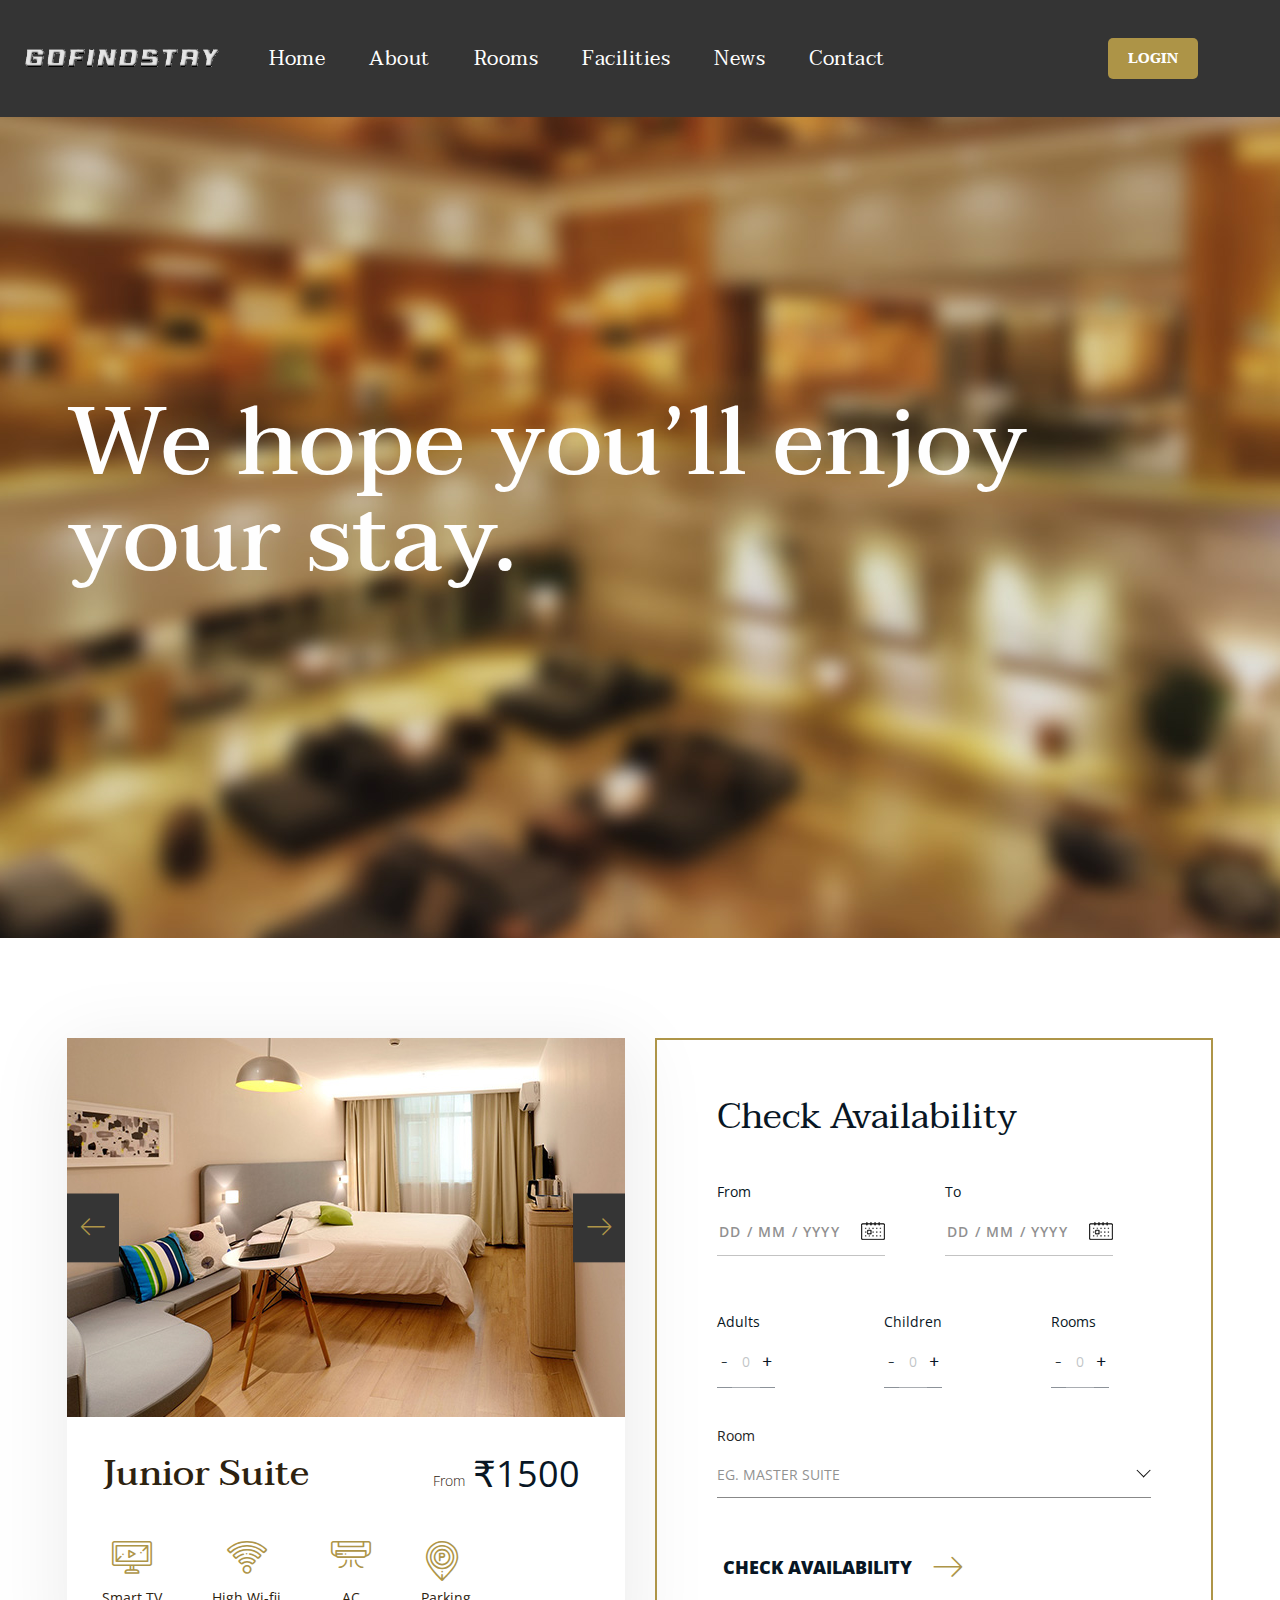
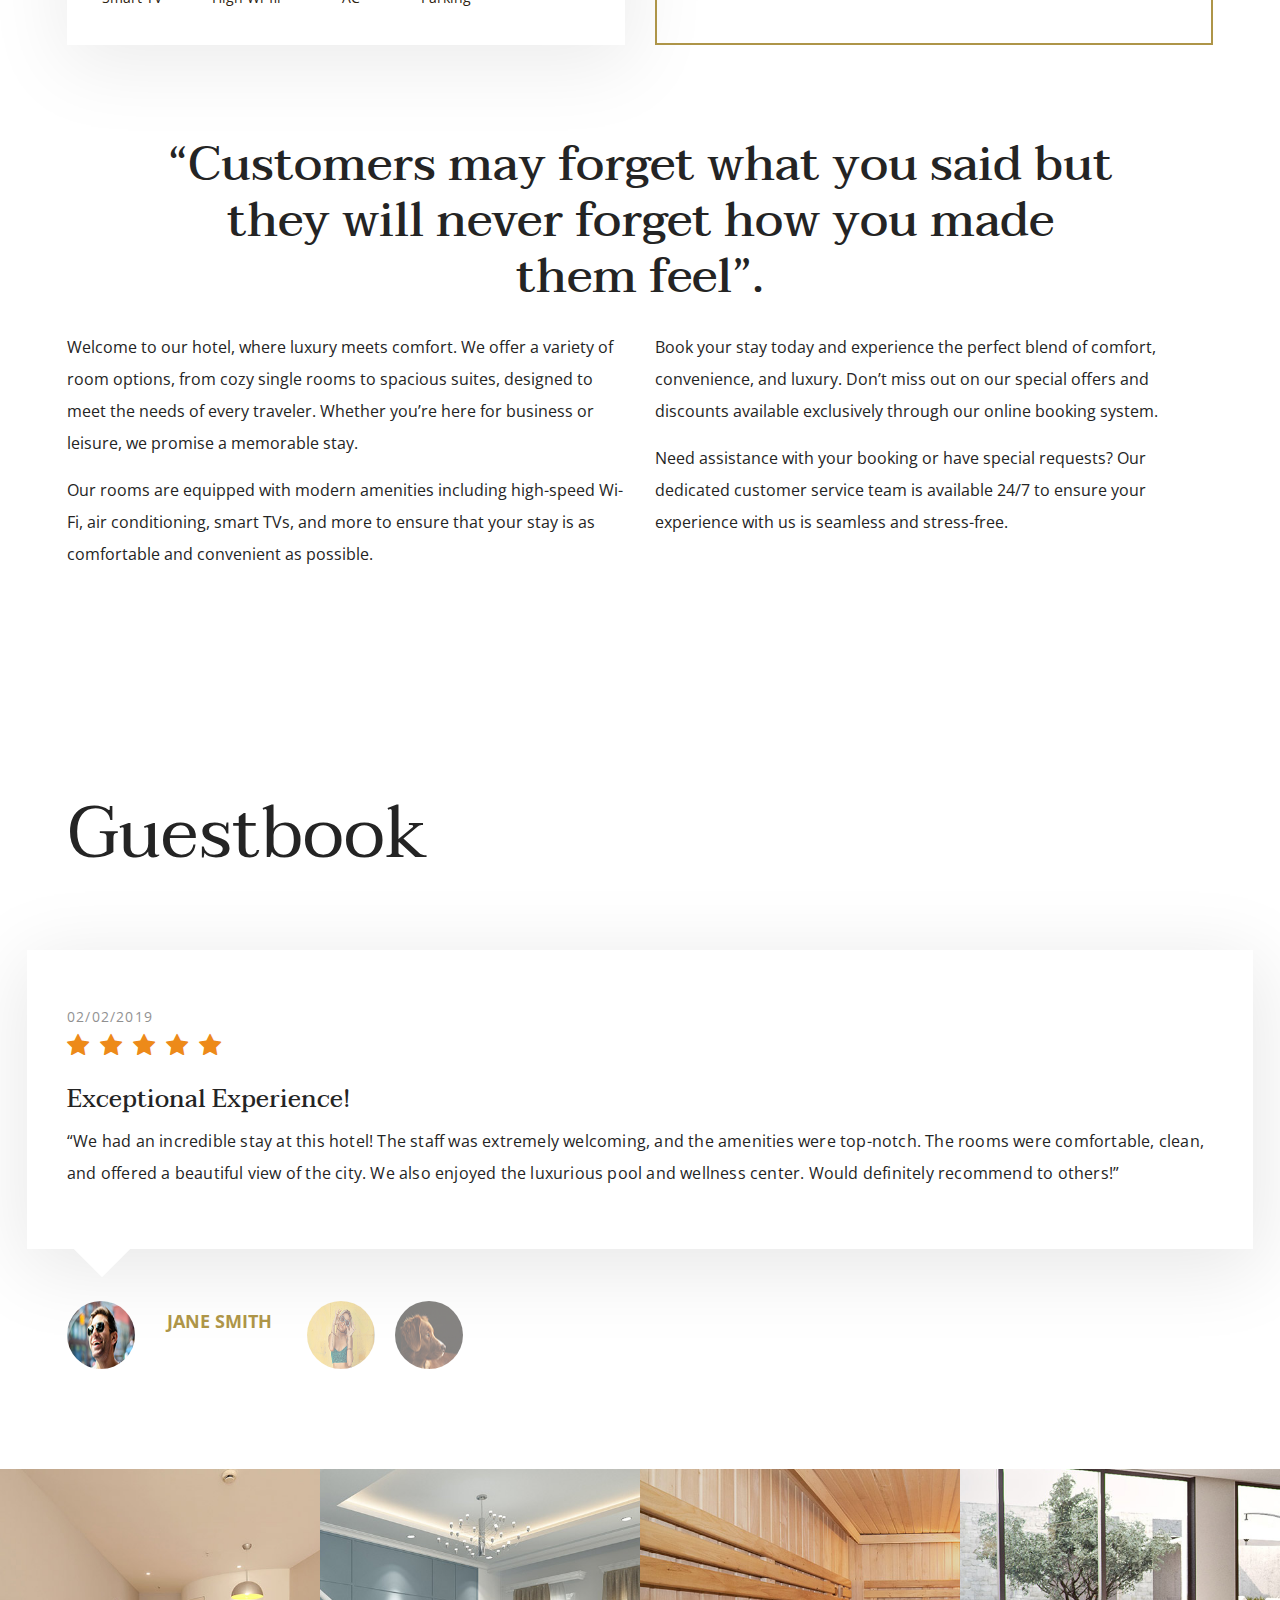
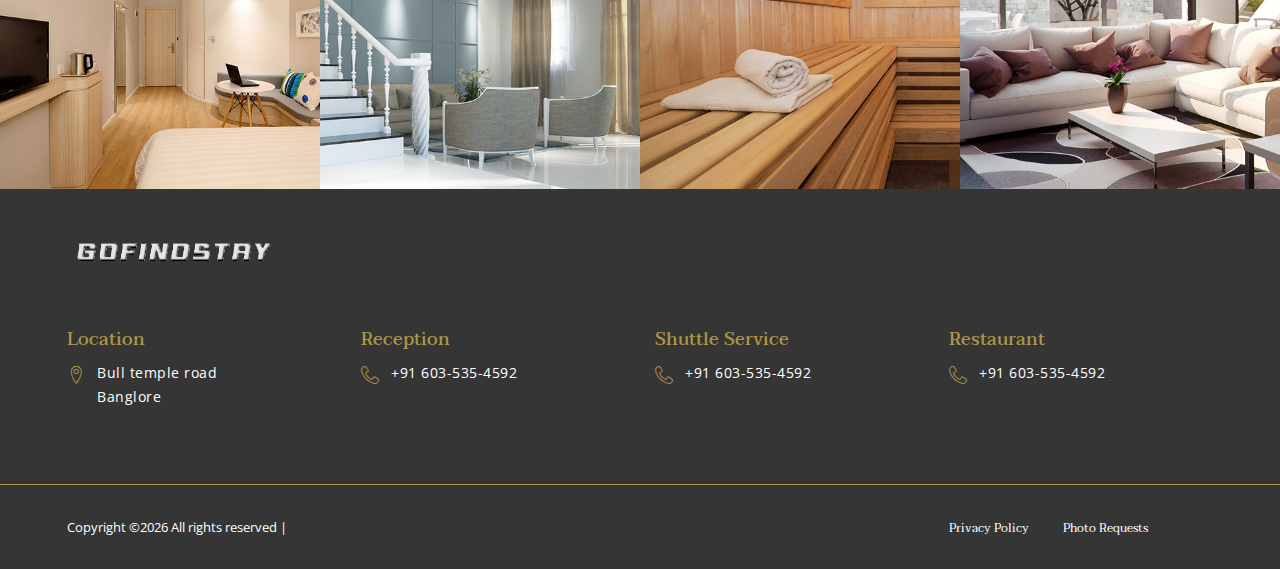
<file: hotel-master/index.html>
<!DOCTYPE html>
<html lang="zxx">

<head>
    <meta charset="UTF-8">
    <meta name="description" content="Hotel Template">
    <meta name="keywords" content="Hotel, unica, creative, html">
    <meta name="viewport" content="width=device-width, initial-scale=1.0">
    <meta http-equiv="X-UA-Compatible" content="ie=edge">
    <title>Hotel | Template</title>

    <!-- Google Font -->
    <link href="https://fonts.googleapis.com/css?family=Taviraj:300,400,500,600,700,800,900&display=swap"
        rel="stylesheet">
    <link href="https://fonts.googleapis.com/css?family=Open+Sans:300,400,600,700,800&display=swap" rel="stylesheet">

    <!-- Css Styles -->
    <link rel="stylesheet" href="css/bootstrap.min.css" type="text/css">
    <link rel="stylesheet" href="css/font-awesome.min.css" type="text/css">
    <link rel="stylesheet" href="css/flaticon.css" type="text/css">
    <link rel="stylesheet" href="css/linearicons.css" type="text/css">
    <link rel="stylesheet" href="css/owl.carousel.min.css" type="text/css">
    <link rel="stylesheet" href="css/jquery-ui.min.css" type="text/css">
    <link rel="stylesheet" href="css/nice-select.css" type="text/css">
    <link rel="stylesheet" href="css/magnific-popup.css" type="text/css">
    <link rel="stylesheet" href="css/slicknav.min.css" type="text/css">
    <link rel="stylesheet" href="css/style.css" type="text/css">
</head>

<body>
    <!-- Page Preloder -->
    <div id="preloder">
        <div class="loader"></div>
    </div>

    <!-- Header Section Begin -->
<!--- OLD HTML -->
    <!-- <header class="header-section">
        <div class="container-fluid">
            <div class="inner-header">
                <div class="logo">
                    <a href="./index.html"><img src="img/logo.png" alt=""></a>
                </div>
                <div class="container">
                    <div class="row">
                        <div class="col-xl-12">
                            <nav class="main-menu mobile-menu">
                                <ul>
                                    <li><a href="./index.html">Home</a></li>
                                    <li><a href="./about-us.html">About</a></li>
                                    <li><a href="./rooms.html">Rooms</a></li>
                                    <li><a href="#">Facilities</a>
                                        <ul class="drop-menu">
                                            <li><a href="#">Junior Suit</a></li>
                                            <li><a href="#">Double Room</a></li>
                                            <li><a href="#">Senior Suit</a></li>
                                            <li><a href="#">Single Room</a></li>
                                        </ul>
                                    </li>
                                    <li><a href="./news.html">News</a></li>
                                    <li><a href="./contact.html">Contact</a></li>
                                </ul>
                            </nav>
                            <div class="top-info">
                                <img src="img/placeholder.png" alt="">
                                <span>1525 Boring Lane, Los Angeles, CA</span>
                            </div>
                        </div>
                    </div>
                </div>
                <div id="mobile-menu-wrap"></div>
            </div>
        </div>
    </header> -->
    
    
    <!--- NEW HTML -->
    <header class="header-section">
        <div class="container-fluid">
            <div class="inner-header">
                <div class="logo">
                    <a href="./index.html"><img src="img/logo.png" alt=""></a>
                </div>
                <div class="container">
                    <div class="row align-items-center">
                        <div class="col-xl-10">
                            <nav class="main-menu mobile-menu">
                                <ul>
                                    <li><a href="./index.html">Home</a></li>
                                    <li><a href="./about-us.html">About</a></li>
                                    <li><a href="./rooms.html">Rooms</a></li>
                                    <li><a href="#">Facilities</a>
                                        <ul class="drop-menu">
                                            <li><a href="#">Junior Suit</a></li>
                                            <li><a href="#">Double Room</a></li>
                                            <li><a href="#">Senior Suit</a></li>
                                            <li><a href="#">Single Room</a></li>
                                        </ul>
                                    </li>
                                    <li><a href="./news.html">News</a></li>
                                    <li><a href="./contact.html">Contact</a></li>
                                </ul>                                                                                 
                            </nav>
                        </div>
                        <div class="col-sm-2 text-right">
                            <li class="dropdown login-dropdown">                                       
                                    <button class="dropdown-btn">Login</button>
                                    <ul class="dropdown-content">
                                        <li><a href="adminlogin.html">Admin</a></li>
                                        <li><a href="login.html">User</a></li>
                                    </ul>                      
                            </li>
                        </div>
                        
                    </div>
                </div>
                <div id="mobile-menu-wrap"></div>
            </div>
        </div>
    </header>
    
    
    <!-- Header End -->

    <!-- Hero Slider Begin -->
    <div class="hero-slider">
        <div class="slider-item">
            <div class="single-slider-item set-bg" data-setbg="img/slider-1.jpg">
                <div class="container">
                    <div class="row">
                        <div class="col-lg-12">
                            <h1>We hope you’ll enjoy <br />your stay.</h1>
                        </div>
                    </div>
                    <!-- <div class="row">
                        <div class="col-lg-12">
                            <div class="slider-nav">
                                <a href="#" class="single-slider-nav">
                                    <img src="img/nav-1.jpg" alt="">
                                    <div class="nav-text active">
                                        <p>Pool<i class="lnr lnr-arrow-right"></i></p>
                                    </div>
                                </a>
                                <a href="#" class="single-slider-nav">
                                    <img src="img/nav-2.jpg" alt="">
                                    <div class="nav-text">
                                        <p>Sauna<i class="lnr lnr-arrow-right"></i></p>
                                    </div>
                                </a>
                                <a href="#" class="single-slider-nav last">
                                    <img src="img/nav-3.jpg" alt="">
                                    <div class="nav-text">
                                        <p>Restaurant<i class="lnr lnr-arrow-right"></i></p>
                                    </div>
                                </a>
                            </div>
                        </div>
                    </div> -->
                </div>
            </div>
        </div>
    </div>
    <!-- Hero Slider End -->

    <!-- Room Availability Section Begin -->
    <section class="room-availability spad">
        <div class="container">
            <div class="room-check">
                <div class="row">
                    <div class="col-lg-6">
                        <div class="room-item">
                            <div class="room-pic-slider room-pic-item owl-carousel">
                                <div class="room-pic">
                                    <img src="img/room-slider/room-1.jpg" alt="">
                                </div>
                                <div class="room-pic">
                                    <img src="img/room-slider/room-2.jpg" alt="">
                                </div>
                                <div class="room-pic">
                                    <img src="img/room-slider/room-3.jpg" alt="">
                                </div>
                            </div>
                            <div class="room-text">
                                <div class="room-title">
                                    <h2>Junior Suite</h2>
                                    <div class="room-price">
                                        <span>From</span>
                                        <h2>₹1500</h2>
                                    </div>
                                </div>
                                <div class="room-features">
                                    <div class="room-info">
                                        <i class="flaticon-019-television"></i>
                                        <span>Smart TV</span>
                                    </div>
                                    <div class="room-info">
                                        <i class="flaticon-029-wifi"></i>
                                        <span>High Wi-fii</span>
                                    </div>
                                    <div class="room-info">
                                        <i class="flaticon-003-air-conditioner"></i>
                                        <span>AC</span>
                                    </div>
                                    <div class="room-info">
                                        <i class="flaticon-036-parking"></i>
                                        <span>Parking</span>
                                    </div>
                                    <!-- <div class="room-info last">
                                        <i class="flaticon-007-swimming-pool"></i>
                                        <span>Pool</span>
                                    </div> -->
                                </div>
                            </div>
                        </div>
                    </div>
                    <div class="col-lg-6">
                        <div class="check-form">
                            <h2>Check Availability</h2>
                            <form action="#">
                                <div class="datepicker">
                                    <div class="date-select">
                                        <p>From</p>
                                        <input type="text" class="datepicker-1" value="dd / mm / yyyy">
                                        <img src="img/calendar.png" alt="">
                                    </div>
                                    <div class="date-select to">
                                        <p>To</p>
                                        <input type="text" class="datepicker-2" value="dd / mm / yyyy">
                                        <img src="img/calendar.png" alt="">
                                    </div>
                                </div>
                                <div class="room-quantity">
                                    <div class="single-quantity">
                                        <p>Adults</p>
                                        <div class="pro-qty"><input type="text" value="0"></div>
                                    </div>
                                    <div class="single-quantity">
                                        <p>Children</p>
                                        <div class="pro-qty"><input type="text" value="0"></div>
                                    </div>
                                    <div class="single-quantity last">
                                        <p>Rooms</p>
                                        <div class="pro-qty"><input type="text" value="0"></div>
                                    </div>
                                </div>
                                <div class="room-selector">
                                    <p>Room</p>
                                    <select class="suit-select">
                                        <option>Eg. Master suite</option>
                                        <option value="">Double Room</option>
                                        <option value="">Single Room</option>
                                        <option value="">Special Room</option>
                                    </select>
                                </div>
                                <button type="button">CHECK Availability <i class="lnr lnr-arrow-right"></i></button>
                            </form>
                        </div>
                    </div>
                </div>
            </div>
            <div class="about-room">
                <div class="row">
                    <div class="col-lg-10 offset-lg-1">
                        <h2>“Customers may forget what you said  but they will never forget how you made them feel”.</h2>
                    </div>
                </div>
                <div class="about-para">
                    <div class="row">
                        <div class="col-lg-6">
                            <!-- <p>Lorem ipsum dolor sit amet, consectetur adipiscing elit. Vivamus libero mauris,
                                bibendum eget sapien ac, ultrices rhoncus ipsum. Donec nec sapien in urna fermentum
                                ornare. Morbi vel ultrices leo. Sed eu turpis eu arcu vehicula fringilla ut vitae
                                orci. Suspendisse maximus malesuada</p> -->

                            <p>Welcome to our hotel, where luxury meets comfort. We offer a variety of room options, from cozy single rooms to spacious suites, designed to meet the needs of every traveler. Whether you’re here for business or leisure, we promise a memorable stay.</p>

                            <p>Our rooms are equipped with modern amenities including high-speed Wi-Fi, air conditioning, smart TVs, and more to ensure that your stay is as comfortable and convenient as possible.</p>

                        </div>
                        <div class="col-lg-6">
                            <!-- <p>Lorem ipsum dolor sit amet, consectetur adipiscing elit. Morbi at vulputate est.
                                Donec tempor felis at nibh eleifend malesuada. Nullam suscipit lobortis aliquam.
                                Phasellus lobortis ante lorem, vitae scelerisque lacus tempus sed. Phasellus rutrum
                                magna </p> -->
                            <p>Book your stay today and experience the perfect blend of comfort, convenience, and luxury. Don’t miss out on our special offers and discounts available exclusively through our online booking system.</p>
                                
                            <p>Need assistance with your booking or have special requests? Our dedicated customer service team is available 24/7 to ensure your experience with us is seamless and stress-free.</p>
                        </div>
                    </div>
                </div>
            </div>
        </div>
    </section>
    <!-- Room Availability Section End -->

    <!-- Facilities Section Begin -->
    <!-- <div class="facilities-section spad">
        <div class="container">
            <div class="facilities-content">
                <div class="row">
                    <div class="col-lg-12">
                        <div class="section-title">
                            <h1>Facilities</h1>
                        </div>
                    </div>
                    <div class="col-lg-6 p-0">
                        <div class="facilities-img set-bg" data-setbg="img/facilities-1.jpg"></div>
                    </div>
                    <div class="col-lg-6 p-0 ">
                        <div class="facilities-text-warp">
                            <div class="facilities-text">
                                <h2>Wellness Center</h2>
                                <p>Lorem ipsum dolor sit amet, consectetur adipis-cing elit. Mauris tincidunt consectetur
                                    turpis, eget consequat.</p>
                                <a href="#" class="primary-btn fac-btn">Visit Center <i class="lnr lnr-arrow-right"></i></a>
                            </div>
                        </div>
                    </div>
                    <div class="col-lg-6 p-0 order-lg-1 order-2">
                        <div class="facilities-text-warp">
                            <div class="facilities-text">
                                <h2>Wellness Center</h2>
                                <p>Lorem ipsum dolor sit amet, consectetur adipis-cing elit. Mauris tincidunt consectetur
                                    turpis, eget consequat.</p>
                                <a href="#" class="primary-btn fac-btn">Visit Center <i class="lnr lnr-arrow-right"></i></a>
                            </div>
                        </div>
                    </div>
                    <div class="col-lg-6 p-0 order-lg-2 order-1">
                        <div class="facilities-img set-bg" data-setbg="img/facilities-2.jpg"></div>
                    </div>
                </div>
            </div>
        </div>
    </div> -->
    <!-- Facilities Section End -->
    <!-- 
    <div class="testimonial-section spad">
        <div class="container">
            <div class="row">
                <div class="col-lg-12">
                    <div class="section-title">
                        <h1>Guestbook</h1>
                    </div>
                </div>
            </div>
            <div class="row">
                <div class="col-lg-12">
                    <div class="testimonial-item">
                        <div class="tab-content">
                            <div class="tab-pane fade-in active" id="testimonial-1" role="tabpanel">
                                <div class="single-testimonial-item">
                                    <span class="test-date">02/02/2019</span>
                                    <div class="test-rating">
                                        <i class="fa fa-star"></i>
                                        <i class="fa fa-star"></i>
                                        <i class="fa fa-star"></i>
                                        <i class="fa fa-star"></i>
                                        <i class="fa fa-star"></i>
                                    </div>
                                    <h4>Loved It</h4>
                                    <p>Lorem ipsum dolor sit amet, consectetur adipiselit. Vivamus libero mauris,
                                        bibendum eget sapien ac, ultrices rhoncus ipsum. Donec nec sapien in urna
                                        fermentum ornare.</p>
                                </div>
                            </div>
                            <div class="tab-pane fade" id="testimonial-2" role="tabpanel">
                                <div class="single-testimonial-item">
                                    <span class="test-date">02/02/2019</span>
                                    <div class="test-rating">
                                        <i class="fa fa-star"></i>
                                        <i class="fa fa-star"></i>
                                        <i class="fa fa-star"></i>
                                        <i class="fa fa-star"></i>
                                        <i class="fa fa-star"></i>
                                    </div>
                                    <h4>Loved It2</h4>
                                    <p>Lorem ipsum dolor sit amet, consectetur adipiselit. Vivamus libero mauris,
                                        bibendum eget sapien ac, ultrices rhoncus ipsum. Donec nec sapien in urna
                                        fermentum ornare.</p>
                                </div>
                            </div>
                            <div class="tab-pane fade" id="testimonial-3" role="tabpanel">
                                <div class="single-testimonial-item">
                                    <span class="test-date">02/02/2019</span>
                                    <div class="test-rating">
                                        <i class="fa fa-star"></i>
                                        <i class="fa fa-star"></i>
                                        <i class="fa fa-star"></i>
                                        <i class="fa fa-star"></i>
                                        <i class="fa fa-star"></i>
                                    </div>
                                    <h4>Loved It3</h4>
                                    <p>Lorem ipsum dolor sit amet, consectetur adipiselit. Vivamus libero mauris,
                                        bibendum eget sapien ac, ultrices rhoncus ipsum. Donec nec sapien in urna
                                        fermentum ornare.</p>
                                </div>
                            </div>
                        </div>
                    </div>
                </div>
            </div>
            <div class="row">
                <div class="col-lg-12">
                    <div class="testimonial-author-item">
                        <ul class="nav" role="tablist">
                            <li>
                                <a data-toggle="tab" href="#testimonial-1" role="tab" class="show active">
                                    <div class="author-pic">
                                        <img src="img/testimonial/author-1.jpg" alt="">
                                    </div>
                                    <div class="author-text">
                                        <h5>John Doe <span>Berlin</span></h5>
                                    </div>
                                </a>
                            </li>
                            <li>
                                <a data-toggle="tab" href="#testimonial-2" role="tab">
                                    <div class="author-pic">
                                        <img src="img/testimonial/author-2.jpg" alt="">
                                    </div>
                                    <div class="author-text">
                                        <h5>John Doe <span>Berlin</span></h5>
                                    </div>
                                </a>
                            </li>
                            <li>
                                <a data-toggle="tab" href="#testimonial-3" role="tab">
                                    <div class="author-pic">
                                        <img src="img/testimonial/author-3.jpg" alt="">
                                    </div>
                                    <div class="author-text">
                                        <h5>John Doe <span>Berlin</span></h5>
                                    </div>
                                </a>
                            </li>
                        </ul>
                    </div>
                </div>
            </div>
        </div>
    </div> -->
    
    <div class="testimonial-section spad">
        <div class="container">
            <div class="row">
                <div class="col-lg-12">
                    <div class="section-title">
                        <h1>Guestbook</h1>
                    </div>
                </div>
            </div>
            <div class="row">
                <div class="col-lg-12">
                    <div class="testimonial-item">
                        <div class="tab-content">
                            <div class="tab-pane fade-in active" id="testimonial-1" role="tabpanel">
                                <div class="single-testimonial-item">
                                    <span class="test-date">02/02/2019</span>
                                    <div class="test-rating">
                                        <i class="fa fa-star"></i>
                                        <i class="fa fa-star"></i>
                                        <i class="fa fa-star"></i>
                                        <i class="fa fa-star"></i>
                                        <i class="fa fa-star"></i>
                                    </div>
                                    <h4>Exceptional Experience!</h4>
                                    <p>“We had an incredible stay at this hotel! The staff was extremely welcoming, and the amenities were top-notch. The rooms were comfortable, clean, and offered a beautiful view of the city. We also enjoyed the luxurious pool and wellness center. Would definitely recommend to others!”</p>
                                </div>
                            </div>
                            <div class="tab-pane fade" id="testimonial-2" role="tabpanel">
                                <div class="single-testimonial-item">
                                    <span class="test-date">15/03/2019</span>
                                    <div class="test-rating">
                                        <i class="fa fa-star"></i>
                                        <i class="fa fa-star"></i>
                                        <i class="fa fa-star"></i>
                                        <i class="fa fa-star"></i>
                                        <i class="fa fa-star"></i>
                                    </div>
                                    <h4>A Perfect Weekend Getaway</h4>
                                    <p>“Our weekend getaway at this hotel was nothing short of perfect. The location was ideal, with many tourist attractions nearby. The restaurant offered exquisite meals, and we especially loved the spa services. We’ll definitely return soon!”</p>
                                </div>
                            </div>
                            <div class="tab-pane fade" id="testimonial-3" role="tabpanel">
                                <div class="single-testimonial-item">
                                    <span class="test-date">22/04/2019</span>
                                    <div class="test-rating">
                                        <i class="fa fa-star"></i>
                                        <i class="fa fa-star"></i>
                                        <i class="fa fa-star"></i>
                                        <i class="fa fa-star"></i>
                                        <i class="fa fa-star"></i>
                                    </div>
                                    <h4>Fantastic Service & Great Value</h4>
                                    <p>“This hotel exceeded all expectations! From the moment we checked in, the service was fantastic. The staff was friendly and attentive, and the room was spacious and well-maintained. It was an excellent value for the price, and we’ll certainly stay here again!”</p>
                                </div>
                            </div>
                        </div>
                    </div>
                </div>
            </div>
            <div class="row">
                <div class="col-lg-12">
                    <div class="testimonial-author-item">
                        <ul class="nav" role="tablist">
                            <li>
                                <a data-toggle="tab" href="#testimonial-1" role="tab" class="show active">
                                    <div class="author-pic">
                                        <img src="img/testimonial/author-1.jpg" alt="">
                                    </div>
                                    <div class="author-text">
                                        <h5>Jane Smith</h5>
                                    </div>
                                </a>
                            </li>
                            <li>
                                <a data-toggle="tab" href="#testimonial-2" role="tab">
                                    <div class="author-pic">
                                        <img src="img/testimonial/author-2.jpg" alt="">
                                    </div>
                                    <div class="author-text">
                                        <h5>Sarah Williams</h5>
                                    </div>
                                </a>
                            </li>
                            <li>
                                <a data-toggle="tab" href="#testimonial-3" role="tab">
                                    <div class="author-pic">
                                        <img src="img/testimonial/author-3.jpg" alt="">
                                    </div>
                                    <div class="author-text">
                                        <h5>Michael Johnson</h5>
                                    </div>
                                </a>
                            </li>
                        </ul>
                    </div>
                </div>
            </div>
        </div>
    </div>
    
    
    <!-- Follow Instagram Section Begin -->
    <!-- <section class="follow-instagram">
        <div class="container">
            <div class="row">
                <div class="col-lg-12">
                    <h2>Follow us on Instagram @</h2>
                </div>
            </div>
        </div>
    </section> -->
    <!-- Follow Instagram Section End -->

    <!-- Footer Room Pic Section Begin -->
    <div class="footer-room-pic">
        <div class="container-fluid">
            <div class="row">
                <img src="img/room-footer-pic/room-1.jpg" alt="">
                <img src="img/room-footer-pic/room-2.jpg" alt="">
                <img src="img/room-footer-pic/room-3.jpg" alt="">
                <img src="img/room-footer-pic/room-4.jpg" alt="">
            </div>
        </div>
    </div>
    <!-- Footer Room Pic Section End -->

    <!-- Footer Section Begin -->
    <footer class="footer-section">
        <div class="container">
            <div class="row">
                <div class="col-lg-12">
                    <div class="footer-logo">
                        <a href="#"><img src="img/logo.png" alt=""></a>
                    </div>
                </div>
            </div>
            <div class="row pb-50">
                <div class="col-lg-3 col-sm-6">
                    <div class="single-footer-widget">
                        <h5>Location</h5>
                        <div class="widget-text">
                            <i class="lnr lnr-map-marker"></i>
                            <p>Bull temple road<br />Banglore</p>
                        </div>
                    </div>
                </div>
                <div class="col-lg-3 col-sm-6">
                    <div class="single-footer-widget">
                        <h5>Reception</h5>
                        <div class="widget-text">
                            <i class="lnr lnr-phone-handset"></i>
                            <p>+91 603-535-4592</p>
                        </div>
                    </div>
                </div>
                <div class="col-lg-3 col-sm-6">
                    <div class="single-footer-widget">
                        <h5>Shuttle Service</h5>
                        <div class="widget-text">
                            <i class="lnr lnr-phone-handset"></i>
                            <p>+91 603-535-4592</p>
                        </div>
                    </div>
                </div>
                <div class="col-lg-3 col-sm-6">
                    <div class="single-footer-widget">
                        <h5>Restaurant</h5>
                        <div class="widget-text">
                            <i class="lnr lnr-phone-handset"></i>
                            <p>+91 603-535-4592</p>
                        </div>
                    </div>
                </div>
            </div>
        </div>
        <div class="copyright-area">
            <div class="container">
                <div class="copyright-text"><!-- Link back to Colorlib can't be removed. Template is licensed under CC BY 3.0. -->
Copyright &copy;<script>document.write(new Date().getFullYear());</script> All rights reserved | </a>
<!-- Link back to Colorlib can't be removed. Template is licensed under CC BY 3.0. --></div>
                <div class="privacy-links">
                    <a href="#">Privacy Policy</a>
                    <a href="#">Photo Requests</a>
                </div>
            </div>
        </div>
    </footer>
    <!-- Footer Section End -->

    <!-- Js Plugins -->
    <script src="js/jquery-3.3.1.min.js"></script>
    <script src="js/bootstrap.min.js"></script>
    <script src="js/jquery.magnific-popup.min.js"></script>
    <script src="js/jquery-ui.min.js"></script>
    <script src="js/jquery.nice-select.min.js"></script>
    <script src="js/jquery.slicknav.js"></script>
    <script src="js/owl.carousel.min.js"></script>
    <script src="js/main.js"></script>
</body>

</html>
</file>
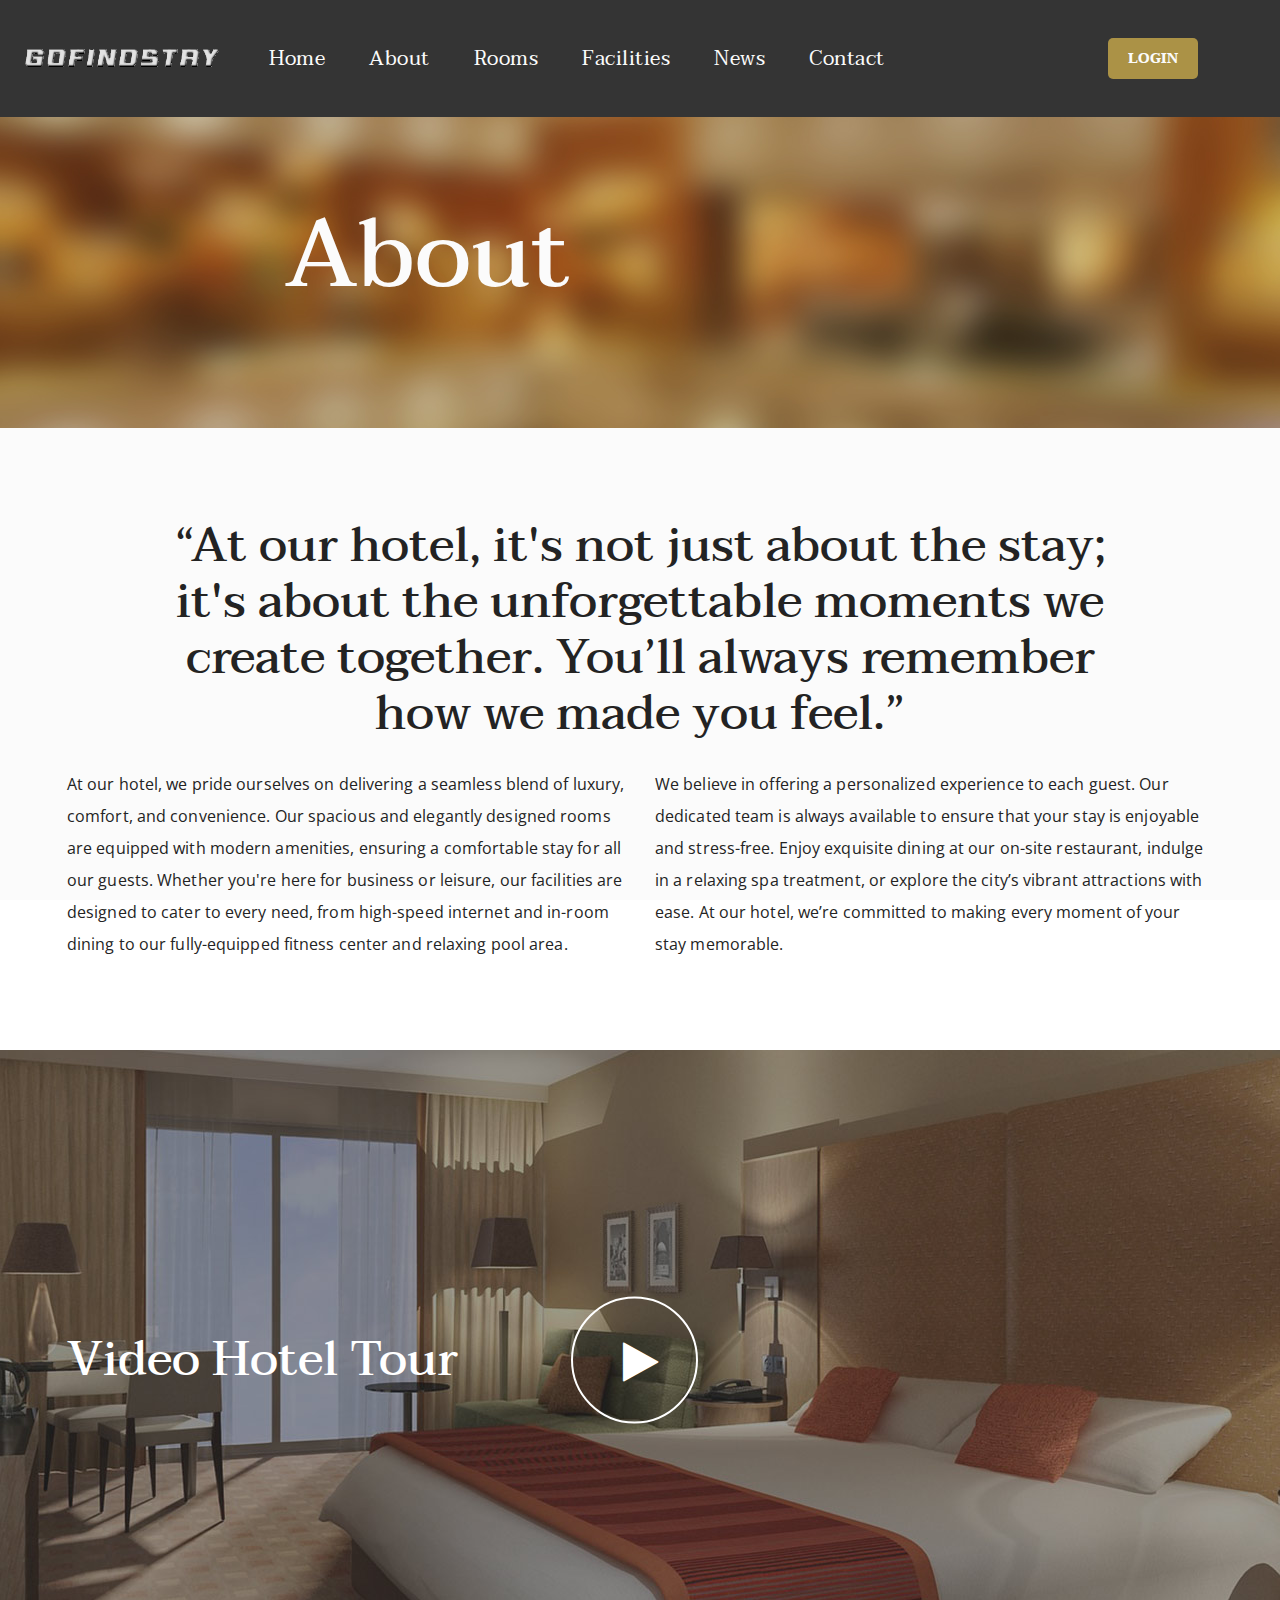
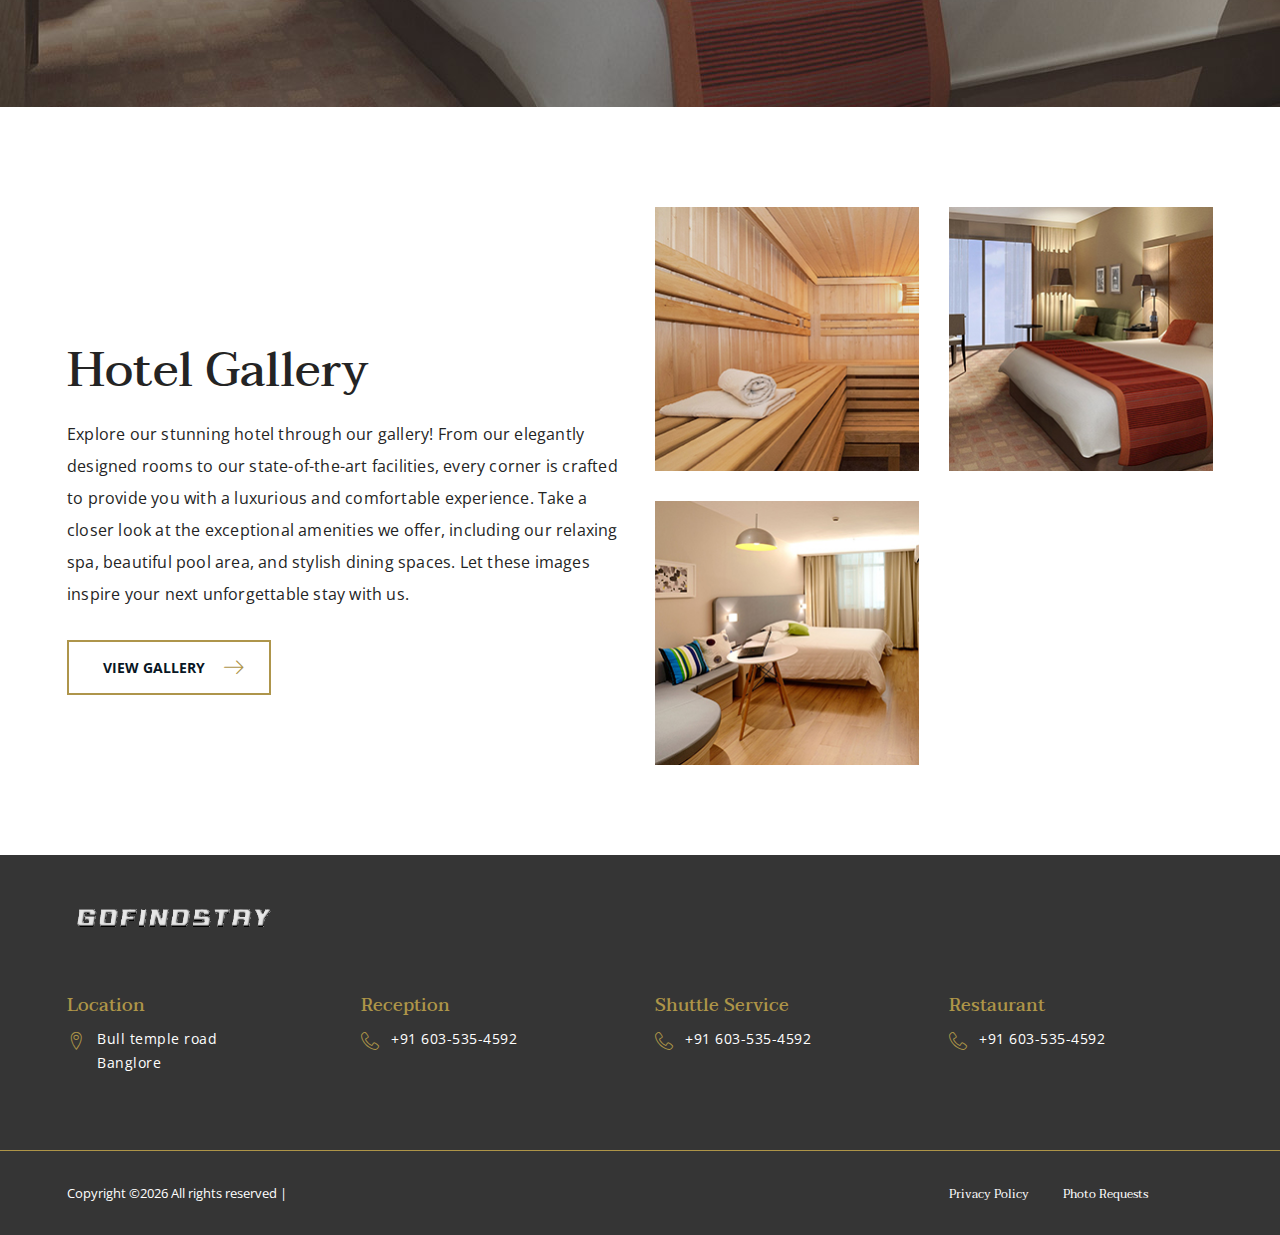
<file: hotel-master/about-us.html>
<!DOCTYPE html>
<html lang="zxx">

<head>
    <meta charset="UTF-8">
    <meta name="description" content="Hotel Template">
    <meta name="keywords" content="Hotel, unica, creative, html">
    <meta name="viewport" content="width=device-width, initial-scale=1.0">
    <meta http-equiv="X-UA-Compatible" content="ie=edge">
    <title>Hotel | Template</title>

    <!-- Google Font -->
    <link href="https://fonts.googleapis.com/css?family=Taviraj:300,400,500,600,700,800,900&display=swap"
        rel="stylesheet">
    <link href="https://fonts.googleapis.com/css?family=Open+Sans:300,400,600,700,800&display=swap" rel="stylesheet">

    <!-- Css Styles -->
    <link rel="stylesheet" href="css/bootstrap.min.css" type="text/css">
    <link rel="stylesheet" href="css/font-awesome.min.css" type="text/css">
    <link rel="stylesheet" href="css/flaticon.css" type="text/css">
    <link rel="stylesheet" href="css/linearicons.css" type="text/css">
    <link rel="stylesheet" href="css/owl.carousel.min.css" type="text/css">
    <link rel="stylesheet" href="css/jquery-ui.min.css" type="text/css">
    <link rel="stylesheet" href="css/nice-select.css" type="text/css">
    <link rel="stylesheet" href="css/magnific-popup.css" type="text/css">
    <link rel="stylesheet" href="css/slicknav.min.css" type="text/css">
    <link rel="stylesheet" href="css/style.css" type="text/css">
</head>

<body>
    <!-- Page Preloder -->
    <div id="preloder">
        <div class="loader"></div>
    </div>

    <!-- Header Section Begin -->
     <!--old -->
    <!-- <header class="header-section other-page">
        <div class="container-fluid">
            <div class="inner-header">
                <div class="logo">
                    <a href="./index.html"><img src="img/logo.png" alt=""></a>
                </div>
                <div class="top-widget">
                    <div class="top-info address">
                        <img src="img/placeholder.png" alt="">
                        <span>1525 Boring Lane, Los <br />Angeles, CA</span>
                    </div>
                    <div class="top-info phone-num">
                        <img src="img/phone.png" alt="">
                        <span>+1 (603)535-4592</span>
                    </div>
                </div>
                <div class="container">
                    <nav class="main-menu mobile-menu">
                        <ul>
                            <li><a href="./index.html">Home</a></li>
                            <li><a href="./about-us.html">About</a></li>
                            <li><a href="./rooms.html">Rooms</a></li>
                            <li><a href="#">Facilities</a>
                                <ul class="drop-menu">
                                    <li><a href="#">Junior Suit</a></li>
                                    <li><a href="#">Double Room</a></li>
                                    <li><a href="#">Senior Suit</a></li>
                                    <li><a href="#">Single Room</a></li>
                                </ul>
                            </li>
                            <li><a href="./news.html">News</a></li>
                            <li><a href="./contact.html">Contact</a></li>
                        </ul>
                    </nav>
                </div>
                <div id="mobile-menu-wrap"></div>
            </div>
        </div>
    </header> -->
    
    <!--- NEW HTML -->
    <header class="header-section">
        <div class="container-fluid">
            <div class="inner-header">
                <div class="logo">
                    <a href="./index.html"><img src="img/logo.png" alt=""></a>
                </div>
                <div class="container">
                    <div class="row align-items-center">
                        <div class="col-xl-10">
                            <nav class="main-menu mobile-menu">
                                <ul>
                                    <li><a href="./index.html">Home</a></li>
                                    <li><a href="./about-us.html">About</a></li>
                                    <li><a href="./rooms.html">Rooms</a></li>
                                    <li><a href="#">Facilities</a>
                                        <ul class="drop-menu">
                                            <li><a href="#">Junior Suit</a></li>
                                            <li><a href="#">Double Room</a></li>
                                            <li><a href="#">Senior Suit</a></li>
                                            <li><a href="#">Single Room</a></li>
                                        </ul>
                                    </li>
                                    <li><a href="./news.html">News</a></li>
                                    <li><a href="./contact.html">Contact</a></li>
                                </ul>                                                                                 
                            </nav>
                        </div>
                        <div class="col-sm-2 text-right">
                            <li class="dropdown login-dropdown">                                       
                                    <button class="dropdown-btn">Login</button>
                                    <ul class="dropdown-content">
                                        <li><a href="adminlogin.html">Admin</a></li>
                                        <li><a href="login.html">User</a></li>
                                    </ul>                      
                            </li>
                        </div>
                        
                    </div>
                </div>
                <div id="mobile-menu-wrap"></div>
            </div>
        </div>
    </header>

    <!-- Header End -->

    <!-- Hero Section Begin -->
    <section class="hero-section set-bg" data-setbg="img/about-us-bg.jpg">
        <div class="hero-text">
            <div class="container">
                <div class="row">
                    <div class="col-lg-12">
                        <h1>About</h1>
                    </div>
                </div>
                <!-- <div class="page-nav">
                    <a href="./index.html" class="left-nav"><i class="lnr lnr-arrow-left"></i> Home</a>
                    <a href="./services.html" class="right-nav">Services <i class="lnr lnr-arrow-right"></i></a>
                </div> -->
            </div>
        </div>
    </section>
    <!-- Hero Section End -->

    <!-- About Room Section Begin -->
    <div class="about-us-room spad">
        <div class="container">
            <div class="row">
                <div class="col-lg-10 offset-lg-1">
                    <h2>“At our hotel, it's not just about the stay; it's about the unforgettable moments we create together. You’ll always remember how we made you feel.”</h2>

                </div>
            </div>
            <div class="about-para">
                <div class="row">
                    <div class="col-lg-6">
                        <p>At our hotel, we pride ourselves on delivering a seamless blend of luxury, comfort, and convenience. Our spacious and elegantly designed rooms are equipped with modern amenities, ensuring a comfortable stay for all our guests. Whether you're here for business or leisure, our facilities are designed to cater to every need, from high-speed internet and in-room dining to our fully-equipped fitness center and relaxing pool area.</p>
                    </div>
                    <div class="col-lg-6">
                        <p>We believe in offering a personalized experience to each guest. Our dedicated team is always available to ensure that your stay is enjoyable and stress-free. Enjoy exquisite dining at our on-site restaurant, indulge in a relaxing spa treatment, or explore the city’s vibrant attractions with ease. At our hotel, we’re committed to making every moment of your stay memorable.</p>
                    </div>
                    
                </div>
            </div>
        </div>
    </div>
    <!-- About Room Section End -->

    <!-- Video Tour Section Begin -->
    <section class="video-tour set-bg" data-setbg="img/video-bg.jpg">
        <div class="container">
            <div class="video-text">
                <div class="row">
                    <div class="col-lg-5">
                        <h2>Video Hotel Tour</h2>
                    </div>
                </div>
                <div class="video-play-btn">
                    <a href="https://www.youtube.com/watch?v=hGsVLXnFgbA" class="pop-up"><i class="fa fa-play"></i></a>
                </div>
            </div>
        </div>
    </section>
    <!-- Video Tour Section End -->

    <!-- Gallery Section Begin -->
    <section class="gallery-section spad">
        <div class="container">
            <div class="row">
                <div class="col-lg-6">
                    <div class="gallery-text">
                        <h2>Hotel Gallery</h2>
<p>Explore our stunning hotel through our gallery! From our elegantly designed rooms to our state-of-the-art facilities, every corner is crafted to provide you with a luxurious and comfortable experience. Take a closer look at the exceptional amenities we offer, including our relaxing spa, beautiful pool area, and stylish dining spaces. Let these images inspire your next unforgettable stay with us.</p>

                        <a href="#" class="primary-btn">View Gallery <i class="lnr lnr-arrow-right"></i></a>
                    </div>
                </div>
                <div class="col-lg-6">
                    <div class="row">
                        <!-- <div class="col-lg-6 col-md-3 col-sm-6">
                            <div class="gallery-img">
                                <img src="img/gallery/gallery-1.jpg" alt="">
                            </div>
                        </div> -->
                        <div class="col-lg-6 col-md-3 col-sm-6">
                            <div class="gallery-img">
                                <img src="img/gallery/gallery-2.jpg" alt="">
                            </div>
                        </div>
                        <div class="col-lg-6 col-md-3 col-sm-6">
                            <div class="gallery-img">
                                <img src="img/gallery/gallery-3.jpg" alt="">
                            </div>
                        </div>
                        <div class="col-lg-6 col-md-3 col-sm-6">
                            <div class="gallery-img">
                                <img src="img/gallery/gallery-4.jpg" alt="">
                            </div>
                        </div>
                    </div>
                </div>
            </div>
        </div>
    </section>
    <!-- Gallery Section End -->

    <!-- Staff Section End -->
    <!-- <section class="staff-section spad">
        <div class="container">
            <div class="row">
                <div class="col-lg-12">
                    <div class="section-title">
                        <h2>Our Staff</h2>
                    </div>
                </div>
            </div>
            <div class="row">
                <div class="col-lg-4 col-md-6">
                    <div class="single-staff-item">
                        <div class="staff-img">
                            <img src="img/staff/staff-1.jpg" alt="">
                        </div>
                        <div class="staff-text">
                            <h5>Sarah Doe</h5>
                            <span>Hotel Manager</span>
                            <a href="#"><i class="lnr lnr-arrow-right"></i></a>
                        </div>
                    </div>
                </div>
                <div class="col-lg-4 col-md-6">
                    <div class="single-staff-item">
                        <div class="staff-img">
                            <img src="img/staff/staff-2.jpg" alt="">
                        </div>
                        <div class="staff-text">
                            <h5>Jessica Doe</h5>
                            <span>Reception Manager</span>
                            <a href="#"><i class="lnr lnr-arrow-right"></i></a>
                        </div>
                    </div>
                </div>
                <div class="col-lg-4 col-md-6">
                    <div class="single-staff-item">
                        <div class="staff-img">
                            <img src="img/staff/staff-3.jpg" alt="">
                        </div>
                        <div class="staff-text">
                            <h5>Jessica Doe</h5>
                            <span>It</span>
                            <a href="#"><i class="lnr lnr-arrow-right"></i></a>
                        </div>
                    </div>
                </div>
            </div>
        </div>
    </section> -->
    <!-- Staff Section End -->

        <!-- Footer Section Begin -->
        <footer class="footer-section">
            <div class="container">
                <div class="row">
                    <div class="col-lg-12">
                        <div class="footer-logo">
                            <a href="#"><img src="img/logo.png" alt=""></a>
                        </div>
                    </div>
                </div>
                <div class="row pb-50">
                    <div class="col-lg-3 col-sm-6">
                        <div class="single-footer-widget">
                            <h5>Location</h5>
                            <div class="widget-text">
                                <i class="lnr lnr-map-marker"></i>
                                <p>Bull temple road<br />Banglore</p>
                            </div>
                        </div>
                    </div>
                    <div class="col-lg-3 col-sm-6">
                        <div class="single-footer-widget">
                            <h5>Reception</h5>
                            <div class="widget-text">
                                <i class="lnr lnr-phone-handset"></i>
                                <p>+91 603-535-4592</p>
                            </div>
                        </div>
                    </div>
                    <div class="col-lg-3 col-sm-6">
                        <div class="single-footer-widget">
                            <h5>Shuttle Service</h5>
                            <div class="widget-text">
                                <i class="lnr lnr-phone-handset"></i>
                                <p>+91 603-535-4592</p>
                            </div>
                        </div>
                    </div>
                    <div class="col-lg-3 col-sm-6">
                        <div class="single-footer-widget">
                            <h5>Restaurant</h5>
                            <div class="widget-text">
                                <i class="lnr lnr-phone-handset"></i>
                                <p>+91 603-535-4592</p>
                            </div>
                        </div>
                    </div>
                </div>
            </div>
            <div class="copyright-area">
                <div class="container">
                    <div class="copyright-text"><!-- Link back to Colorlib can't be removed. Template is licensed under CC BY 3.0. -->
    Copyright &copy;<script>document.write(new Date().getFullYear());</script> All rights reserved | </a>
    <!-- Link back to Colorlib can't be removed. Template is licensed under CC BY 3.0. --></div>
                    <div class="privacy-links">
                        <a href="#">Privacy Policy</a>
                        <a href="#">Photo Requests</a>
                    </div>
                </div>
            </div>
        </footer>
        <!-- Footer Section End -->
    

    <!-- Js Plugins -->
    <script src="js/jquery-3.3.1.min.js"></script>
    <script src="js/bootstrap.min.js"></script>
    <script src="js/jquery.magnific-popup.min.js"></script>
    <script src="js/jquery-ui.min.js"></script>
    <script src="js/jquery.nice-select.min.js"></script>
    <script src="js/jquery.slicknav.js"></script>
    <script src="js/owl.carousel.min.js"></script>
    <script src="js/main.js"></script>
</body>

</html>
</file>
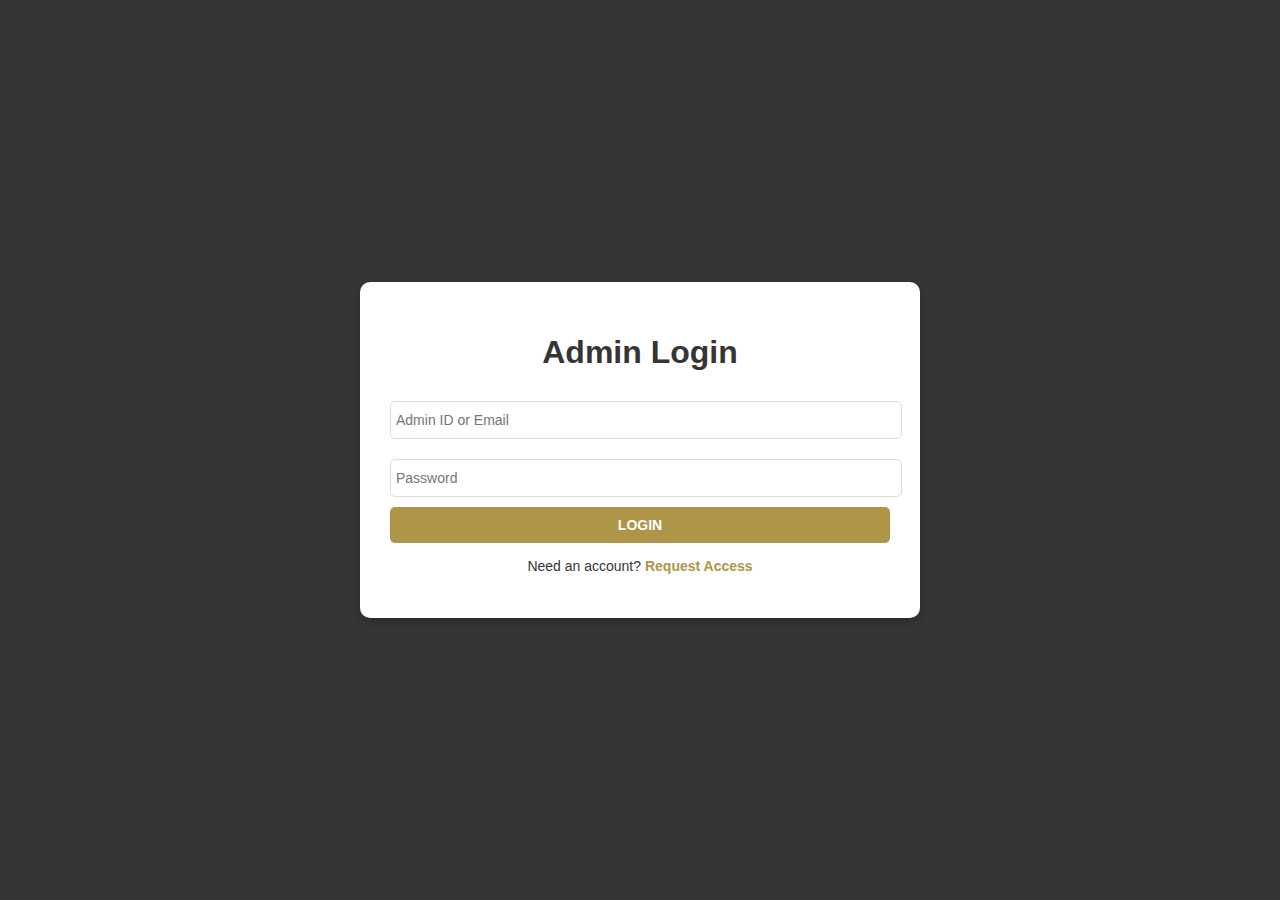
<file: hotel-master/adminlogin.html>
<!DOCTYPE html>
<html lang="en">

<head>
    <meta charset="UTF-8">
    <meta name="viewport" content="width=device-width, initial-scale=1.0">
    <meta http-equiv="X-UA-Compatible" content="ie=edge">
    <title>Admin Login</title>
    <link rel="stylesheet" href="css/login.css">
</head>

<body>
    <div class="login-container">
        <div class="form-box">
            <h1>Admin Login</h1>
            <form>
                <input type="text" placeholder="Admin ID or Email" required>
                <input type="password" placeholder="Password" required>
                <button type="submit" class="primary-btn">Login</button>
                <p class="signup-link">Need an account? <a href="#">Request Access</a></p>
            </form>
        </div>
    </div>
</body>

</html>
</file>
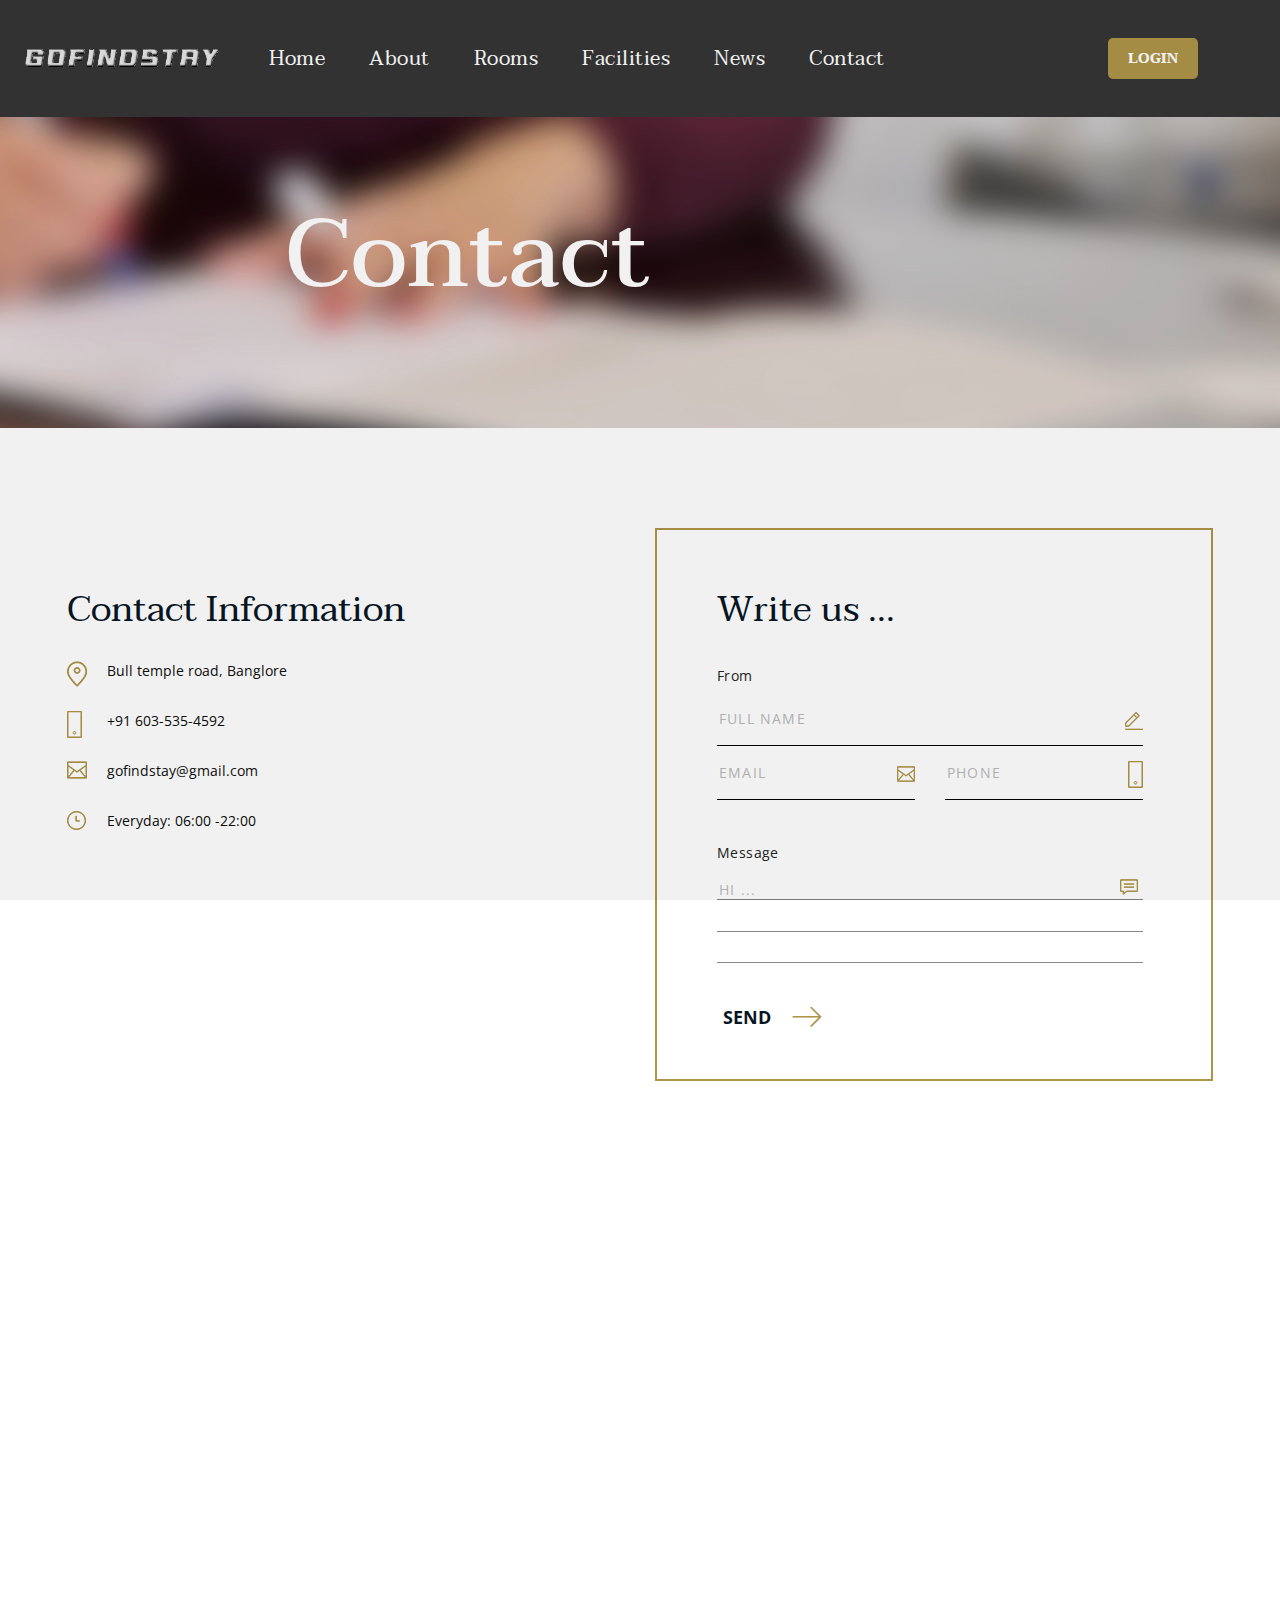
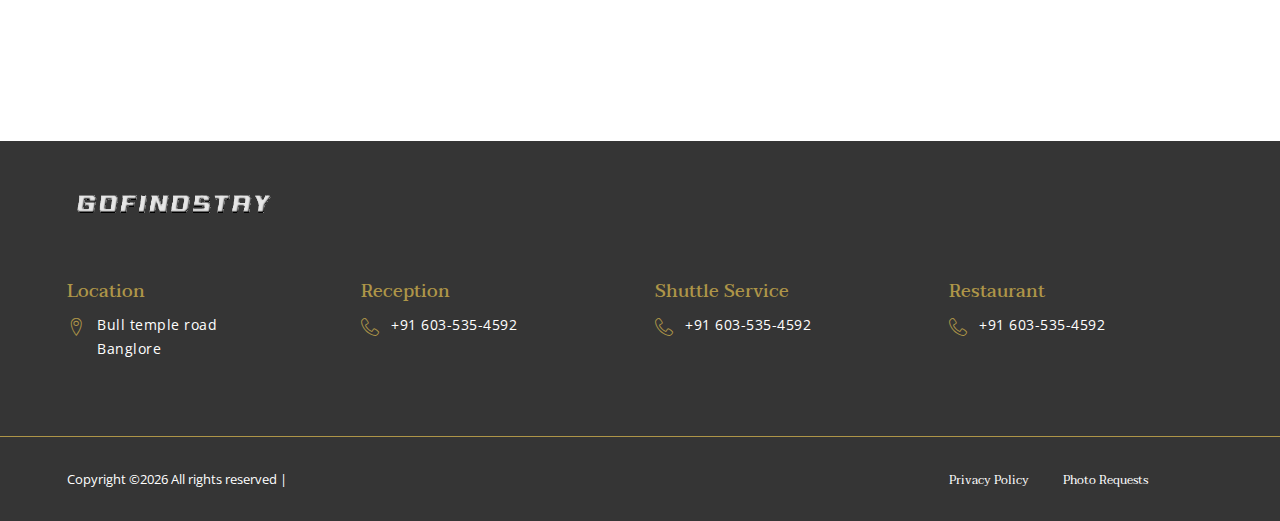
<file: hotel-master/contact.html>
<!DOCTYPE html>
<html lang="zxx">

<head>
    <meta charset="UTF-8">
    <meta name="description" content="Hotel Template">
    <meta name="keywords" content="Hotel, unica, creative, html">
    <meta name="viewport" content="width=device-width, initial-scale=1.0">
    <meta http-equiv="X-UA-Compatible" content="ie=edge">
    <title>Hotel | Template</title>

    <!-- Google Font -->
    <link href="https://fonts.googleapis.com/css?family=Taviraj:300,400,500,600,700,800,900&display=swap"
        rel="stylesheet">
    <link href="https://fonts.googleapis.com/css?family=Open+Sans:300,400,600,700,800&display=swap" rel="stylesheet">

    <!-- Css Styles -->
    <link rel="stylesheet" href="css/bootstrap.min.css" type="text/css">
    <link rel="stylesheet" href="css/font-awesome.min.css" type="text/css">
    <link rel="stylesheet" href="css/flaticon.css" type="text/css">
    <link rel="stylesheet" href="css/linearicons.css" type="text/css">
    <link rel="stylesheet" href="css/owl.carousel.min.css" type="text/css">
    <link rel="stylesheet" href="css/jquery-ui.min.css" type="text/css">
    <link rel="stylesheet" href="css/nice-select.css" type="text/css">
    <link rel="stylesheet" href="css/magnific-popup.css" type="text/css">
    <link rel="stylesheet" href="css/slicknav.min.css" type="text/css">
    <link rel="stylesheet" href="css/style.css" type="text/css">
</head>

<body>
    <!-- Page Preloder -->
    <div id="preloder">
        <div class="loader"></div>
    </div>

    <!-- Header Section Begin -->
    <!-- <header class="header-section other-page">
        <div class="container-fluid">
            <div class="inner-header">
                <div class="logo">
                    <a href="./index.html"><img src="img/logo.png" alt=""></a>
                </div>
                <div class="top-widget">
                    <div class="top-info address">
                        <img src="img/placeholder.png" alt="">
                        <span>1525 Boring Lane, Los <br />Angeles, CA</span>
                    </div>
                    <div class="top-info phone-num">
                        <img src="img/phone.png" alt="">
                        <span>+1 (603)535-4592</span>
                    </div>
                </div>
                <div class="container">
                    <nav class="main-menu mobile-menu">
                        <ul>
                            <li><a href="./index.html">Home</a></li>
                            <li><a href="./about-us.html">About</a></li>
                            <li><a href="./rooms.html">Rooms</a></li>
                            <li><a href="#">Facilities</a>
                                <ul class="drop-menu">
                                    <li><a href="#">Junior Suit</a></li>
                                    <li><a href="#">Double Room</a></li>
                                    <li><a href="#">Senior Suit</a></li>
                                    <li><a href="#">Single Room</a></li>
                                </ul>
                            </li>
                            <li><a href="./news.html">News</a></li>
                            <li><a href="./contact.html">Contact</a></li>
                        </ul>
                    </nav>
                </div>
                <div id="mobile-menu-wrap"></div>
            </div>
        </div>
    </header> -->
    
    <!--- NEW HTML -->
    <header class="header-section">
        <div class="container-fluid">
            <div class="inner-header">
                <div class="logo">
                    <a href="./index.html"><img src="img/logo.png" alt=""></a>
                </div>
                <div class="container">
                    <div class="row align-items-center">
                        <div class="col-xl-10">
                            <nav class="main-menu mobile-menu">
                                <ul>
                                    <li><a href="./index.html">Home</a></li>
                                    <li><a href="./about-us.html">About</a></li>
                                    <li><a href="./rooms.html">Rooms</a></li>
                                    <li><a href="#">Facilities</a>
                                        <ul class="drop-menu">
                                            <li><a href="#">Junior Suit</a></li>
                                            <li><a href="#">Double Room</a></li>
                                            <li><a href="#">Senior Suit</a></li>
                                            <li><a href="#">Single Room</a></li>
                                        </ul>
                                    </li>
                                    <li><a href="./news.html">News</a></li>
                                    <li><a href="./contact.html">Contact</a></li>
                                </ul>                                                                                 
                            </nav>
                        </div>
                        <div class="col-sm-2 text-right">
                            <li class="dropdown login-dropdown">                                       
                                    <button class="dropdown-btn">Login</button>
                                    <ul class="dropdown-content">
                                        <li><a href="adminlogin.html">Admin</a></li>
                                        <li><a href="login.html">User</a></li>
                                    </ul>                      
                            </li>
                        </div>
                        
                    </div>
                </div>
                <div id="mobile-menu-wrap"></div>
            </div>
        </div>
    </header>
    
    <!-- Header End -->

    <!-- Hero Section Begin -->
    <section class="hero-section set-bg" data-setbg="img/contact-bg.jpg">
        <div class="hero-text">
            <div class="container">
                <div class="row">
                    <div class="col-lg-12">
                        <h1>Contact</h1>
                    </div>
                </div>
                <!-- <div class="page-nav">
                    <a href="./news.html" class="left-nav"><i class="lnr lnr-arrow-left"></i> News</a>
                </div> -->
            </div>
        </div>
    </section>
    <!-- Hero Section End -->

    <!-- Contact Section Begin -->
    <section class="contact-section spad">
        <div class="container">
            <div class="row">
                <div class="col-lg-6">
                    <div class="contact-left">
                        <div class="contact-information">
                            <h2>Contact Information</h2>
                            <ul>
                                <li><img src="img/placeholder-copy.png" alt=""> <span>Bull temple road, Banglore</span></li>
                                <li><img src="img/phone-copy.png" alt=""> <span>+91 603-535-4592</span></li>
                                <li><img src="img/envelop.png" alt=""> <span>gofindstay@gmail.com</span></li>
                                <li><img src="img/clock-copy.png" alt=""> <span>Everyday: 06:00 -22:00</span></li>
                            </ul>
                        </div>
                        <!-- <div class="social-links">
                            <h2>Follow us on:</h2>
                            <a href="#"><i class="fa fa-facebook"></i></a>
                            <a href="#"><i class="fa fa-instagram"></i></a>
                            <a href="#"><i class="fa fa-linkedin"></i></a>
                            <a href="#"><i class="fa fa-pinterest"></i></a>
                            <a href="#"><i class="fa fa-twitter"></i></a>
                            <a href="#"><i class="fa fa-youtube-play"></i></a>
                        </div> -->
                    </div>
                </div>
                <div class="col-lg-6">
                    <div class="contact-form">
                        <h5>Write us ...</h5>
                        <form action="#">
                            <div class="row">
                                <div class="col-lg-12">
                                    <p>From</p>
                                    <div class="input-group">
                                        <input type="text" placeholder="Full Name">
                                        <img src="img/edit.png" alt="">
                                    </div>
                                </div>
                                <div class="col-lg-6">
                                    <div class="input-group">
                                        <input type="email" placeholder="Email">
                                        <img src="img/envelop-copy.png" alt="">
                                    </div>
                                </div>
                                <div class="col-lg-6">
                                    <div class="input-group phone-num">
                                        <input type="text" placeholder="Phone">
                                        <img src="img/phone-copy.png" alt="">
                                    </div>
                                </div>
                                <div class="col-lg-12">
                                    <div class="message">
                                        <p>Message</p>
                                        <div class="textarea">
                                            <textarea placeholder="Hi ..."></textarea>
                                            <img src="img/speech-copy.png" alt="">
                                        </div>
                                    </div>
                                </div>
                                <div class="col-lg-12">
                                    <button type="submit">Send <i class="lnr lnr-arrow-right"></i></button>
                                </div>
                            </div>
                        </form>
                    </div>
                </div>
            </div>
        </div>
    </section>
    <!-- Contact Section End -->

    <!-- Map Section Begin -->
    <div class="map">
        <iframe
            src="https://www.google.com/maps/embed?pb=!1m18!1m12!1m3!1d14575.402255999753!2d77.571341!3d12.934329!2m3!1f0!2f0!3f0!3m2!1i1024!2i768!4f13.1!3m3!1m2!1s0x3bae15389e395f35%3A0x547ed5d29ed66e1d!2sBull%20Temple%20Rd%2C%20Basavanagudi%2C%20Bengaluru%2C%20Karnataka%20560019%2C%20India!5e0!3m2!1sen!2sus!4v1674786225569!5m2!1sen!2sus"
            height="560" style="border:0;" allowfullscreen=""></iframe>
    </div>
    
    <!-- Map Section End -->

    <!-- Footer Section Begin -->
    <footer class="footer-section">
        <div class="container">
            <div class="row">
                <div class="col-lg-12">
                    <div class="footer-logo">
                        <a href="#"><img src="img/logo.png" alt=""></a>
                    </div>
                </div>
            </div>
            <div class="row pb-50">
                <div class="col-lg-3 col-sm-6">
                    <div class="single-footer-widget">
                        <h5>Location</h5>
                        <div class="widget-text">
                            <i class="lnr lnr-map-marker"></i>
                            <p>Bull temple road<br />Banglore</p>
                        </div>
                    </div>
                </div>
                <div class="col-lg-3 col-sm-6">
                    <div class="single-footer-widget">
                        <h5>Reception</h5>
                        <div class="widget-text">
                            <i class="lnr lnr-phone-handset"></i>
                            <p>+91 603-535-4592</p>
                        </div>
                    </div>
                </div>
                <div class="col-lg-3 col-sm-6">
                    <div class="single-footer-widget">
                        <h5>Shuttle Service</h5>
                        <div class="widget-text">
                            <i class="lnr lnr-phone-handset"></i>
                            <p>+91 603-535-4592</p>
                        </div>
                    </div>
                </div>
                <div class="col-lg-3 col-sm-6">
                    <div class="single-footer-widget">
                        <h5>Restaurant</h5>
                        <div class="widget-text">
                            <i class="lnr lnr-phone-handset"></i>
                            <p>+91 603-535-4592</p>
                        </div>
                    </div>
                </div>
            </div>
        </div>
        <div class="copyright-area">
            <div class="container">
                <div class="copyright-text"><!-- Link back to Colorlib can't be removed. Template is licensed under CC BY 3.0. -->
Copyright &copy;<script>document.write(new Date().getFullYear());</script> All rights reserved | </a>
<!-- Link back to Colorlib can't be removed. Template is licensed under CC BY 3.0. --></div>
                <div class="privacy-links">
                    <a href="#">Privacy Policy</a>
                    <a href="#">Photo Requests</a>
                </div>
            </div>
        </div>
    </footer>
    <!-- Footer Section End -->

    <!-- Js Plugins -->
    <script src="js/jquery-3.3.1.min.js"></script>
    <script src="js/bootstrap.min.js"></script>
    <script src="js/jquery.magnific-popup.min.js"></script>
    <script src="js/jquery-ui.min.js"></script>
    <script src="js/jquery.nice-select.min.js"></script>
    <script src="js/jquery.slicknav.js"></script>
    <script src="js/owl.carousel.min.js"></script>
    <script src="js/main.js"></script>
</body>

</html>
</file>
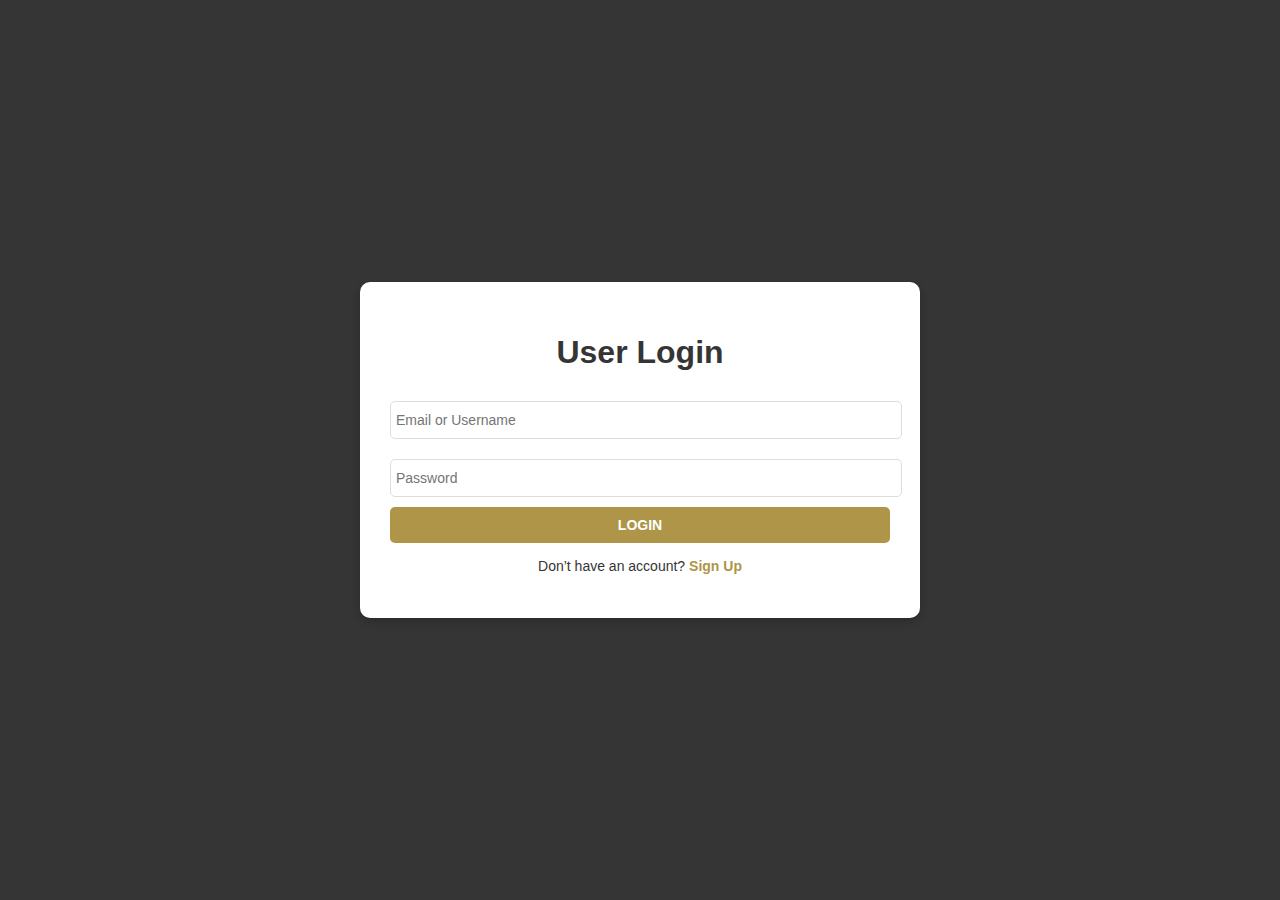
<file: hotel-master/login.html>
<!DOCTYPE html>
<html lang="en">

<head>
    <meta charset="UTF-8">
    <meta name="viewport" content="width=device-width, initial-scale=1.0">
    <meta http-equiv="X-UA-Compatible" content="ie=edge">
    <title>User Login</title>
    <link rel="stylesheet" href="css/login.css">
</head>

<body>
    <div class="login-container">
        <div class="form-box">
            <h1>User Login</h1>
            <form>
                <input type="text" placeholder="Email or Username" required>
                <input type="password" placeholder="Password" required>
                <button type="submit" class="primary-btn">Login</button>
                <p class="signup-link">Don’t have an account? <a href="#">Sign Up</a></p>
            </form>
        </div>
    </div>
</body>

</html>
</file>
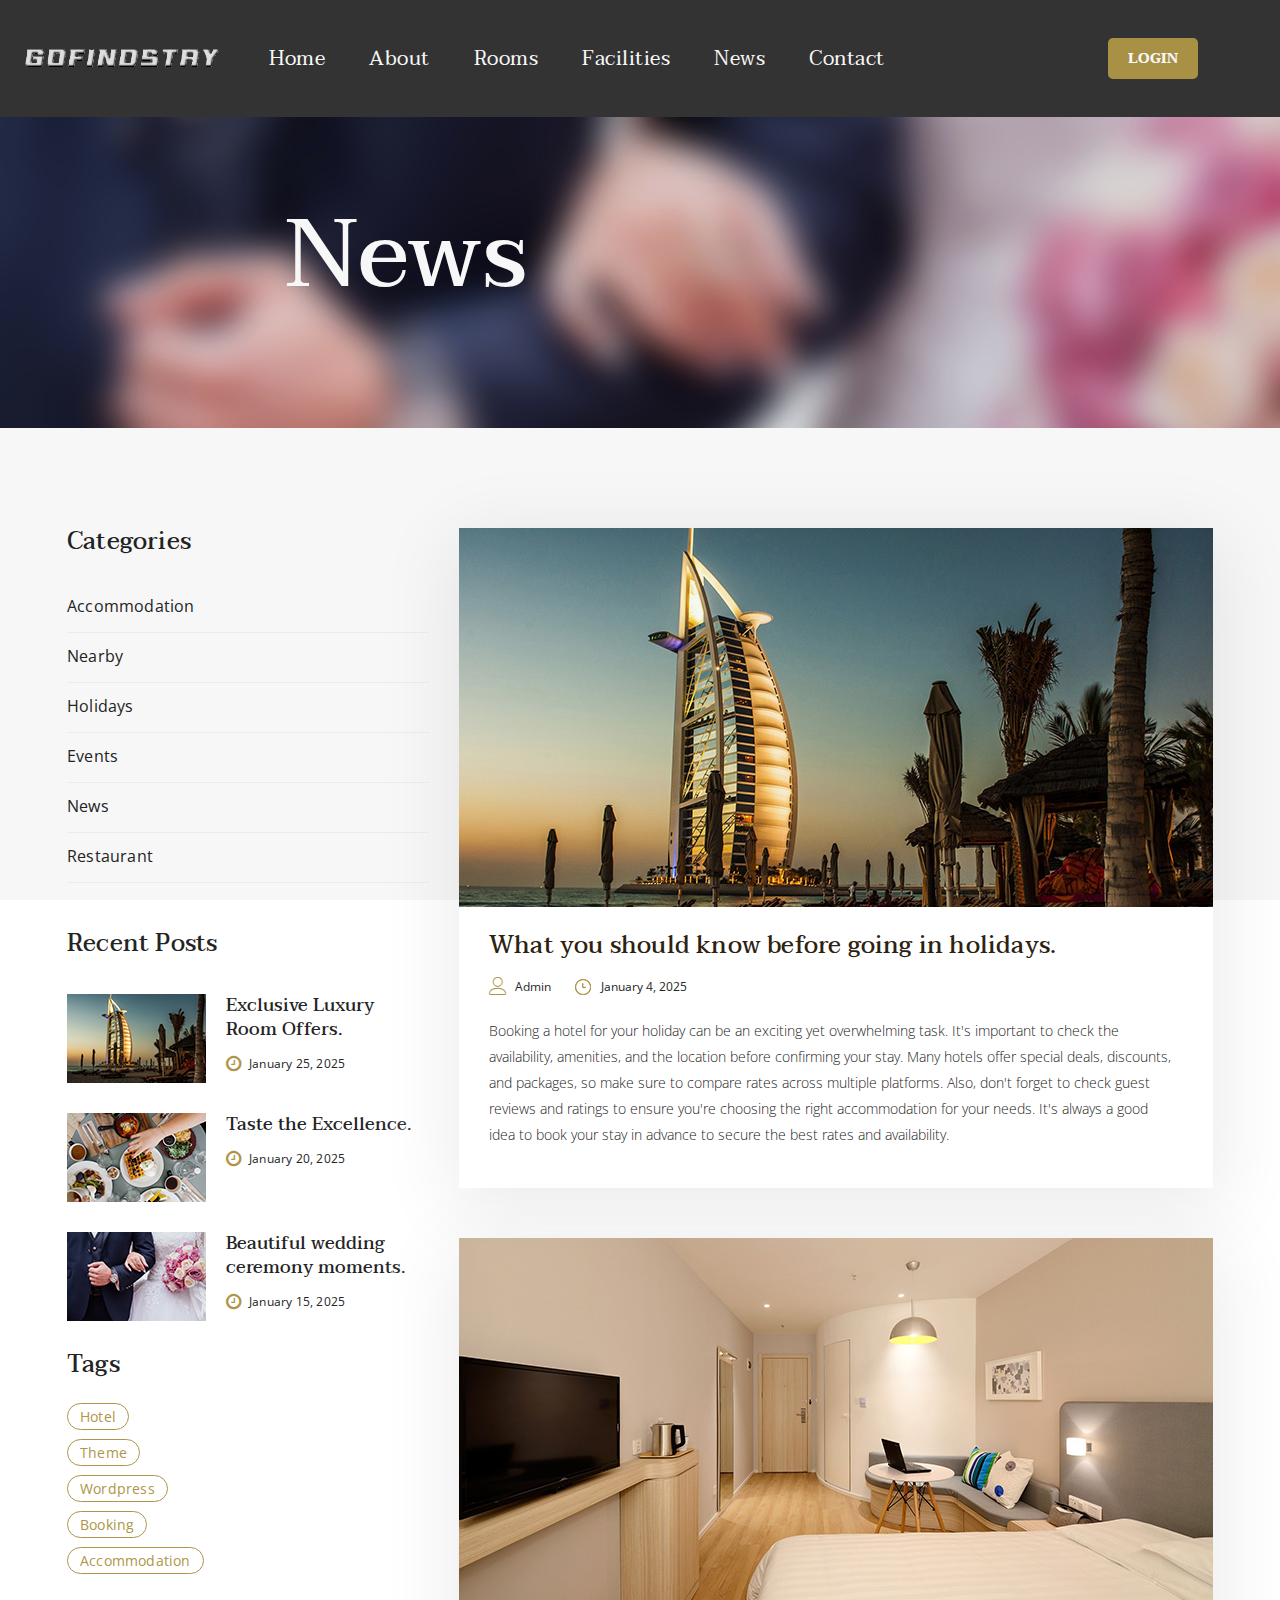
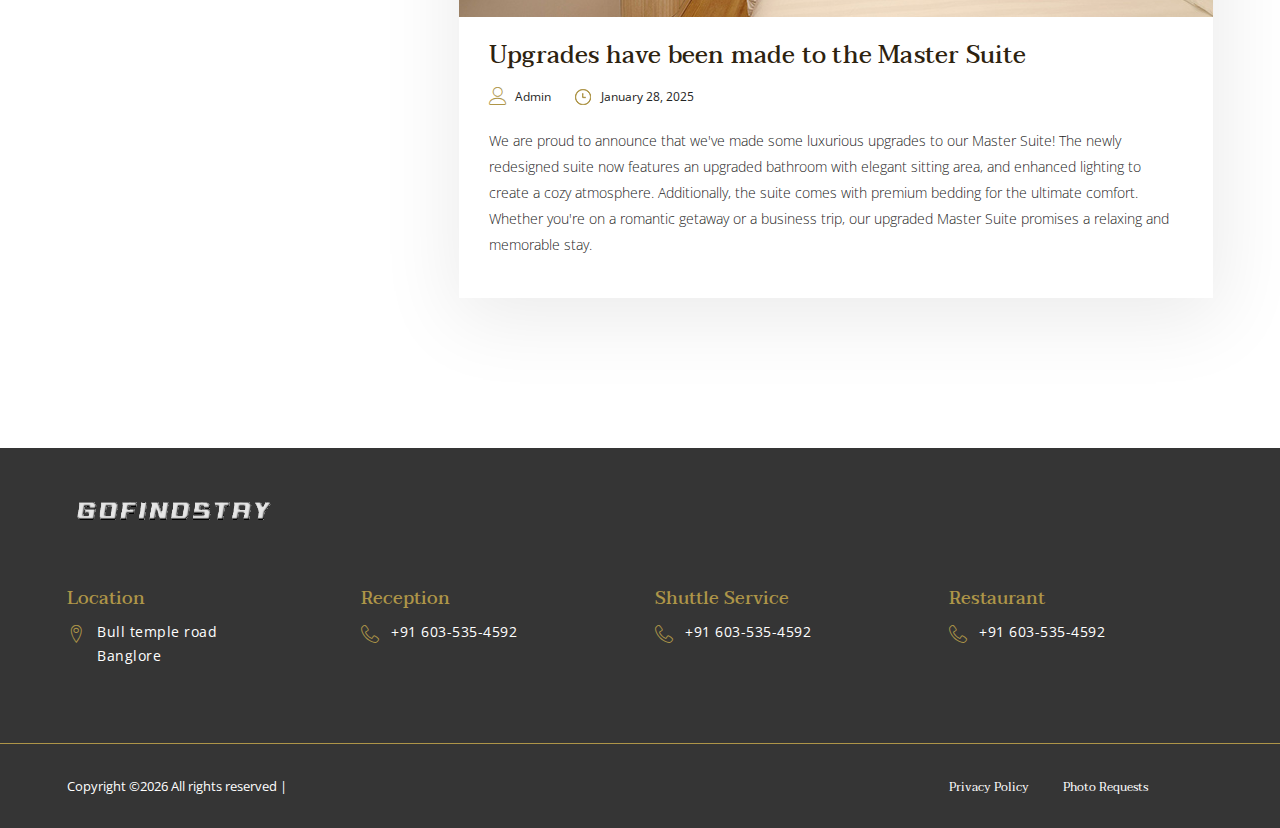
<file: hotel-master/news.html>
<!DOCTYPE html>
<html lang="zxx">

<head>
    <meta charset="UTF-8">
    <meta name="description" content="Hotel Template">
    <meta name="keywords" content="Hotel, unica, creative, html">
    <meta name="viewport" content="width=device-width, initial-scale=1.0">
    <meta http-equiv="X-UA-Compatible" content="ie=edge">
    <title>Hotel | Template</title>

    <!-- Google Font -->
    <link href="https://fonts.googleapis.com/css?family=Taviraj:300,400,500,600,700,800,900&display=swap"
        rel="stylesheet">
    <link href="https://fonts.googleapis.com/css?family=Open+Sans:300,400,600,700,800&display=swap" rel="stylesheet">

    <!-- Css Styles -->
    <link rel="stylesheet" href="css/bootstrap.min.css" type="text/css">
    <link rel="stylesheet" href="css/font-awesome.min.css" type="text/css">
    <link rel="stylesheet" href="css/flaticon.css" type="text/css">
    <link rel="stylesheet" href="css/linearicons.css" type="text/css">
    <link rel="stylesheet" href="css/owl.carousel.min.css" type="text/css">
    <link rel="stylesheet" href="css/jquery-ui.min.css" type="text/css">
    <link rel="stylesheet" href="css/nice-select.css" type="text/css">
    <link rel="stylesheet" href="css/magnific-popup.css" type="text/css">
    <link rel="stylesheet" href="css/slicknav.min.css" type="text/css">
    <link rel="stylesheet" href="css/style.css" type="text/css">
</head>

<body>
    <!-- Page Preloder -->
    <div id="preloder">
        <div class="loader"></div>
    </div>

    <!-- Header Section Begin -->
    <!-- <header class="header-section other-page">
        <div class="container-fluid">
            <div class="inner-header">
                <div class="logo">
                    <a href="./index.html"><img src="img/logo.png" alt=""></a>
                </div>
                <div class="top-widget">
                    <div class="top-info address">
                        <img src="img/placeholder.png" alt="">
                        <span>1525 Boring Lane, Los <br />Angeles, CA</span>
                    </div>
                    <div class="top-info phone-num">
                        <img src="img/phone.png" alt="">
                        <span>+1 (603)535-4592</span>
                    </div>
                </div>
                <div class="container">
                    <nav class="main-menu mobile-menu">
                        <ul>
                            <li><a href="./index.html">Home</a></li>
                            <li><a href="./about-us.html">About</a></li>
                            <li><a href="./rooms.html">Rooms</a></li>
                            <li><a href="#">Facilities</a>
                                <ul class="drop-menu">
                                    <li><a href="#">Junior Suit</a></li>
                                    <li><a href="#">Double Room</a></li>
                                    <li><a href="#">Senior Suit</a></li>
                                    <li><a href="#">Single Room</a></li>
                                </ul>
                            </li>
                            <li><a href="./news.html">News</a></li>
                            <li><a href="./contact.html">Contact</a></li>
                        </ul>
                    </nav>
                </div>
                <div id="mobile-menu-wrap"></div>
            </div>
        </div>
    </header> -->
    
    <!--- NEW HTML -->
    <header class="header-section">
        <div class="container-fluid">
            <div class="inner-header">
                <div class="logo">
                    <a href="./index.html"><img src="img/logo.png" alt=""></a>
                </div>
                <div class="container">
                    <div class="row align-items-center">
                        <div class="col-xl-10">
                            <nav class="main-menu mobile-menu">
                                <ul>
                                    <li><a href="./index.html">Home</a></li>
                                    <li><a href="./about-us.html">About</a></li>
                                    <li><a href="./rooms.html">Rooms</a></li>
                                    <li><a href="#">Facilities</a>
                                        <ul class="drop-menu">
                                            <li><a href="#">Junior Suit</a></li>
                                            <li><a href="#">Double Room</a></li>
                                            <li><a href="#">Senior Suit</a></li>
                                            <li><a href="#">Single Room</a></li>
                                        </ul>
                                    </li>
                                    <li><a href="./news.html">News</a></li>
                                    <li><a href="./contact.html">Contact</a></li>
                                </ul>                                                                                 
                            </nav>
                        </div>
                        <div class="col-sm-2 text-right">
                            <li class="dropdown login-dropdown">                                       
                                    <button class="dropdown-btn">Login</button>
                                    <ul class="dropdown-content">
                                        <li><a href="adminlogin.html">Admin</a></li>
                                        <li><a href="login.html">User</a></li>
                                    </ul>                      
                            </li>
                        </div>
                        
                    </div>
                </div>
                <div id="mobile-menu-wrap"></div>
            </div>
        </div>
    </header>
    
    <!-- Header End -->

    <!-- Hero Section Begin -->
    <section class="hero-section set-bg" data-setbg="img/services-bg.jpg">
        <div class="hero-text">
            <div class="container">
                <div class="row">
                    <div class="col-lg-12">
                        <h1>News</h1>
                    </div>
                </div>
                <!-- <div class="page-nav">
                    <a href="./rooms.html" class="left-nav"><i class="lnr lnr-arrow-left"></i> Rooms</a>
                    <a href="./contact.html" class="right-nav">Contact <i class="lnr lnr-arrow-right"></i></a>
                </div> -->
            </div>
        </div>
    </section>
    <!-- Hero Section End -->

    <!-- Blog Section Begin -->
    <section class="blog-section spad">
        <div class="container">
            <div class="row">
                <div class="col-lg-4 col-md-6 order-2 order-lg-1">
                    <div class="side-bar">
                        <div class="categories-item">
                            <h4>Categories</h4>
                            <div class="categories-list">
                                <ul>
                                    <li>Accommodation </li>
                                    <li>Nearby</li>
                                    <li>Holidays</li>
                                    <li>Events</li>
                                    <li>News</li>
                                    <li>Restaurant </li>
                                    <!-- <li>Wellness Treatments <span>11</span></li>
                                    <li>Uncategorized <span>47</span></li> -->
                                </ul>
                            </div>
                        </div>
                        <div class="recent-post">
                            <h4>Recent Posts</h4>
                            <div class="single-recent-post">
                                <div class="recent-pic">
                                    <img src="img/blog/recent-1.jpg" alt="">
                                </div>
                                <div class="recent-text">
                                    <h5>Exclusive Luxury Room Offers.</h5>
                                    <div class="recent-time">
                                        <i class="fa fa-clock-o"></i>
                                        <span>January 25, 2025</span>
                                    </div>
                                </div>
                            </div>
                            <div class="single-recent-post">
                                <div class="recent-pic">
                                    <img src="img/blog/recent-2.jpg" alt="">
                                </div>
                                <div class="recent-text">
                                    <h5>Taste the Excellence.</h5>
                                    <div class="recent-time">
                                        <i class="fa fa-clock-o"></i>
                                        <span>January 20, 2025</span>
                                    </div>
                                </div>
                            </div>
                            <div class="single-recent-post">
                                <div class="recent-pic">
                                    <img src="img/blog/recent-3.jpg" alt="">
                                </div>
                                <div class="recent-text">
                                    <h5>Beautiful wedding ceremony moments.</h5>
                                    <div class="recent-time">
                                        <i class="fa fa-clock-o"></i>
                                        <span>January 15, 2025</span>
                                    </div>
                                </div>
                            </div>
                        </div>
                        <div class="tags-item">
                            <h4>Tags</h4>
                            <div class="tag-links">
                                <ul><a href="#">Hotel</a></ul>
                                <ul><a href="#">Theme</a></ul>
                                <ul><a href="#">Wordpress</a></ul>
                                <ul><a href="#">Booking</a></ul>
                                <ul><a href="#">Accommodation</a></ul>
                            </div>
                        </div>
                    </div>
                </div>
                <div class="col-lg-8 order-1 order-lg-2">
                    <div class="blog-post">
                        <div class="single-blog-post">
                            <div class="blog-pic">
                                <img src="img/blog/blog-1.jpg" alt="">
                            </div>
                            <div class="blog-text">
                                <h4>What you should know before going in holidays.</h4>
                                <div class="blog-widget">
                                    <div class="blog-info">
                                        <i class="lnr lnr-user"></i>
                                        <span>Admin</span>
                                    </div>
                                    <div class="blog-info">
                                        <img src="img/clock.png" alt="">
                                        <span>January 4, 2025</span>
                                    </div>
                                    <!-- <div class="blog-info">
                                        <img src="img/speech.png" alt="">
                                        <span>4 Comments</span>
                                    </div>
                                    <div class="blog-info">
                                        <i class="fa fa-folder-o"></i>
                                        <span>Category</span>
                                    </div> -->
                                </div>
                                <p>Booking a hotel for your holiday can be an exciting yet overwhelming task. It's important to check the availability, amenities, and the location before confirming your stay. Many hotels offer special deals, discounts, and packages, so make sure to compare rates across multiple platforms. Also, don't forget to check guest reviews and ratings to ensure you're choosing the right accommodation for your needs. It's always a good idea to book your stay in advance to secure the best rates and availability.</p>
                                <!-- <a href="#">Continue Reading <i class="lnr lnr-arrow-right"></i></a> -->
                            </div>
                        </div>
                        
                        <!-- <div class="single-blog-post">
                            <div class="blog-pic">
                                <img src="img/blog/blog-2.jpg" alt="">
                            </div>
                            <div class="blog-text">
                                <h4>HOTEL has now a new Coffee shop open for business.</h4>
                                <div class="blog-widget">
                                    <div class="blog-info">
                                        <i class="lnr lnr-user"></i>
                                        <span>Admin</span>
                                    </div>
                                    <div class="blog-info">
                                        <img src="img/clock.png" alt="">
                                        <span>January 15, 2025</span>
                                    </div>
                                    <div class="blog-info">
                                        <img src="img/speech.png" alt="">
                                        <span>4 Comments</span>
                                    </div>
                                    <div class="blog-info">
                                        <i class="fa fa-folder-o"></i>
                                        <span>Category</span>
                                    </div>
                                </div>
                                <p>We are excited to announce that our hotel has recently opened a brand-new coffee shop for all guests to enjoy! Whether you're looking for a morning pick-me-up or a cozy place to relax in the afternoon, our coffee shop offers a variety of freshly brewed coffees, pastries, and light snacks. The café is located in the hotel lobby and is open daily from 7 AM to 7 PM. Come visit and treat yourself to a delightful coffee experience during your stay!</p>
                                <a href="#">Continue Reading <i class="lnr lnr-arrow-right"></i></a>
                            </div>
                        </div> -->

                        <div class="single-blog-post">
                            <div class="blog-pic">
                                <img src="img/blog/blog-3.jpg" alt="">
                            </div>
                            <div class="blog-text">
                                <h4>Upgrades have been made to the Master Suite</h4>
                                <div class="blog-widget">
                                    <div class="blog-info">
                                        <i class="lnr lnr-user"></i>
                                        <span>Admin</span>
                                    </div>
                                    <div class="blog-info">
                                        <img src="img/clock.png" alt="">
                                        <span>January 28, 2025</span>
                                    </div>
                                    <!-- <div class="blog-info">
                                        <img src="img/speech.png" alt="">
                                        <span>4 Comments</span>
                                    </div>
                                    <div class="blog-info">
                                        <i class="fa fa-folder-o"></i>
                                        <span>Category</span>
                                    </div> -->
                                </div>
                                <p>We are proud to announce that we've made some luxurious upgrades to our Master Suite! The newly redesigned suite now features an upgraded bathroom with elegant sitting area, and enhanced lighting to create a cozy atmosphere. Additionally, the suite comes with premium bedding for the ultimate comfort. Whether you're on a romantic getaway or a business trip, our upgraded Master Suite promises a relaxing and memorable stay.</p>
                                <!-- <a href="#">Continue Reading <i class="lnr lnr-arrow-right"></i></a> -->
                            </div>
                        </div>
                        <!-- <div class="blog-pagination">
                            <a class="active" href="#">1</a>
                            <a href="#">2</a>
                            <a href="#">3</a>
                            <a href="#">4</a>
                            <a href="#">5</a>
                        </div> -->
                    </div>
                </div>
            </div>
        </div>
    </section>
    <!-- Blog Section End -->

    <!-- Footer Section Begin -->
    <footer class="footer-section">
        <div class="container">
            <div class="row">
                <div class="col-lg-12">
                    <div class="footer-logo">
                        <a href="#"><img src="img/logo.png" alt=""></a>
                    </div>
                </div>
            </div>
            <div class="row pb-50">
                <div class="col-lg-3 col-sm-6">
                    <div class="single-footer-widget">
                        <h5>Location</h5>
                        <div class="widget-text">
                            <i class="lnr lnr-map-marker"></i>
                            <p>Bull temple road<br />Banglore</p>
                        </div>
                    </div>
                </div>
                <div class="col-lg-3 col-sm-6">
                    <div class="single-footer-widget">
                        <h5>Reception</h5>
                        <div class="widget-text">
                            <i class="lnr lnr-phone-handset"></i>
                            <p>+91 603-535-4592</p>
                        </div>
                    </div>
                </div>
                <div class="col-lg-3 col-sm-6">
                    <div class="single-footer-widget">
                        <h5>Shuttle Service</h5>
                        <div class="widget-text">
                            <i class="lnr lnr-phone-handset"></i>
                            <p>+91 603-535-4592</p>
                        </div>
                    </div>
                </div>
                <div class="col-lg-3 col-sm-6">
                    <div class="single-footer-widget">
                        <h5>Restaurant</h5>
                        <div class="widget-text">
                            <i class="lnr lnr-phone-handset"></i>
                            <p>+91 603-535-4592</p>
                        </div>
                    </div>
                </div>
            </div>
        </div>
        <div class="copyright-area">
            <div class="container">
                <div class="copyright-text"><!-- Link back to Colorlib can't be removed. Template is licensed under CC BY 3.0. -->
Copyright &copy;<script>document.write(new Date().getFullYear());</script> All rights reserved | </a>
<!-- Link back to Colorlib can't be removed. Template is licensed under CC BY 3.0. --></div>
                <div class="privacy-links">
                    <a href="#">Privacy Policy</a>
                    <a href="#">Photo Requests</a>
                </div>
            </div>
        </div>
    </footer>
    <!-- Footer Section End -->

    <!-- Js Plugins -->
    <script src="js/jquery-3.3.1.min.js"></script>
    <script src="js/bootstrap.min.js"></script>
    <script src="js/jquery.magnific-popup.min.js"></script>
    <script src="js/jquery-ui.min.js"></script>
    <script src="js/jquery.nice-select.min.js"></script>
    <script src="js/jquery.slicknav.js"></script>
    <script src="js/owl.carousel.min.js"></script>
    <script src="js/main.js"></script>
</body>

</html>
</file>
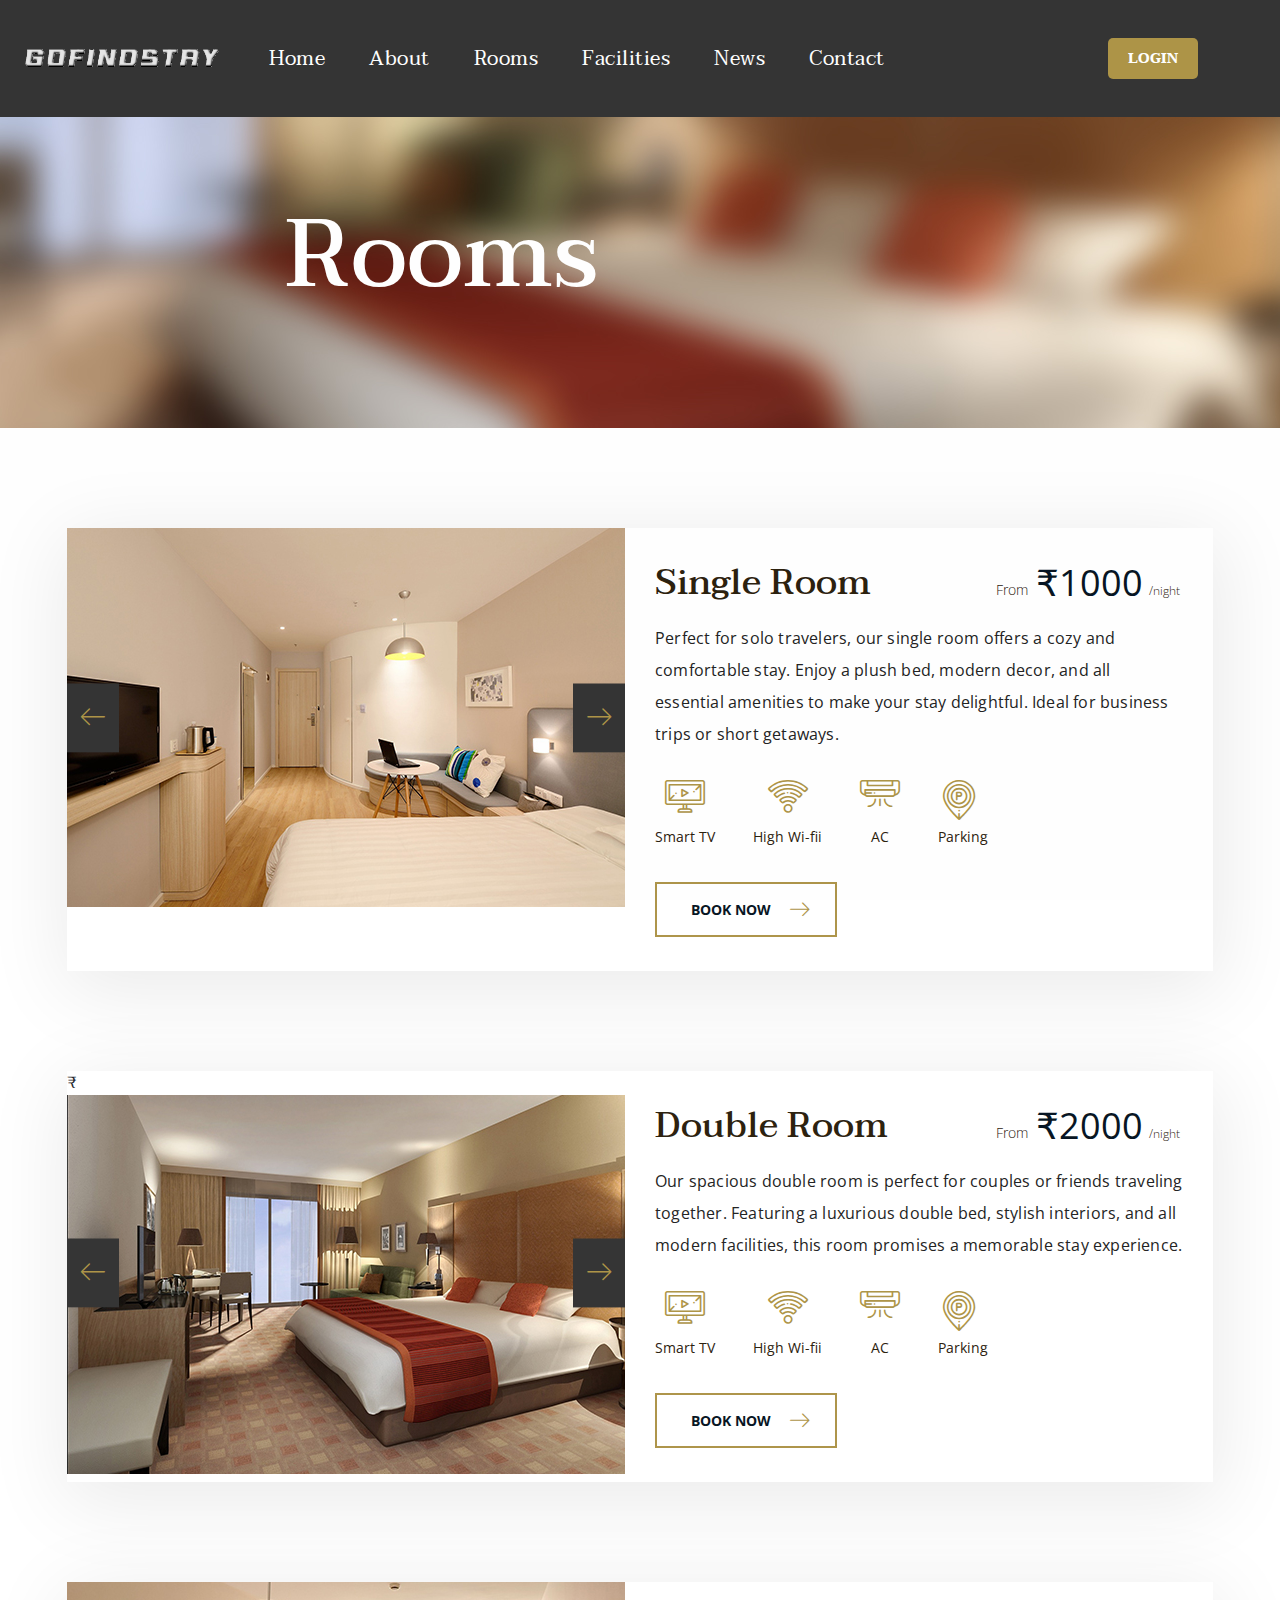
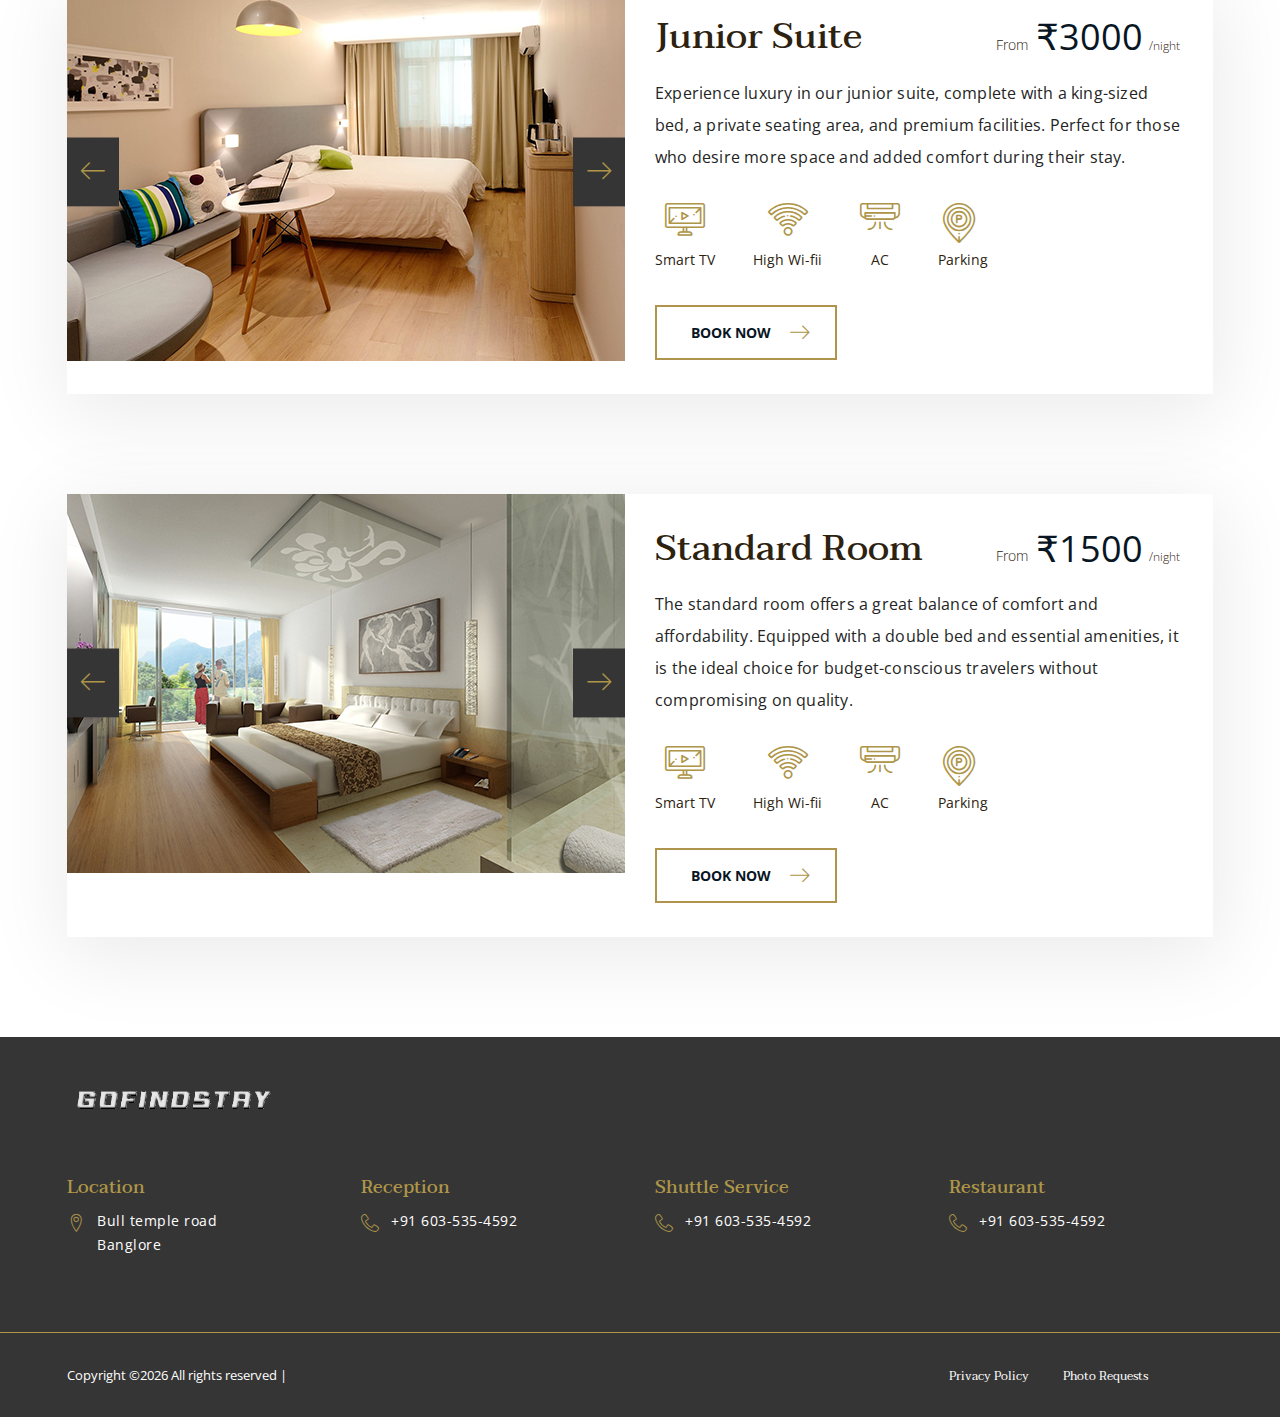
<file: hotel-master/rooms.html>
<!DOCTYPE html>
<html lang="zxx">

<head>
    <meta charset="UTF-8">
    <meta name="description" content="Hotel Template">
    <meta name="keywords" content="Hotel, unica, creative, html">
    <meta name="viewport" content="width=device-width, initial-scale=1.0">
    <meta http-equiv="X-UA-Compatible" content="ie=edge">
    <title>Hotel | Template</title>

    <!-- Google Font -->
    <link href="https://fonts.googleapis.com/css?family=Taviraj:300,400,500,600,700,800,900&display=swap"
        rel="stylesheet">
    <link href="https://fonts.googleapis.com/css?family=Open+Sans:300,400,600,700,800&display=swap" rel="stylesheet">

    <!-- Css Styles -->
    <link rel="stylesheet" href="css/bootstrap.min.css" type="text/css">
    <link rel="stylesheet" href="css/font-awesome.min.css" type="text/css">
    <link rel="stylesheet" href="css/flaticon.css" type="text/css">
    <link rel="stylesheet" href="css/linearicons.css" type="text/css">
    <link rel="stylesheet" href="css/owl.carousel.min.css" type="text/css">
    <link rel="stylesheet" href="css/jquery-ui.min.css" type="text/css">
    <link rel="stylesheet" href="css/nice-select.css" type="text/css">
    <link rel="stylesheet" href="css/magnific-popup.css" type="text/css">
    <link rel="stylesheet" href="css/slicknav.min.css" type="text/css">
    <link rel="stylesheet" href="css/style.css" type="text/css">
</head>

<body>
    <!-- Page Preloder -->
    <div id="preloder">
        <div class="loader"></div>
    </div>

    <!-- Header Section Begin -->
    <!-- <header class="header-section other-page">
        <div class="container-fluid">
            <div class="inner-header">
                <div class="logo">
                    <a href="./index.html"><img src="img/logo.png" alt=""></a>
                </div>
                <div class="top-widget">
                    <div class="top-info address">
                        <img src="img/placeholder.png" alt="">
                        <span>1525 Boring Lane, Los <br />Angeles, CA</span>
                    </div>
                    <div class="top-info phone-num">
                        <img src="img/phone.png" alt="">
                        <span>+1 (603)535-4592</span>
                    </div>
                </div>
                <div class="container">
                    <nav class="main-menu mobile-menu">
                        <ul>
                            <li><a href="./index.html">Home</a></li>
                            <li><a href="./about-us.html">About</a></li>
                            <li><a href="./rooms.html">Rooms</a></li>
                            <li><a href="#">Facilities</a>
                                <ul class="drop-menu">
                                    <li><a href="#">Junior Suit</a></li>
                                    <li><a href="#">Double Room</a></li>
                                    <li><a href="#">Senior Suit</a></li>
                                    <li><a href="#">Single Room</a></li>
                                </ul>
                            </li>
                            <li><a href="./news.html">News</a></li>
                            <li><a href="./contact.html">Contact</a></li>
                        </ul>
                    </nav>
                </div>
                <div id="mobile-menu-wrap"></div>
            </div>
        </div>
    </header> -->
    
    
    <!--- NEW HTML -->
    <header class="header-section">
        <div class="container-fluid">
            <div class="inner-header">
                <div class="logo">
                    <a href="./index.html"><img src="img/logo.png" alt=""></a>
                </div>
                <div class="container">
                    <div class="row align-items-center">
                        <div class="col-xl-10">
                            <nav class="main-menu mobile-menu">
                                <ul>
                                    <li><a href="./index.html">Home</a></li>
                                    <li><a href="./about-us.html">About</a></li>
                                    <li><a href="./rooms.html">Rooms</a></li>
                                    <li><a href="#">Facilities</a>
                                        <ul class="drop-menu">
                                            <li><a href="#">Junior Suit</a></li>
                                            <li><a href="#">Double Room</a></li>
                                            <li><a href="#">Senior Suit</a></li>
                                            <li><a href="#">Single Room</a></li>
                                        </ul>
                                    </li>
                                    <li><a href="./news.html">News</a></li>
                                    <li><a href="./contact.html">Contact</a></li>
                                </ul>                                                                                 
                            </nav>
                        </div>
                        <div class="col-sm-2 text-right">
                            <li class="dropdown login-dropdown">                                       
                                    <button class="dropdown-btn">Login</button>
                                    <ul class="dropdown-content">
                                        <li><a href="adminlogin.html">Admin</a></li>
                                        <li><a href="login.html">User</a></li>
                                    </ul>                      
                            </li>
                        </div>
                        
                    </div>
                </div>
                <div id="mobile-menu-wrap"></div>
            </div>
        </div>
    </header>

    <!-- Header End -->

    <!-- Hero Section Begin -->
    <section class="hero-section set-bg" data-setbg="img/rooms-bg.jpg">
        <div class="hero-text">
            <div class="container">
                <div class="row">
                    <div class="col-lg-12">
                        <h1>Rooms</h1>
                    </div>
                </div>
                <!-- <div class="page-nav">
                    <a href="./services.html" class="left-nav"><i class="lnr lnr-arrow-left"></i> Services</a>
                    <a href="./news.html" class="right-nav">News <i class="lnr lnr-arrow-right"></i></a>
                </div> -->
            </div>
        </div>
    </section>
    <!-- Hero Section End -->

    <!-- Rooms Section Begin -->
    <section class="room-section spad">
        <div class="container">
            <div class="rooms-page-item">
                <div class="row">
                    <div class="col-lg-6">
                        <div class="room-pic-slider owl-carousel">
                            <div class="single-room-pic">
                                <img src="img/room/rooms-1.jpg" alt="">
                            </div>
                            <div class="single-room-pic">
                                <img src="img/room/rooms-2.jpg" alt="">
                            </div>
                        </div>
                    </div>
                    <div class="col-lg-6">
                        <div class="room-text">
                            <div class="room-title">
                                <h2>Single Room</h2>
                                <div class="room-price">
                                    <span>From</span>
                                    <h2>₹1000</h2>
                                    <sub>/night</sub>
                                </div>
                            </div>
                            <div class="room-desc">
                                <p>Perfect for solo travelers, our single room offers a cozy and comfortable stay. Enjoy a plush bed, modern decor, and all essential amenities to make your stay delightful. Ideal for business trips or short getaways.</p>
                            </div>
                            <div class="room-features">
                                <div class="room-info">
                                    <i class="flaticon-019-television"></i>
                                    <span>Smart TV</span>
                                </div>
                                <div class="room-info">
                                    <i class="flaticon-029-wifi"></i>
                                    <span>High Wi-fii</span>
                                </div>
                                <div class="room-info">
                                    <i class="flaticon-003-air-conditioner"></i>
                                    <span>AC</span>
                                </div>
                                <div class="room-info">
                                    <i class="flaticon-036-parking"></i>
                                    <span>Parking</span>
                                </div>
                                <!-- <div class="room-info last">
                                    <i class="flaticon-007-swimming-pool"></i>
                                    <span>Pool</span>
                                </div> -->
                            </div>
                            <a href="#" class="primary-btn">Book Now <i class="lnr lnr-arrow-right"></i></a>
                            
                        </div>
                    </div>
                </div>
            </div>
            <div class="rooms-page-item">
                <div class="row">
                    <div class="col-lg-6">
                        <div class="room-pic-slider owl-carousel">₹
                            <div class="single-room-pic">
                                <img src="img/room/rooms-3.jpg" alt="">
                            </div>
                            <div class="single-room-pic">
                                <img src="img/room/rooms-2.jpg" alt="">
                            </div>
                        </div>
                    </div>
                    <div class="col-lg-6">
                        <div class="room-text">
                            <div class="room-title">
                                <h2>Double Room</h2>
                                <div class="room-price">
                                    <span>From</span>
                                    <h2>₹2000</h2>
                                    <sub>/night</sub>
                                </div>
                            </div>
                            <div class="room-desc">
                                <p>Our spacious double room is perfect for couples or friends traveling together. Featuring a luxurious double bed, stylish interiors, and all modern facilities, this room promises a memorable stay experience.</p>
                            </div>
                            <div class="room-features">
                                <div class="room-info">
                                    <i class="flaticon-019-television"></i>
                                    <span>Smart TV</span>
                                </div>
                                <div class="room-info">
                                    <i class="flaticon-029-wifi"></i>
                                    <span>High Wi-fii</span>
                                </div>
                                <div class="room-info">
                                    <i class="flaticon-003-air-conditioner"></i>
                                    <span>AC</span>
                                </div>
                                <div class="room-info">
                                    <i class="flaticon-036-parking"></i>
                                    <span>Parking</span>
                                </div>
                                <!-- <div class="room-info last">
                                    <i class="flaticon-007-swimming-pool"></i>
                                    <span>Pool</span>
                                </div> -->
                            </div>
                            <a href="#" class="primary-btn">Book Now <i class="lnr lnr-arrow-right"></i></a>
                        </div>
                    </div>
                </div>
            </div>
            <div class="rooms-page-item">
                <div class="row">
                    <div class="col-lg-6">
                        <div class="room-pic-slider owl-carousel">
                            <div class="single-room-pic">
                                <img src="img/room/rooms-4.jpg" alt="">
                            </div>
                            <div class="single-room-pic">
                                <img src="img/room/rooms-2.jpg" alt="">
                            </div>
                        </div>
                    </div>
                    <div class="col-lg-6">
                        <div class="room-text">
                            <div class="room-title">
                                <h2>Junior Suite</h2>
                                <div class="room-price">
                                    <span>From</span>
                                    <h2>₹3000</h2>
                                    <sub>/night</sub>
                                </div>
                            </div>
                            <div class="room-desc">
                                <p>Experience luxury in our junior suite, complete with a king-sized bed, a private seating area, and premium facilities. Perfect for those who desire more space and added comfort during their stay.</p>
                            </div>
                            <div class="room-features">
                                <div class="room-info">
                                    <i class="flaticon-019-television"></i>
                                    <span>Smart TV</span>
                                </div>
                                <div class="room-info">
                                    <i class="flaticon-029-wifi"></i>
                                    <span>High Wi-fii</span>
                                </div>
                                <div class="room-info">
                                    <i class="flaticon-003-air-conditioner"></i>
                                    <span>AC</span>
                                </div>
                                <div class="room-info">
                                    <i class="flaticon-036-parking"></i>
                                    <span>Parking</span>
                                </div>
                                <!-- <div class="room-info last">
                                    <i class="flaticon-007-swimming-pool"></i>
                                    <span>Pool</span>
                                </div> -->
                            </div>
                            <a href="#" class="primary-btn">Book Now <i class="lnr lnr-arrow-right"></i></a>
                        </div>
                    </div>
                </div>
            </div>
            <div class="rooms-page-item">
                <div class="row">
                    <div class="col-lg-6">
                        <div class="room-pic-slider owl-carousel">
                            <div class="single-room-pic">
                                <img src="img/room/rooms-5.jpg" alt="">
                            </div>
                            <div class="single-room-pic">
                                <img src="img/room/rooms-2.jpg" alt="">
                            </div>
                        </div>
                    </div>
                    <div class="col-lg-6">
                        <div class="room-text">
                            <div class="room-title">
                                <h2>Standard Room</h2>
                                <div class="room-price">
                                    <span>From</span>
                                    <h2>₹1500</h2>
                                    <sub>/night</sub>
                                </div>
                            </div>
                            <div class="room-desc">
                                <p>The standard room offers a great balance of comfort and affordability. Equipped with a double bed and essential amenities, it is the ideal choice for budget-conscious travelers without compromising on quality.</p>
                            </div>
                            <div class="room-features">
                                <div class="room-info">
                                    <i class="flaticon-019-television"></i>
                                    <span>Smart TV</span>
                                </div>
                                <div class="room-info">
                                    <i class="flaticon-029-wifi"></i>
                                    <span>High Wi-fii</span>
                                </div>
                                <div class="room-info">
                                    <i class="flaticon-003-air-conditioner"></i>
                                    <span>AC</span>
                                </div>
                                <div class="room-info">
                                    <i class="flaticon-036-parking"></i>
                                    <span>Parking</span>
                                </div>
                                <!-- <div class="room-info last">
                                    <i class="flaticon-007-swimming-pool"></i>
                                    <span>Pool</span>
                                </div> -->
                            </div>
                            <a href="#" class="primary-btn">Book Now <i class="lnr lnr-arrow-right"></i></a>
                        </div>
                    </div>
                </div>
            </div>
        </div>
    </section>
    <!-- Rooms Section End -->

    <!-- Footer Section Begin -->
    <footer class="footer-section">
        <div class="container">
            <div class="row">
                <div class="col-lg-12">
                    <div class="footer-logo">
                        <a href="#"><img src="img/logo.png" alt=""></a>
                    </div>
                </div>
            </div>
            <div class="row pb-50">
                <div class="col-lg-3 col-sm-6">
                    <div class="single-footer-widget">
                        <h5>Location</h5>
                        <div class="widget-text">
                            <i class="lnr lnr-map-marker"></i>
                            <p>Bull temple road<br />Banglore</p>
                        </div>
                    </div>
                </div>
                <div class="col-lg-3 col-sm-6">
                    <div class="single-footer-widget">
                        <h5>Reception</h5>
                        <div class="widget-text">
                            <i class="lnr lnr-phone-handset"></i>
                            <p>+91 603-535-4592</p>
                        </div>
                    </div>
                </div>
                <div class="col-lg-3 col-sm-6">
                    <div class="single-footer-widget">
                        <h5>Shuttle Service</h5>
                        <div class="widget-text">
                            <i class="lnr lnr-phone-handset"></i>
                            <p>+91 603-535-4592</p>
                        </div>
                    </div>
                </div>
                <div class="col-lg-3 col-sm-6">
                    <div class="single-footer-widget">
                        <h5>Restaurant</h5>
                        <div class="widget-text">
                            <i class="lnr lnr-phone-handset"></i>
                            <p>+91 603-535-4592</p>
                        </div>
                    </div>
                </div>
            </div>
        </div>
        <div class="copyright-area">
            <div class="container">
                <div class="copyright-text"><!-- Link back to Colorlib can't be removed. Template is licensed under CC BY 3.0. -->
Copyright &copy;<script>document.write(new Date().getFullYear());</script> All rights reserved | </a>
<!-- Link back to Colorlib can't be removed. Template is licensed under CC BY 3.0. --></div>
                <div class="privacy-links">
                    <a href="#">Privacy Policy</a>
                    <a href="#">Photo Requests</a>
                </div>
            </div>
        </div>
    </footer>
    <!-- Footer Section End -->

    <!-- Js Plugins -->
    <script src="js/jquery-3.3.1.min.js"></script>
    <script src="js/bootstrap.min.js"></script>
    <script src="js/jquery.magnific-popup.min.js"></script>
    <script src="js/jquery-ui.min.js"></script>
    <script src="js/jquery.nice-select.min.js"></script>
    <script src="js/jquery.slicknav.js"></script>
    <script src="js/owl.carousel.min.js"></script>
    <script src="js/main.js"></script>
</body>

</html>
</file>
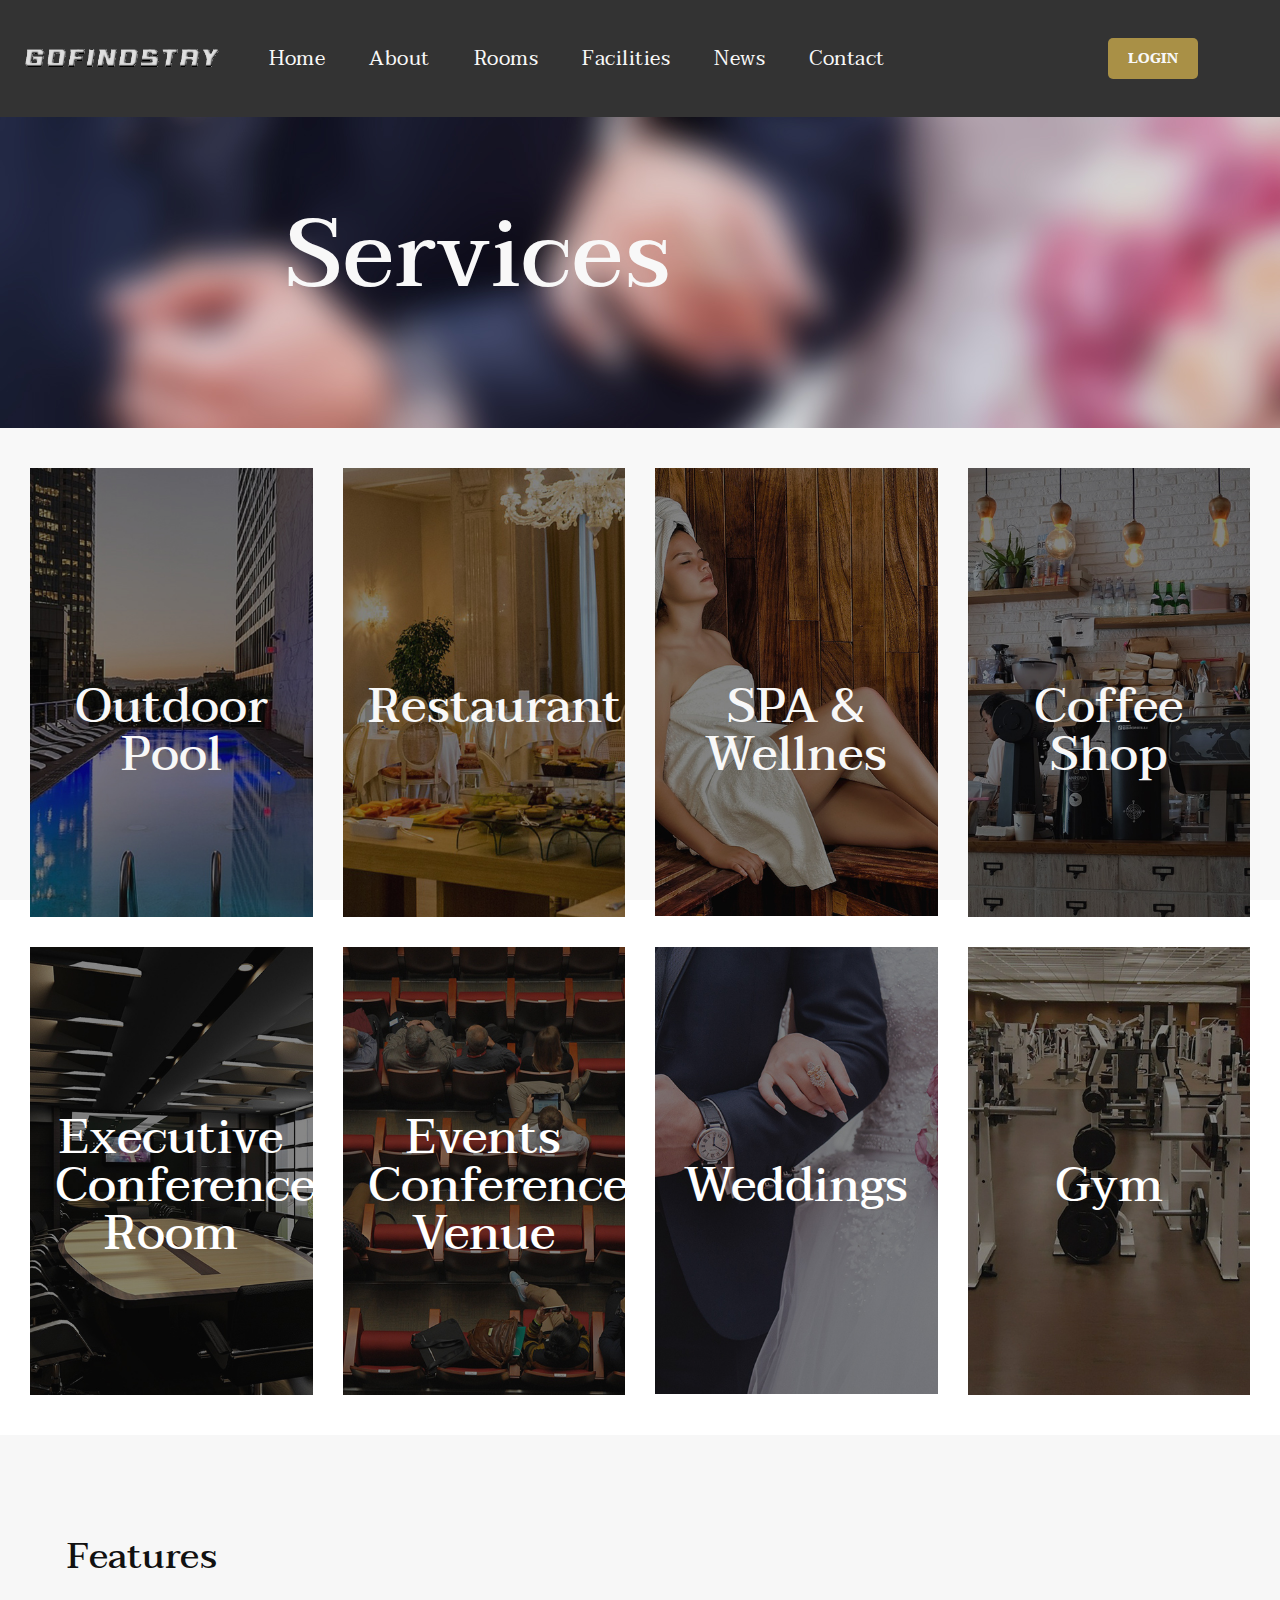
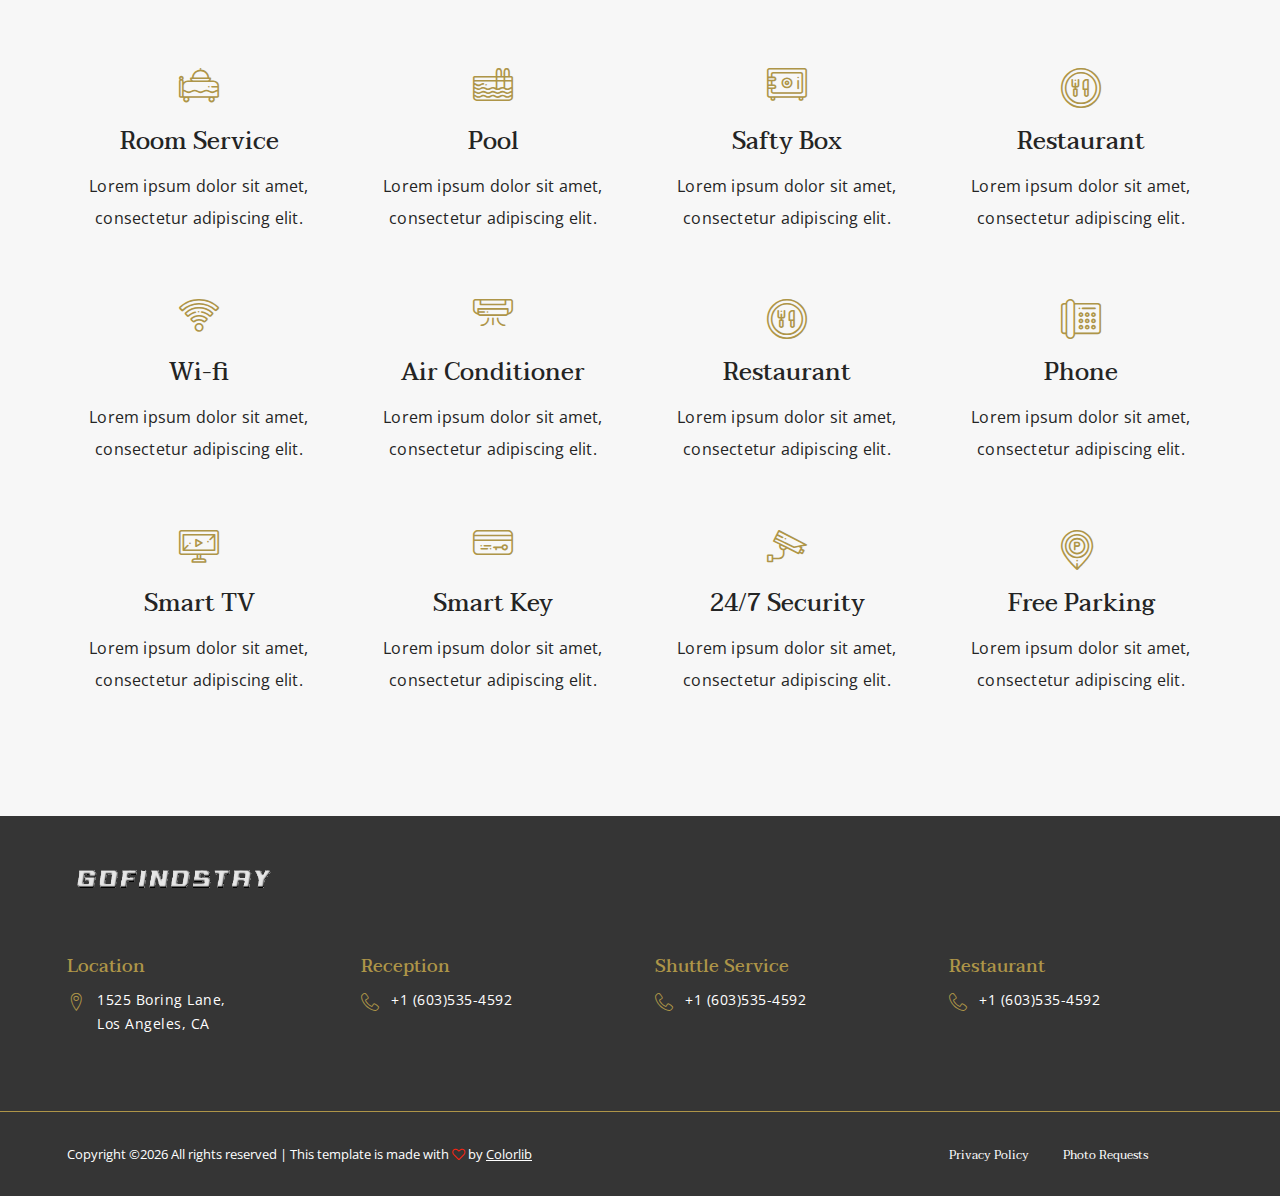
<file: hotel-master/services.html>
<!DOCTYPE html>
<html lang="zxx">

<head>
    <meta charset="UTF-8">
    <meta name="description" content="Hotel Template">
    <meta name="keywords" content="Hotel, unica, creative, html">
    <meta name="viewport" content="width=device-width, initial-scale=1.0">
    <meta http-equiv="X-UA-Compatible" content="ie=edge">
    <title>Hotel | Template</title>

    <!-- Google Font -->
    <link href="https://fonts.googleapis.com/css?family=Taviraj:300,400,500,600,700,800,900&display=swap"
        rel="stylesheet">
    <link href="https://fonts.googleapis.com/css?family=Open+Sans:300,400,600,700,800&display=swap" rel="stylesheet">

    <!-- Css Styles -->
    <link rel="stylesheet" href="css/bootstrap.min.css" type="text/css">
    <link rel="stylesheet" href="css/font-awesome.min.css" type="text/css">
    <link rel="stylesheet" href="css/flaticon.css" type="text/css">
    <link rel="stylesheet" href="css/linearicons.css" type="text/css">
    <link rel="stylesheet" href="css/owl.carousel.min.css" type="text/css">
    <link rel="stylesheet" href="css/jquery-ui.min.css" type="text/css">
    <link rel="stylesheet" href="css/nice-select.css" type="text/css">
    <link rel="stylesheet" href="css/magnific-popup.css" type="text/css">
    <link rel="stylesheet" href="css/slicknav.min.css" type="text/css">
    <link rel="stylesheet" href="css/style.css" type="text/css">
</head>

<body>
    <!-- Page Preloder -->
    <div id="preloder">
        <div class="loader"></div>
    </div>

     <!-- Header Section Begin -->
    <!-- <header class="header-section other-page">
        <div class="container-fluid">
            <div class="inner-header">
                <div class="logo">
                    <a href="./index.html"><img src="img/logo.png" alt=""></a>
                </div>
                <div class="top-widget">
                    <div class="top-info address">
                        <img src="img/placeholder.png" alt="">
                        <span>1525 Boring Lane, Los <br />Angeles, CA</span>
                    </div>
                    <div class="top-info phone-num">
                        <img src="img/phone.png" alt="">
                        <span>+1 (603)535-4592</span>
                    </div>
                </div>
                <div class="container">
                    <nav class="main-menu mobile-menu">
                        <ul>
                            <li><a href="./index.html">Home</a></li>
                            <li><a href="./about-us.html">About</a></li>
                            <li><a href="./rooms.html">Rooms</a></li>
                            <li><a href="#">Facilities</a>
                                <ul class="drop-menu">
                                    <li><a href="#">Junior Suit</a></li>
                                    <li><a href="#">Double Room</a></li>
                                    <li><a href="#">Senior Suit</a></li>
                                    <li><a href="#">Single Room</a></li>
                                </ul>
                            </li>
                            <li><a href="./news.html">News</a></li>
                            <li><a href="./contact.html">Contact</a></li>
                        </ul>
                    </nav>
                </div>
                <div id="mobile-menu-wrap"></div>
            </div>
        </div>
    </header> -->
    
    <!--- NEW HTML -->
    <header class="header-section">
        <div class="container-fluid">
            <div class="inner-header">
                <div class="logo">
                    <a href="./index.html"><img src="img/logo.png" alt=""></a>
                </div>
                <div class="container">
                    <div class="row align-items-center">
                        <div class="col-xl-10">
                            <nav class="main-menu mobile-menu">
                                <ul>
                                    <li><a href="./index.html">Home</a></li>
                                    <li><a href="./about-us.html">About</a></li>
                                    <li><a href="./rooms.html">Rooms</a></li>
                                    <li><a href="#">Facilities</a>
                                        <ul class="drop-menu">
                                            <li><a href="#">Junior Suit</a></li>
                                            <li><a href="#">Double Room</a></li>
                                            <li><a href="#">Senior Suit</a></li>
                                            <li><a href="#">Single Room</a></li>
                                        </ul>
                                    </li>
                                    <li><a href="./news.html">News</a></li>
                                    <li><a href="./contact.html">Contact</a></li>
                                </ul>                                                                                 
                            </nav>
                        </div>
                        <div class="col-sm-2 text-right">
                            <li class="dropdown login-dropdown">                                       
                                    <button class="dropdown-btn">Login</button>
                                    <ul class="dropdown-content">
                                        <li><a href="adminlogin.html">Admin</a></li>
                                        <li><a href="login.html">User</a></li>
                                    </ul>                      
                            </li>
                        </div>
                        
                    </div>
                </div>
                <div id="mobile-menu-wrap"></div>
            </div>
        </div>
    </header>

    <!-- Header End -->

    <!-- Hero Section Begin -->
    <section class="hero-section set-bg" data-setbg="img/services-bg.jpg">
        <div class="hero-text">
            <div class="container">
                <div class="row">
                    <div class="col-lg-12">
                        <h1>Services</h1>
                    </div>
                </div>
                <!-- <div class="page-nav">
                    <a href="./about-us.html" class="left-nav"><i class="lnr lnr-arrow-left"></i> About</a>
                    <a href="./rooms.html" class="right-nav">Rooms <i class="lnr lnr-arrow-right"></i></a>
                </div> -->
            </div>
        </div>
    </section>
    <!-- Hero Section End -->

    <!-- Services Section Begin -->
    <section class="services-section">
        <div class="container-fluid">
            <div class="row">
                <div class="col-lg-3 col-sm-6">
                    <div class="single-services-item">
                        <div class="services-pic-item">
                            <img src="img/services/services-1.jpg" alt="">
                        </div>
                        <div class="services-text">
                            <h2>Outdoor Pool</h2>
                        </div>
                    </div>
                </div>
                <div class="col-lg-3 col-sm-6">
                    <div class="single-services-item">
                        <div class="services-pic-item">
                            <img src="img/services/services-2.jpg" alt="">
                        </div>
                        <div class="services-text">
                            <h2>Restaurant</h2>
                        </div>
                    </div>
                </div>
                <div class="col-lg-3 col-sm-6">
                    <div class="single-services-item">
                        <div class="services-pic-item">
                            <img src="img/services/services-3.jpg" alt="">
                        </div>
                        <div class="services-text">
                            <h2>SPA & Wellnes</h2>
                        </div>
                    </div>
                </div>
                <div class="col-lg-3 col-sm-6">
                    <div class="single-services-item">
                        <div class="services-pic-item">
                            <img src="img/services/services-4.jpg" alt="">
                        </div>
                        <div class="services-text">
                            <h2>Coffee Shop</h2>
                        </div>
                    </div>
                </div>
                <div class="col-lg-3 col-sm-6">
                    <div class="single-services-item changed-align">
                        <div class="services-pic-item">
                            <img src="img/services/services-5.jpg" alt="">
                        </div>
                        <div class="services-text">
                            <h2>Executive<br /> Conference<br /> Room</h2>
                        </div>
                    </div>
                </div>
                <div class="col-lg-3 col-sm-6">
                    <div class="single-services-item changed-align">
                        <div class="services-pic-item">
                            <img src="img/services/services-6.jpg" alt="">
                        </div>
                        <div class="services-text">
                            <h2>Events<br /> Conference<br /> Venue</h2>
                        </div>
                    </div>
                </div>
                <div class="col-lg-3 col-sm-6">
                    <div class="single-services-item">
                        <div class="services-pic-item">
                            <img src="img/services/services-7.jpg" alt="">
                        </div>
                        <div class="services-text">
                            <h2>Weddings</h2>
                        </div>
                    </div>
                </div>
                <div class="col-lg-3 col-sm-6">
                    <div class="single-services-item">
                        <div class="services-pic-item">
                            <img src="img/services/services-8.jpg" alt="">
                        </div>
                        <div class="services-text">
                            <h2>Gym</h2>
                        </div>
                    </div>
                </div>
            </div>
        </div>
    </section>
    <!-- Services Section End -->

    <!-- Services Section End -->
    <section class="features-section spad">
        <div class="container">
            <div class="row">
                <div class="col-lg-12">
                    <div class="section-title">
                        <h2>Features</h2>
                    </div>
                </div>
                <div class="col-lg-3 col-sm-6">
                    <div class="single-features-item">
                        <i class="flaticon-043-room-service"></i>
                        <h4>Room Service</h4>
                        <p>Lorem ipsum dolor sit amet, consectetur adipiscing elit.</p>
                    </div>
                </div>
                <div class="col-lg-3 col-sm-6">
                    <div class="single-features-item">
                        <i class="flaticon-007-swimming-pool"></i>
                        <h4>Pool</h4>
                        <p>Lorem ipsum dolor sit amet, consectetur adipiscing elit.</p>
                    </div>
                </div>
                <div class="col-lg-3 col-sm-6">
                    <div class="single-features-item">
                        <i class="flaticon-013-safety-box"></i>
                        <h4>Safty Box</h4>
                        <p>Lorem ipsum dolor sit amet, consectetur adipiscing elit.</p>
                    </div>
                </div>
                <div class="col-lg-3 col-sm-6">
                    <div class="single-features-item">
                        <i class="flaticon-033-dinner"></i>
                        <h4>Restaurant</h4>
                        <p>Lorem ipsum dolor sit amet, consectetur adipiscing elit.</p>
                    </div>
                </div>
                <div class="col-lg-3 col-sm-6">
                    <div class="single-features-item">
                        <i class="flaticon-029-wifi"></i>
                        <h4>Wi-fi</h4>
                        <p>Lorem ipsum dolor sit amet, consectetur adipiscing elit.</p>
                    </div>
                </div>
                <div class="col-lg-3 col-sm-6">
                    <div class="single-features-item">
                        <i class="flaticon-003-air-conditioner"></i>
                        <h4>Air Conditioner</h4>
                        <p>Lorem ipsum dolor sit amet, consectetur adipiscing elit.</p>
                    </div>
                </div>
                <div class="col-lg-3 col-sm-6">
                    <div class="single-features-item">
                        <i class="flaticon-033-dinner"></i>
                        <h4>Restaurant</h4>
                        <p>Lorem ipsum dolor sit amet, consectetur adipiscing elit.</p>
                    </div>
                </div>
                <div class="col-lg-3 col-sm-6">
                    <div class="single-features-item">
                        <i class="flaticon-020-telephone"></i>
                        <h4>Phone</h4>
                        <p>Lorem ipsum dolor sit amet, consectetur adipiscing elit.</p>
                    </div>
                </div>
                <div class="col-lg-3 col-sm-6">
                    <div class="single-features-item">
                        <i class="flaticon-019-television"></i>
                        <h4>Smart TV</h4>
                        <p>Lorem ipsum dolor sit amet, consectetur adipiscing elit.</p>
                    </div>
                </div>
                <div class="col-lg-3 col-sm-6">
                    <div class="single-features-item">
                        <i class="flaticon-040-key-card"></i>
                        <h4>Smart Key</h4>
                        <p>Lorem ipsum dolor sit amet, consectetur adipiscing elit.</p>
                    </div>
                </div>
                <div class="col-lg-3 col-sm-6">
                    <div class="single-features-item">
                        <i class="flaticon-009-cctv"></i>
                        <h4>24/7 Security</h4>
                        <p>Lorem ipsum dolor sit amet, consectetur adipiscing elit.</p>
                    </div>
                </div>
                <div class="col-lg-3 col-sm-6">
                    <div class="single-features-item">
                        <i class="flaticon-036-parking"></i>
                        <h4>Free Parking</h4>
                        <p>Lorem ipsum dolor sit amet, consectetur adipiscing elit.</p>
                    </div>
                </div>
            </div>
        </div>
    </section>
    <!-- Services Section End -->

        <!-- Footer Section Begin -->
    <footer class="footer-section">
        <div class="container">
            <div class="row">
                <div class="col-lg-12">
                    <div class="footer-logo">
                        <a href="#"><img src="img/logo.png" alt=""></a>
                    </div>
                </div>
            </div>
            <div class="row pb-50">
                <div class="col-lg-3 col-sm-6">
                    <div class="single-footer-widget">
                        <h5>Location</h5>
                        <div class="widget-text">
                            <i class="lnr lnr-map-marker"></i>
                            <p>1525 Boring Lane, <br />Los Angeles, CA</p>
                        </div>
                    </div>
                </div>
                <div class="col-lg-3 col-sm-6">
                    <div class="single-footer-widget">
                        <h5>Reception</h5>
                        <div class="widget-text">
                            <i class="lnr lnr-phone-handset"></i>
                            <p>+1 (603)535-4592</p>
                        </div>
                    </div>
                </div>
                <div class="col-lg-3 col-sm-6">
                    <div class="single-footer-widget">
                        <h5>Shuttle Service</h5>
                        <div class="widget-text">
                            <i class="lnr lnr-phone-handset"></i>
                            <p>+1 (603)535-4592</p>
                        </div>
                    </div>
                </div>
                <div class="col-lg-3 col-sm-6">
                    <div class="single-footer-widget">
                        <h5>Restaurant</h5>
                        <div class="widget-text">
                            <i class="lnr lnr-phone-handset"></i>
                            <p>+1 (603)535-4592</p>
                        </div>
                    </div>
                </div>
            </div>
        </div>
        <div class="copyright-area">
            <div class="container">
                <div class="copyright-text"><!-- Link back to Colorlib can't be removed. Template is licensed under CC BY 3.0. -->
Copyright &copy;<script>document.write(new Date().getFullYear());</script> All rights reserved | This template is made with <i class="fa fa-heart-o" aria-hidden="true"></i> by <a href="https://colorlib.com" target="_blank">Colorlib</a>
<!-- Link back to Colorlib can't be removed. Template is licensed under CC BY 3.0. --></div>
                <div class="privacy-links">
                    <a href="#">Privacy Policy</a>
                    <a href="#">Photo Requests</a>
                </div>
            </div>
        </div>
    </footer>
    <!-- Footer Section End -->

    <!-- Js Plugins -->
    <script src="js/jquery-3.3.1.min.js"></script>
    <script src="js/bootstrap.min.js"></script>
    <script src="js/jquery.magnific-popup.min.js"></script>
    <script src="js/jquery-ui.min.js"></script>
    <script src="js/jquery.nice-select.min.js"></script>
    <script src="js/jquery.slicknav.js"></script>
    <script src="js/owl.carousel.min.js"></script>
    <script src="js/main.js"></script>
</body>

</html>
</file>
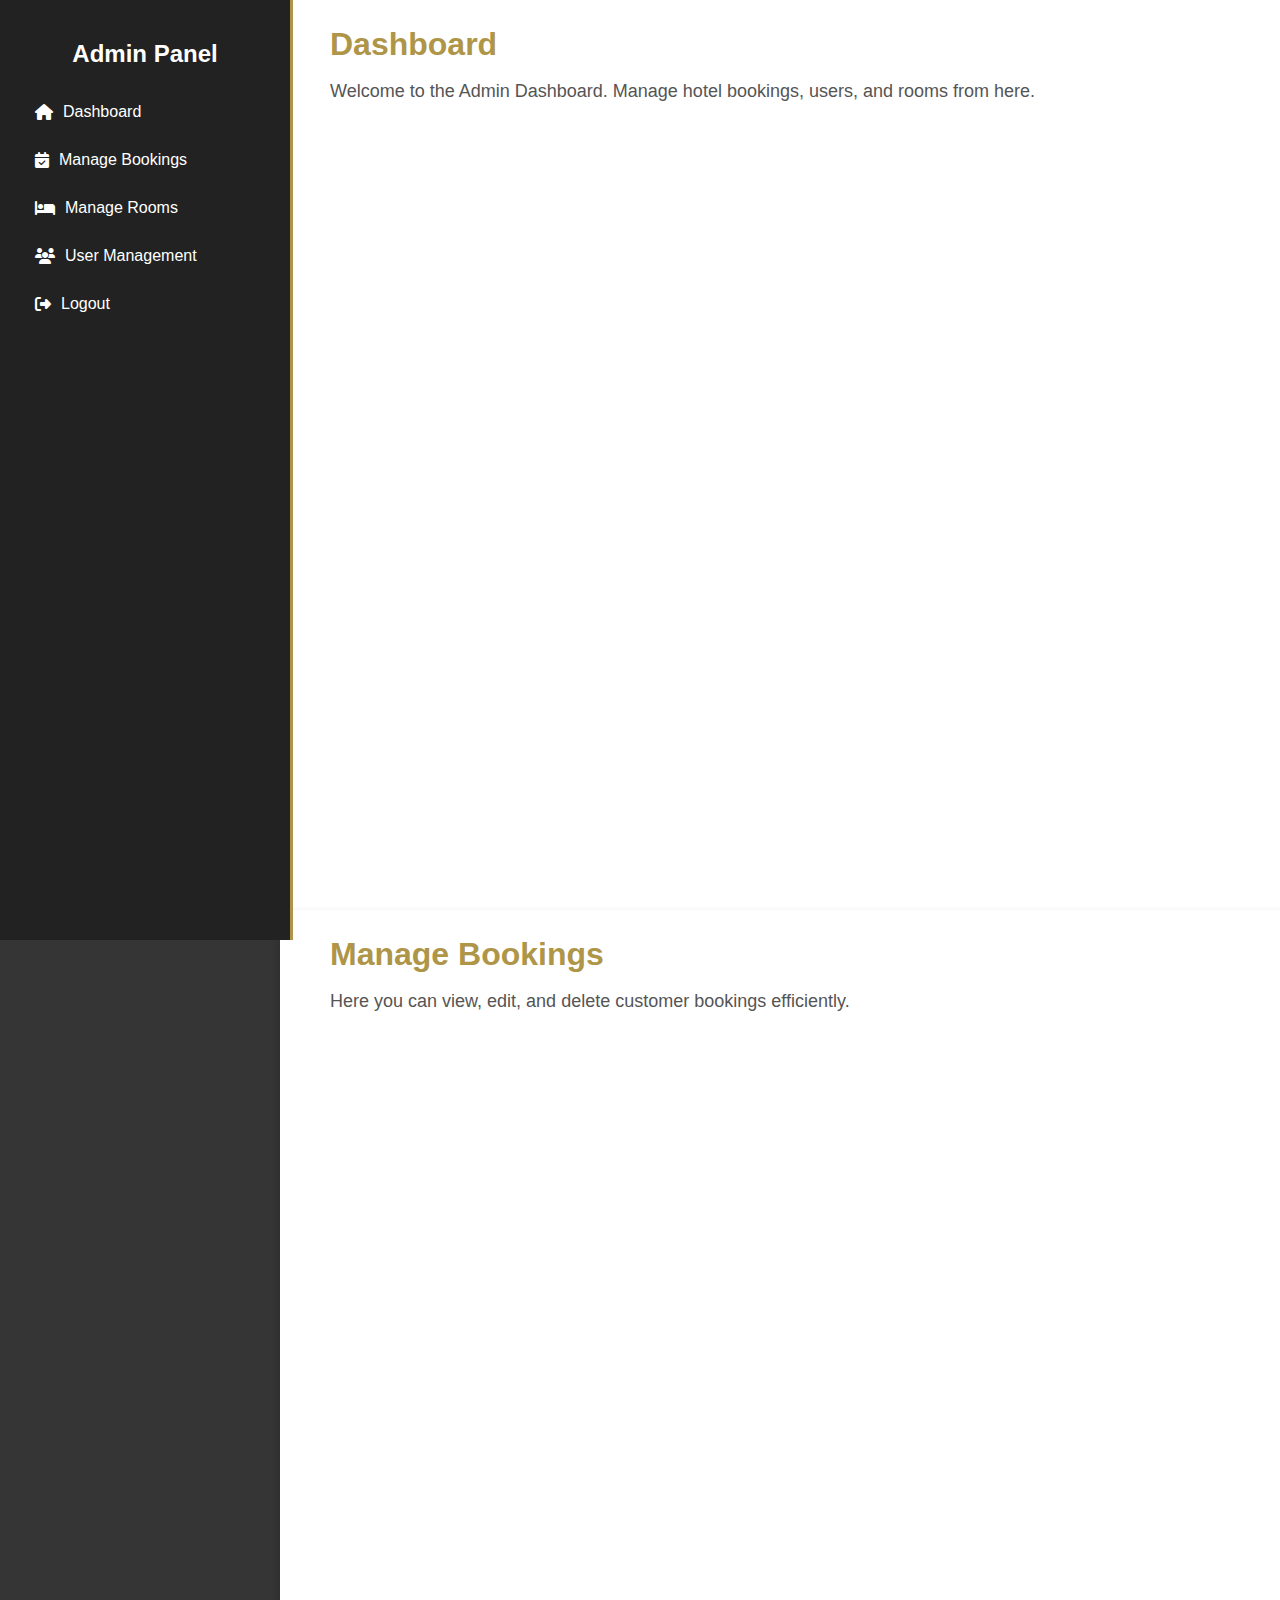
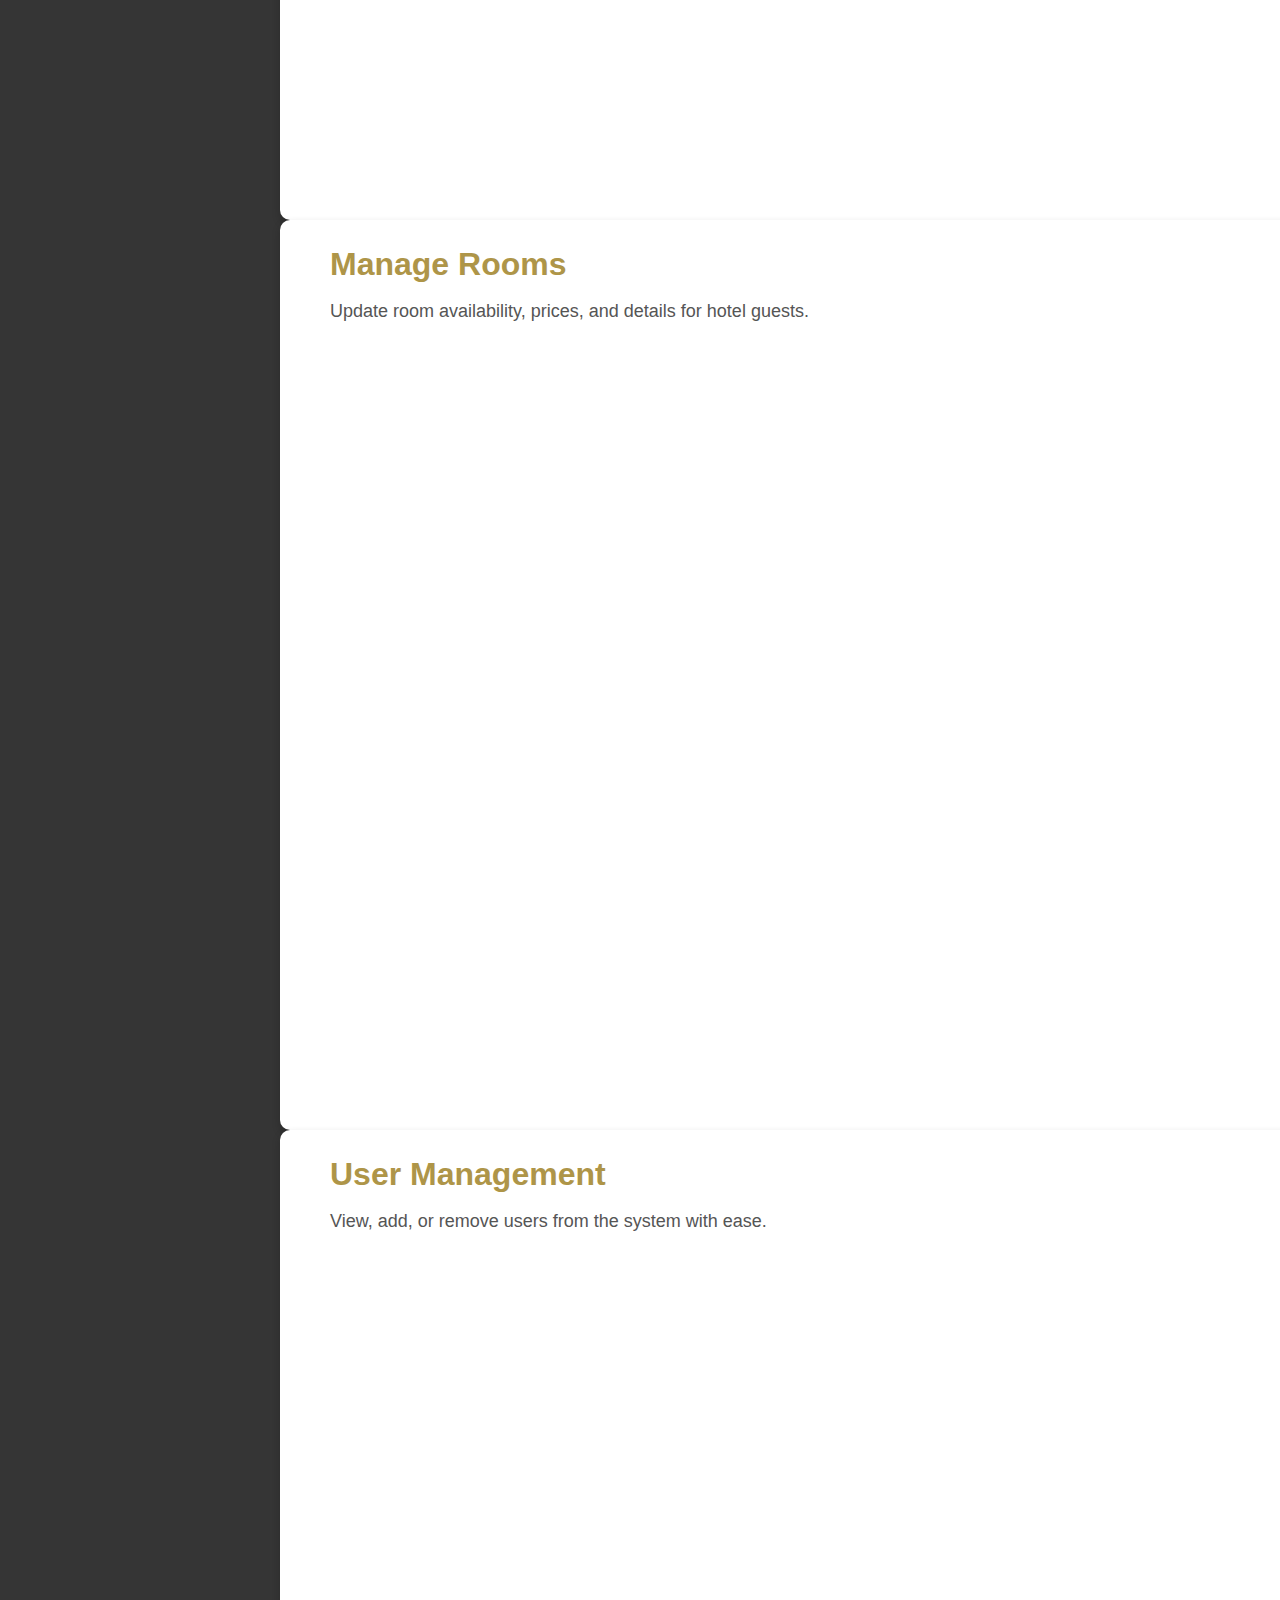
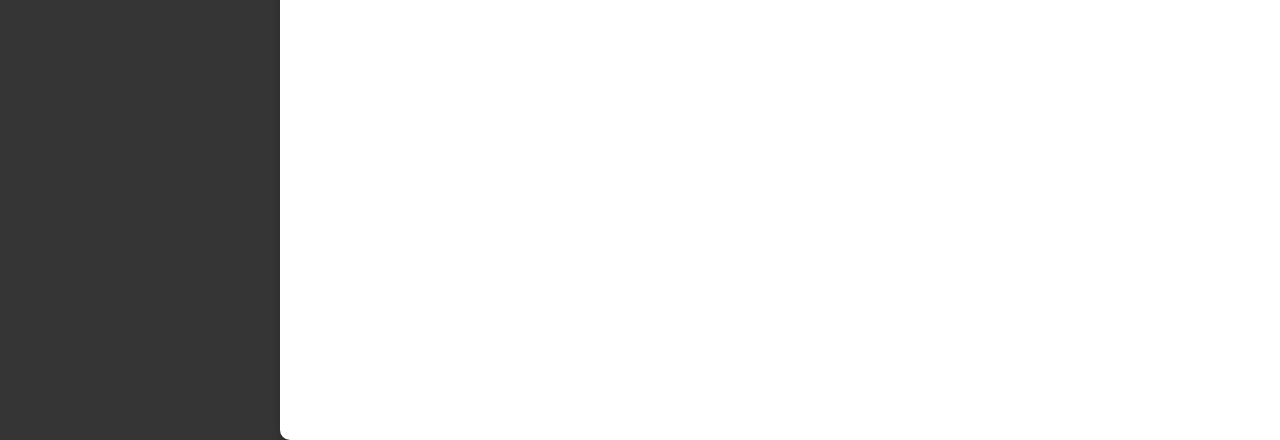
<file: hotel-master/dashboard/admin-dashboard.html>
<!DOCTYPE html>
<html lang="en">
<head>
    <meta charset="UTF-8">
    <meta name="viewport" content="width=device-width, initial-scale=1.0">
    <title>Admin Dashboard</title>
    <link rel="stylesheet" href="https://cdnjs.cloudflare.com/ajax/libs/font-awesome/6.4.2/css/all.min.css">
    <script src="https://code.jquery.com/jquery-3.6.0.min.js"></script>
    <style>
        /* General Page Style */
        body {
            margin: 0;
            padding: 0;
            font-family: "Open Sans", sans-serif;
            background-color: #353535;
            color: #ffffff;
            display: flex;
        }

        /* Sidebar Styling */
        .sidebar {
            width: 250px;
            background: #222222;
            padding: 20px;
            height: 100vh;
            position: fixed;
            color: #ae9548;
            border-right: 3px solid #ae9548;
        }

        .sidebar h2 {
            text-align: center;
            font-size: 24px;
            margin-bottom: 20px;
            font-weight: bold;
            color: #ffffff;
        }

        .sidebar ul {
            list-style: none;
            padding: 0;
        }

        .sidebar ul li {
            padding: 15px;
        }

        .sidebar ul li a {
            text-decoration: none;
            color: #ffffff;
            display: flex;
            align-items: center;
            font-size: 16px;
            transition: 0.3s;
        }

        .sidebar ul li a i {
            margin-right: 10px;
        }

        .sidebar ul li a:hover {
            background: #ae9548;
            color: black;
            padding: 10px;
            border-radius: 5px;
        }

        /* Main Content */
        .main-content {
            margin-left: 250px;
            padding-left: 30px;
            width: 100%;
        }

        /* Section Styling */
        section {
            height: 100vh;
            padding: 5px 50px;
            background: #ffffff;
            border-radius: 10px;
            box-shadow: 0px 4px 8px rgba(0, 0, 0, 0.2);
            color: #353535;
        }

        section h1 {
            font-size: 32px;
            margin-bottom: 10px;
            color: #ae9548;
            font-weight: bold;
        }

        section p {
            font-size: 18px;
            color: #555;
        }

        /* Responsive */
        @media (max-width: 768px) {
            .sidebar {
                width: 200px;
            }

            .main-content {
                margin-left: 200px;
                width: calc(100% - 200px);
            }
        }
    </style>
</head>
<body>

    
    <div class="dashboard-container">
        <aside class="sidebar">
            <h2>Admin Panel</h2>
            <ul>
                <li><a href="#dashboard"><i class="fas fa-home"></i> Dashboard</a></li>
                <li><a href="#bookings"><i class="fas fa-calendar-check"></i> Manage Bookings</a></li>
                <li><a href="#rooms"><i class="fas fa-bed"></i> Manage Rooms</a></li>
                <li><a href="#users"><i class="fas fa-users"></i> User Management</a></li>
                <li><a href="../login.html" id="logout-btn"><i class="fas fa-sign-out-alt"></i> Logout</a></li>
            </ul>
        </aside>

        <main class="main-content">
            <section id="dashboard">
                <h1>Dashboard</h1>
                <p>Welcome to the Admin Dashboard. Manage hotel bookings, users, and rooms from here.</p>
            </section>

            <section id="bookings">
                <h1>Manage Bookings</h1>
                <p>Here you can view, edit, and delete customer bookings efficiently.</p>
            </section>

            <section id="rooms">
                <h1>Manage Rooms</h1>
                <p>Update room availability, prices, and details for hotel guests.</p>
            </section>

            <section id="users">
                <h1>User Management</h1>
                <p>View, add, or remove users from the system with ease.</p>
            </section>
        </main>
    </div>

    <script>
        $(document).ready(function(){
            $(".sidebar ul li a").click(function(e) {
                e.preventDefault();
                let target = $(this).attr("href");
                $("html, body").animate({
                    scrollTop: $(target).offset().top
                }, 800);
            });
        });

        //logout
        document.getElementById("logout-btn").addEventListener("click", function (event) {
            event.preventDefault();
    
            // Clear session storage/local storage (if used)
            sessionStorage.clear();
            localStorage.clear();
    
            // Redirect to login page
            window.location.href = "../adminlogin.html";
        });

    </script>
    
</body>
</html>
</file>
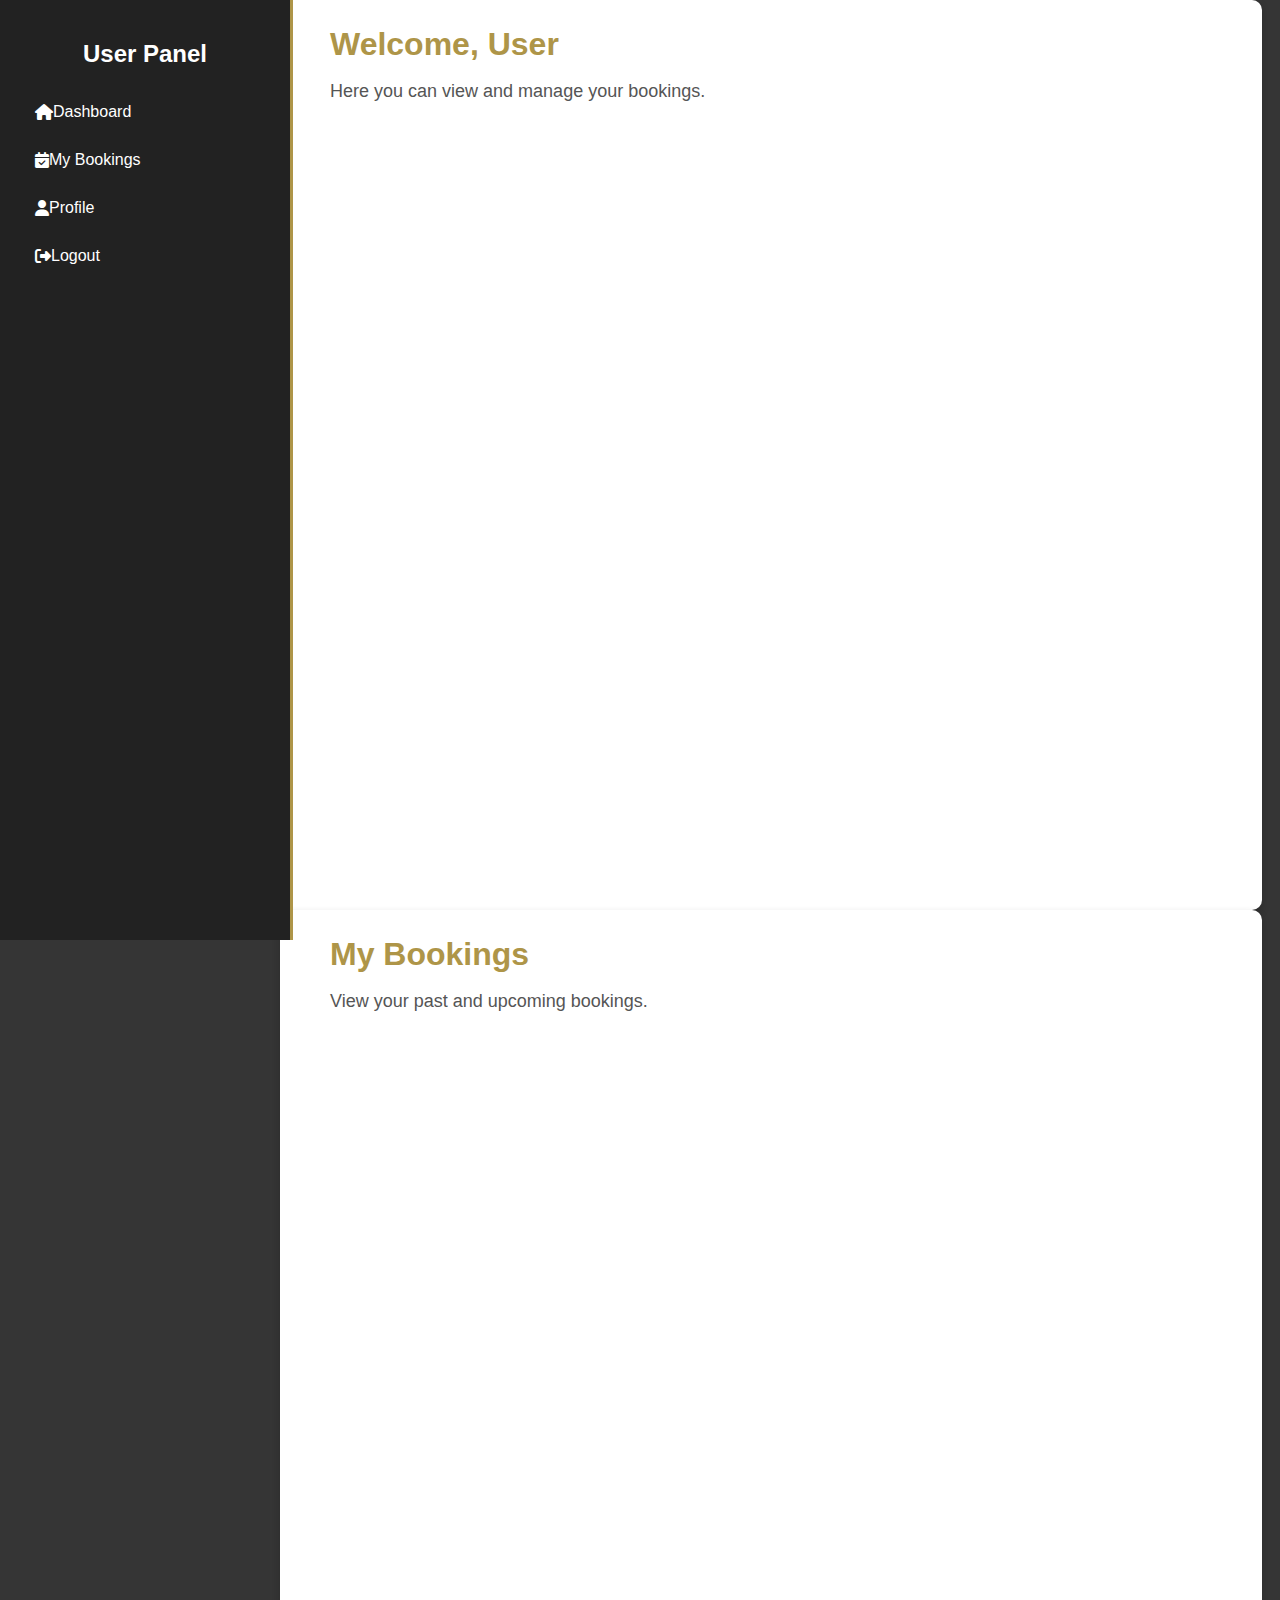
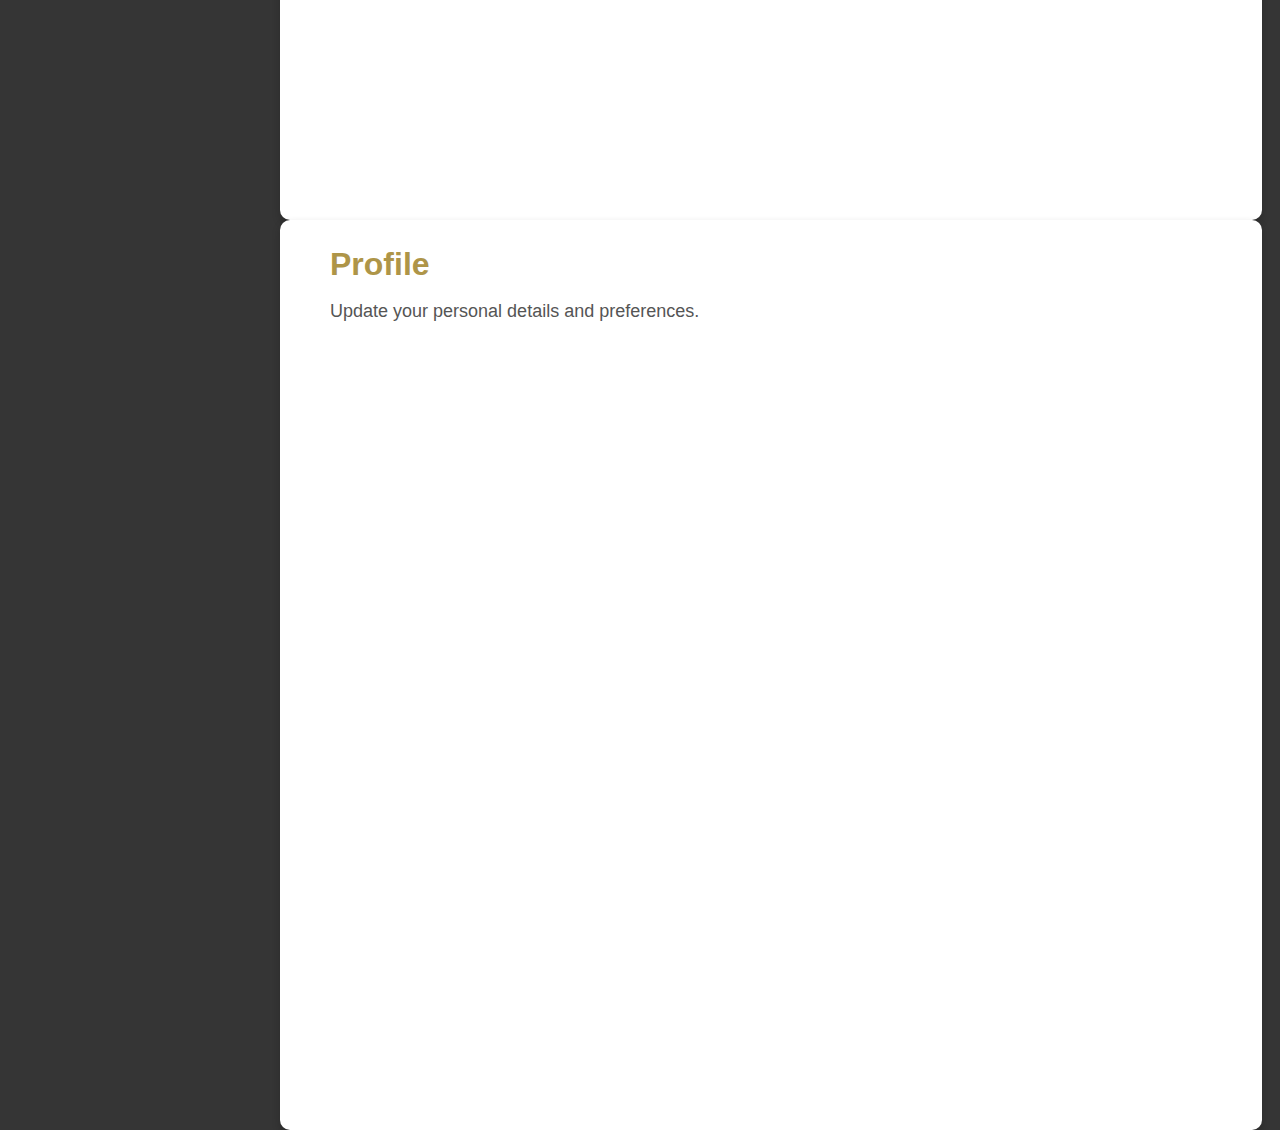
<file: hotel-master/dashboard/user-dashboard.html>
<!DOCTYPE html>
<html lang="en">
<head>
    <meta charset="UTF-8">
    <meta name="viewport" content="width=device-width, initial-scale=1.0">
    <title>User Dashboard</title>
    <link rel="stylesheet" href="https://cdnjs.cloudflare.com/ajax/libs/font-awesome/6.4.2/css/all.min.css">
    <script src="https://code.jquery.com/jquery-3.6.0.min.js"></script>
    <style>
        /* General Page Style */
        body {
            margin: 0;
            padding: 0;
            font-family: "Open Sans", sans-serif;
            background-color: #353535;
            color: #ffffff;
            display: flex;
        }

        /* Sidebar Styling */
        .sidebar {
            width: 250px;
            background: #222222;
            padding: 20px;
            height: 100vh;
            position: fixed;
            color: #ae9548;
            border-right: 3px solid #ae9548;
        }

        .sidebar h2 {
            text-align: center;
            font-size: 24px;
            margin-bottom: 20px;
            font-weight: bold;
            color: #ffffff;
        }

        .sidebar ul {
            list-style: none;
            padding: 0;
        }

        .sidebar ul li {
            padding: 15px;
        }

        .sidebar ul li a {
            text-decoration: none;
            color: #ffffff;
            display: flex;
            align-items: center;
            font-size: 16px;
            transition: 0.3s;
        }

        .sidebar ul li a:hover {
            background: #ae9548;
            color: black;
            padding: 10px;
            border-radius: 5px;
        }

        /* Main Content */
        .main-content {
            margin-left: 250px;
            padding-left: 30px;
            width: 130%;
        }

        /* Section Styling */
        section {
            height: 100vh;
            padding: 5px 50px;
            background: #ffffff;
            border-radius: 10px;
            box-shadow: 0px 4px 8px rgba(0, 0, 0, 0.2);
            color: #353535;
        }

        section h1 {
            font-size: 32px;
            margin-bottom: 10px;
            color: #ae9548;
            font-weight: bold;
        }

        section p {
            font-size: 18px;
            color: #555;
        }

        /* Responsive */
        @media (max-width: 768px) {
            .sidebar {
                width: 200px;
            }

            .main-content {
                margin-left: 200px;
                width: 100%;
            }
        }
    </style>
</head>
<body>
    <div class="dashboard-container">
        <aside class="sidebar">
            <h2>User Panel</h2>
            <ul>
                <li><a href="#dashboard"><i class="fas fa-home"></i> Dashboard</a></li>
                <li><a href="#bookings"><i class="fas fa-calendar-check"></i> My Bookings</a></li>
                <li><a href="#profile"><i class="fas fa-user"></i> Profile</a></li>
                <li><a href="../login.html" id="logout-btn"><i class="fas fa-sign-out-alt"></i> Logout</a></li>
            </ul>
        </aside>

        <main class="main-content">
            <section id="dashboard">
                <h1>Welcome, User</h1>
                <p>Here you can view and manage your bookings.</p>
            </section>

            <section id="bookings">
                <h1>My Bookings</h1>
                <p>View your past and upcoming bookings.</p>
            </section>

            <section id="profile">
                <h1>Profile</h1>
                <p>Update your personal details and preferences.</p>
            </section>
        </main>
    </div>

    <script>
        $(document).ready(function(){
            $(".sidebar ul li a").click(function(e) {
                e.preventDefault();
                let target = $(this).attr("href");
                $("html, body").animate({
                    scrollTop: $(target).offset().top
                }, 800);
            });
        });

        //logout
        document.getElementById("logout-btn").addEventListener("click", function (event) {
            event.preventDefault();
    
            // Clear session storage/local storage (if used)
            sessionStorage.clear();
            localStorage.clear();
    
            // Redirect to login page
            window.location.href = "../login.html";
        });

    </script>
</body>
</html>
</file>
<file: hotel-master/css/flaticon.css>
/*
  	Flaticon icon font: Flaticon
  	Creation date: 25/01/2019 11:32
  	*/

@font-face {
  font-family: "Flaticon";
  src: url("../fonts/Flaticon.eot");
  src: url("../fonts/Flaticon.eot?#iefix") format("embedded-opentype"),
       url("../fonts/Flaticon.woff") format("woff"),
       url("../fonts/Flaticon.ttf") format("truetype"),
       url("../fonts/Flaticon.svg#Flaticon") format("svg");
  font-weight: normal;
  font-style: normal;
}

@media screen and (-webkit-min-device-pixel-ratio:0) {
  @font-face {
    font-family: "Flaticon";
    src: url("../fonts/Flaticon.svg#Flaticon") format("svg");
  }
}

[class^="flaticon-"]:before, [class*=" flaticon-"]:before,
[class^="flaticon-"]:after, [class*=" flaticon-"]:after {   
  font-family: Flaticon;
  font-style: normal;
}

.flaticon-001-luggage:before { content: "\f100"; }
.flaticon-002-breakfast:before { content: "\f101"; }
.flaticon-003-air-conditioner:before { content: "\f102"; }
.flaticon-004-fridge:before { content: "\f103"; }
.flaticon-005-tea:before { content: "\f104"; }
.flaticon-006-dumbbell:before { content: "\f105"; }
.flaticon-007-swimming-pool:before { content: "\f106"; }
.flaticon-008-heater:before { content: "\f107"; }
.flaticon-009-cctv:before { content: "\f108"; }
.flaticon-010-newspaper:before { content: "\f109"; }
.flaticon-011-no-smoking:before { content: "\f10a"; }
.flaticon-012-cocktail:before { content: "\f10b"; }
.flaticon-013-safety-box:before { content: "\f10c"; }
.flaticon-014-ring-bell:before { content: "\f10d"; }
.flaticon-015-door-hanger:before { content: "\f10e"; }
.flaticon-016-washing-machine:before { content: "\f10f"; }
.flaticon-017-sunbed:before { content: "\f110"; }
.flaticon-018-iron:before { content: "\f111"; }
.flaticon-019-television:before { content: "\f112"; }
.flaticon-020-telephone:before { content: "\f113"; }
.flaticon-021-flip-flops:before { content: "\f114"; }
.flaticon-022-clock:before { content: "\f115"; }
.flaticon-023-hair-dryer:before { content: "\f116"; }
.flaticon-024-towel:before { content: "\f117"; }
.flaticon-025-pillow:before { content: "\f118"; }
.flaticon-026-bed:before { content: "\f119"; }
.flaticon-027-mirror:before { content: "\f11a"; }
.flaticon-028-vacuum-cleaner:before { content: "\f11b"; }
.flaticon-029-wifi:before { content: "\f11c"; }
.flaticon-030-bathtub:before { content: "\f11d"; }
.flaticon-031-elevator:before { content: "\f11e"; }
.flaticon-032-armchair:before { content: "\f11f"; }
.flaticon-033-dinner:before { content: "\f120"; }
.flaticon-034-camera:before { content: "\f121"; }
.flaticon-035-eight-ball:before { content: "\f122"; }
.flaticon-036-parking:before { content: "\f123"; }
.flaticon-037-sink:before { content: "\f124"; }
.flaticon-038-five-stars:before { content: "\f125"; }
.flaticon-039-three-stars:before { content: "\f126"; }
.flaticon-040-key-card:before { content: "\f127"; }
.flaticon-041-lamp:before { content: "\f128"; }
.flaticon-042-menu:before { content: "\f129"; }
.flaticon-043-room-service:before { content: "\f12a"; }
.flaticon-044-clock-1:before { content: "\f12b"; }
.flaticon-045-door:before { content: "\f12c"; }
.flaticon-046-toothbrush:before { content: "\f12d"; }
.flaticon-047-calendar:before { content: "\f12e"; }
.flaticon-048-door-handle:before { content: "\f12f"; }
.flaticon-049-power-socket:before { content: "\f130"; }
.flaticon-050-bellboy:before { content: "\f131"; }
</file>
<file: hotel-master/css/linearicons.css>
@font-face {
	font-family: 'Linearicons-Free';
	src:url('../fonts/Linearicons-Free.eot?w118d');
	src:url('../fonts/Linearicons-Free.eot?#iefixw118d') format('embedded-opentype'),
		url('../fonts/Linearicons-Free.woff2?w118d') format('woff2'),
		url('../fonts/Linearicons-Free.woff?w118d') format('woff'),
		url('../fonts/Linearicons-Free.ttf?w118d') format('truetype'),
		url('../fonts/Linearicons-Free.svg?w118d#Linearicons-Free') format('svg');
	font-weight: normal;
	font-style: normal;
}

.lnr {
	font-family: 'Linearicons-Free';
	speak: none;
	font-style: normal;
	font-weight: normal;
	font-variant: normal;
	text-transform: none;
	line-height: 1;

	/* Better Font Rendering =========== */
	-webkit-font-smoothing: antialiased;
	-moz-osx-font-smoothing: grayscale;
}

.lnr-home:before {
	content: "\e800";
}
.lnr-apartment:before {
	content: "\e801";
}
.lnr-pencil:before {
	content: "\e802";
}
.lnr-magic-wand:before {
	content: "\e803";
}
.lnr-drop:before {
	content: "\e804";
}
.lnr-lighter:before {
	content: "\e805";
}
.lnr-poop:before {
	content: "\e806";
}
.lnr-sun:before {
	content: "\e807";
}
.lnr-moon:before {
	content: "\e808";
}
.lnr-cloud:before {
	content: "\e809";
}
.lnr-cloud-upload:before {
	content: "\e80a";
}
.lnr-cloud-download:before {
	content: "\e80b";
}
.lnr-cloud-sync:before {
	content: "\e80c";
}
.lnr-cloud-check:before {
	content: "\e80d";
}
.lnr-database:before {
	content: "\e80e";
}
.lnr-lock:before {
	content: "\e80f";
}
.lnr-cog:before {
	content: "\e810";
}
.lnr-trash:before {
	content: "\e811";
}
.lnr-dice:before {
	content: "\e812";
}
.lnr-heart:before {
	content: "\e813";
}
.lnr-star:before {
	content: "\e814";
}
.lnr-star-half:before {
	content: "\e815";
}
.lnr-star-empty:before {
	content: "\e816";
}
.lnr-flag:before {
	content: "\e817";
}
.lnr-envelope:before {
	content: "\e818";
}
.lnr-paperclip:before {
	content: "\e819";
}
.lnr-inbox:before {
	content: "\e81a";
}
.lnr-eye:before {
	content: "\e81b";
}
.lnr-printer:before {
	content: "\e81c";
}
.lnr-file-empty:before {
	content: "\e81d";
}
.lnr-file-add:before {
	content: "\e81e";
}
.lnr-enter:before {
	content: "\e81f";
}
.lnr-exit:before {
	content: "\e820";
}
.lnr-graduation-hat:before {
	content: "\e821";
}
.lnr-license:before {
	content: "\e822";
}
.lnr-music-note:before {
	content: "\e823";
}
.lnr-film-play:before {
	content: "\e824";
}
.lnr-camera-video:before {
	content: "\e825";
}
.lnr-camera:before {
	content: "\e826";
}
.lnr-picture:before {
	content: "\e827";
}
.lnr-book:before {
	content: "\e828";
}
.lnr-bookmark:before {
	content: "\e829";
}
.lnr-user:before {
	content: "\e82a";
}
.lnr-users:before {
	content: "\e82b";
}
.lnr-shirt:before {
	content: "\e82c";
}
.lnr-store:before {
	content: "\e82d";
}
.lnr-cart:before {
	content: "\e82e";
}
.lnr-tag:before {
	content: "\e82f";
}
.lnr-phone-handset:before {
	content: "\e830";
}
.lnr-phone:before {
	content: "\e831";
}
.lnr-pushpin:before {
	content: "\e832";
}
.lnr-map-marker:before {
	content: "\e833";
}
.lnr-map:before {
	content: "\e834";
}
.lnr-location:before {
	content: "\e835";
}
.lnr-calendar-full:before {
	content: "\e836";
}
.lnr-keyboard:before {
	content: "\e837";
}
.lnr-spell-check:before {
	content: "\e838";
}
.lnr-screen:before {
	content: "\e839";
}
.lnr-smartphone:before {
	content: "\e83a";
}
.lnr-tablet:before {
	content: "\e83b";
}
.lnr-laptop:before {
	content: "\e83c";
}
.lnr-laptop-phone:before {
	content: "\e83d";
}
.lnr-power-switch:before {
	content: "\e83e";
}
.lnr-bubble:before {
	content: "\e83f";
}
.lnr-heart-pulse:before {
	content: "\e840";
}
.lnr-construction:before {
	content: "\e841";
}
.lnr-pie-chart:before {
	content: "\e842";
}
.lnr-chart-bars:before {
	content: "\e843";
}
.lnr-gift:before {
	content: "\e844";
}
.lnr-diamond:before {
	content: "\e845";
}
.lnr-linearicons:before {
	content: "\e846";
}
.lnr-dinner:before {
	content: "\e847";
}
.lnr-coffee-cup:before {
	content: "\e848";
}
.lnr-leaf:before {
	content: "\e849";
}
.lnr-paw:before {
	content: "\e84a";
}
.lnr-rocket:before {
	content: "\e84b";
}
.lnr-briefcase:before {
	content: "\e84c";
}
.lnr-bus:before {
	content: "\e84d";
}
.lnr-car:before {
	content: "\e84e";
}
.lnr-train:before {
	content: "\e84f";
}
.lnr-bicycle:before {
	content: "\e850";
}
.lnr-wheelchair:before {
	content: "\e851";
}
.lnr-select:before {
	content: "\e852";
}
.lnr-earth:before {
	content: "\e853";
}
.lnr-smile:before {
	content: "\e854";
}
.lnr-sad:before {
	content: "\e855";
}
.lnr-neutral:before {
	content: "\e856";
}
.lnr-mustache:before {
	content: "\e857";
}
.lnr-alarm:before {
	content: "\e858";
}
.lnr-bullhorn:before {
	content: "\e859";
}
.lnr-volume-high:before {
	content: "\e85a";
}
.lnr-volume-medium:before {
	content: "\e85b";
}
.lnr-volume-low:before {
	content: "\e85c";
}
.lnr-volume:before {
	content: "\e85d";
}
.lnr-mic:before {
	content: "\e85e";
}
.lnr-hourglass:before {
	content: "\e85f";
}
.lnr-undo:before {
	content: "\e860";
}
.lnr-redo:before {
	content: "\e861";
}
.lnr-sync:before {
	content: "\e862";
}
.lnr-history:before {
	content: "\e863";
}
.lnr-clock:before {
	content: "\e864";
}
.lnr-download:before {
	content: "\e865";
}
.lnr-upload:before {
	content: "\e866";
}
.lnr-enter-down:before {
	content: "\e867";
}
.lnr-exit-up:before {
	content: "\e868";
}
.lnr-bug:before {
	content: "\e869";
}
.lnr-code:before {
	content: "\e86a";
}
.lnr-link:before {
	content: "\e86b";
}
.lnr-unlink:before {
	content: "\e86c";
}
.lnr-thumbs-up:before {
	content: "\e86d";
}
.lnr-thumbs-down:before {
	content: "\e86e";
}
.lnr-magnifier:before {
	content: "\e86f";
}
.lnr-cross:before {
	content: "\e870";
}
.lnr-menu:before {
	content: "\e871";
}
.lnr-list:before {
	content: "\e872";
}
.lnr-chevron-up:before {
	content: "\e873";
}
.lnr-chevron-down:before {
	content: "\e874";
}
.lnr-chevron-left:before {
	content: "\e875";
}
.lnr-chevron-right:before {
	content: "\e876";
}
.lnr-arrow-up:before {
	content: "\e877";
}
.lnr-arrow-down:before {
	content: "\e878";
}
.lnr-arrow-left:before {
	content: "\e879";
}
.lnr-arrow-right:before {
	content: "\e87a";
}
.lnr-move:before {
	content: "\e87b";
}
.lnr-warning:before {
	content: "\e87c";
}
.lnr-question-circle:before {
	content: "\e87d";
}
.lnr-menu-circle:before {
	content: "\e87e";
}
.lnr-checkmark-circle:before {
	content: "\e87f";
}
.lnr-cross-circle:before {
	content: "\e880";
}
.lnr-plus-circle:before {
	content: "\e881";
}
.lnr-circle-minus:before {
	content: "\e882";
}
.lnr-arrow-up-circle:before {
	content: "\e883";
}
.lnr-arrow-down-circle:before {
	content: "\e884";
}
.lnr-arrow-left-circle:before {
	content: "\e885";
}
.lnr-arrow-right-circle:before {
	content: "\e886";
}
.lnr-chevron-up-circle:before {
	content: "\e887";
}
.lnr-chevron-down-circle:before {
	content: "\e888";
}
.lnr-chevron-left-circle:before {
	content: "\e889";
}
.lnr-chevron-right-circle:before {
	content: "\e88a";
}
.lnr-crop:before {
	content: "\e88b";
}
.lnr-frame-expand:before {
	content: "\e88c";
}
.lnr-frame-contract:before {
	content: "\e88d";
}
.lnr-layers:before {
	content: "\e88e";
}
.lnr-funnel:before {
	content: "\e88f";
}
.lnr-text-format:before {
	content: "\e890";
}
.lnr-text-format-remove:before {
	content: "\e891";
}
.lnr-text-size:before {
	content: "\e892";
}
.lnr-bold:before {
	content: "\e893";
}
.lnr-italic:before {
	content: "\e894";
}
.lnr-underline:before {
	content: "\e895";
}
.lnr-strikethrough:before {
	content: "\e896";
}
.lnr-highlight:before {
	content: "\e897";
}
.lnr-text-align-left:before {
	content: "\e898";
}
.lnr-text-align-center:before {
	content: "\e899";
}
.lnr-text-align-right:before {
	content: "\e89a";
}
.lnr-text-align-justify:before {
	content: "\e89b";
}
.lnr-line-spacing:before {
	content: "\e89c";
}
.lnr-indent-increase:before {
	content: "\e89d";
}
.lnr-indent-decrease:before {
	content: "\e89e";
}
.lnr-pilcrow:before {
	content: "\e89f";
}
.lnr-direction-ltr:before {
	content: "\e8a0";
}
.lnr-direction-rtl:before {
	content: "\e8a1";
}
.lnr-page-break:before {
	content: "\e8a2";
}
.lnr-sort-alpha-asc:before {
	content: "\e8a3";
}
.lnr-sort-amount-asc:before {
	content: "\e8a4";
}
.lnr-hand:before {
	content: "\e8a5";
}
.lnr-pointer-up:before {
	content: "\e8a6";
}
.lnr-pointer-right:before {
	content: "\e8a7";
}
.lnr-pointer-down:before {
	content: "\e8a8";
}
.lnr-pointer-left:before {
	content: "\e8a9";
}
</file>
<file: hotel-master/css/nice-select.css>
.nice-select {
  -webkit-tap-highlight-color: transparent;
  background-color: #fff;
  border-radius: 5px;
  border: solid 1px #e8e8e8;
  box-sizing: border-box;
  clear: both;
  cursor: pointer;
  display: block;
  float: left;
  font-family: inherit;
  font-size: 14px;
  font-weight: normal;
  height: 42px;
  line-height: 40px;
  outline: none;
  padding-left: 18px;
  padding-right: 30px;
  position: relative;
  text-align: left !important;
  -webkit-transition: all 0.2s ease-in-out;
  transition: all 0.2s ease-in-out;
  -webkit-user-select: none;
     -moz-user-select: none;
      -ms-user-select: none;
          user-select: none;
  white-space: nowrap;
  width: auto; }
  .nice-select:hover {
    border-color: #dbdbdb; }
  .nice-select:active, .nice-select.open, .nice-select:focus {
    border-color: #999; }
  .nice-select:after {
    border-bottom: 2px solid #999;
    border-right: 2px solid #999;
    content: '';
    display: block;
    height: 5px;
    margin-top: -4px;
    pointer-events: none;
    position: absolute;
    right: 12px;
    top: 50%;
    -webkit-transform-origin: 66% 66%;
        -ms-transform-origin: 66% 66%;
            transform-origin: 66% 66%;
    -webkit-transform: rotate(45deg);
        -ms-transform: rotate(45deg);
            transform: rotate(45deg);
    -webkit-transition: all 0.15s ease-in-out;
    transition: all 0.15s ease-in-out;
    width: 5px; }
  .nice-select.open:after {
    -webkit-transform: rotate(-135deg);
        -ms-transform: rotate(-135deg);
            transform: rotate(-135deg); }
  .nice-select.open .list {
    opacity: 1;
    pointer-events: auto;
    -webkit-transform: scale(1) translateY(0);
        -ms-transform: scale(1) translateY(0);
            transform: scale(1) translateY(0); }
  .nice-select.disabled {
    border-color: #ededed;
    color: #999;
    pointer-events: none; }
    .nice-select.disabled:after {
      border-color: #cccccc; }
  .nice-select.wide {
    width: 100%; }
    .nice-select.wide .list {
      left: 0 !important;
      right: 0 !important; }
  .nice-select.right {
    float: right; }
    .nice-select.right .list {
      left: auto;
      right: 0; }
  .nice-select.small {
    font-size: 12px;
    height: 36px;
    line-height: 34px; }
    .nice-select.small:after {
      height: 4px;
      width: 4px; }
    .nice-select.small .option {
      line-height: 34px;
      min-height: 34px; }
  .nice-select .list {
    background-color: #fff;
    border-radius: 5px;
    box-shadow: 0 0 0 1px rgba(68, 68, 68, 0.11);
    box-sizing: border-box;
    margin-top: 4px;
    opacity: 0;
    overflow: hidden;
    padding: 0;
    pointer-events: none;
    position: absolute;
    top: 100%;
    left: 0;
    -webkit-transform-origin: 50% 0;
        -ms-transform-origin: 50% 0;
            transform-origin: 50% 0;
    -webkit-transform: scale(0.75) translateY(-21px);
        -ms-transform: scale(0.75) translateY(-21px);
            transform: scale(0.75) translateY(-21px);
    -webkit-transition: all 0.2s cubic-bezier(0.5, 0, 0, 1.25), opacity 0.15s ease-out;
    transition: all 0.2s cubic-bezier(0.5, 0, 0, 1.25), opacity 0.15s ease-out;
    z-index: 9; }
    .nice-select .list:hover .option:not(:hover) {
      background-color: transparent !important; }
  .nice-select .option {
    cursor: pointer;
    font-weight: 400;
    line-height: 40px;
    list-style: none;
    min-height: 40px;
    outline: none;
    padding-left: 18px;
    padding-right: 29px;
    text-align: left;
    -webkit-transition: all 0.2s;
    transition: all 0.2s; }
    .nice-select .option:hover, .nice-select .option.focus, .nice-select .option.selected.focus {
      background-color: #f6f6f6; }
    .nice-select .option.selected {
      font-weight: bold; }
    .nice-select .option.disabled {
      background-color: transparent;
      color: #999;
      cursor: default; }

.no-csspointerevents .nice-select .list {
  display: none; }

.no-csspointerevents .nice-select.open .list {
  display: block; }
</file>
<file: hotel-master/css/style.css>
/******************************************************************
  Template Name: Hotel Template
  Description: Hotel HTML Template
  Author: colorlib
  Author URI: https://www.colorlib.com/
  Version: 1.0
  Created: colorlib
******************************************************************/

/*------------------------------------------------------------------
[Table of contents]

1.  Template default CSS
	1.1	Variables
	1.2	Mixins
	1.3	Flexbox
	1.4	Reset
2.  Helper Css
3.  Header Section
4.  Hero Section
5.  Room Availability Section
6.  About Section
7.  Fecilities Section
8.  Testimonial Section
9.  Footer
10. Other Pages Style

-------------------------------------------------------------------*/


/*----------------------------------------*/
/* Template default CSS
/*----------------------------------------*/

html,
body {
	height: 100%;
	font-family: "Taviraj", serif;
	-webkit-font-smoothing: antialiased;
	font-smoothing: antialiased;
	background: none;
}

h1,
h2,
h3,
h4,
h5,
h6 {
	margin: 0;
	color: #111111;
	font-weight: 500;
	font-family: "Taviraj", serif;
}

h1 {
	font-size: 70px;
}

h2 {
	font-size: 36px;
}

h3 {
	font-size: 30px;
}

h4 {
	font-size: 24px;
}

h5 {
	font-size: 18px;
}

h6 {
	font-size: 16px;
}

p {
	font-size: 16px;
	color: #858585;
	font-family: "Open Sans", sans-serif;
	font-weight: 400;
	line-height: 28px;
	margin: 0 0 15px 0;
}

img {
	max-width: 100%;
}

input:focus,
select:focus,
button:focus,
textarea:focus {
	outline: none;
}

a:hover,
a:focus {
	text-decoration: none;
	outline: none;
	color: #081624;
}

ul,
ol {
	padding: 0;
	margin: 0;
}

[class^=flaticon-]:before,
[class*=" flaticon-"]:before,
[class^=flaticon-]:after,
[class*=" flaticon-"]:after {
	font-family: Flaticon;
	font-size: 40px;
	font-style: normal;
}

/*---------------------
  Helper CSS
-----------------------*/

.section-title {
	margin-bottom: 80px;
}

.section-title h1 {
	color: #242424;
	font-size: 72px;
	font-weight: 400;
	line-height: 72px;
}

.set-bg {
	background-repeat: no-repeat;
	background-size: cover;
	background-position: top center;
}

.spad {
	padding-top: 100px;
	padding-bottom: 100px;
}

.text-white h1,
.text-white h2,
.text-white h3,
.text-white h4,
.text-white h5,
.text-white h6,
.text-white p,
.text-white span,
.text-white li,
.text-white a {
	color: #ffffff;
}

/* buttons */

.primary-btn {
	display: inline-block;
	font-size: 14px;
	font-weight: 700;
	padding: 15px 0;
	padding-left: 34px;
	padding-right: 64px;
	color: #081624;
	font-family: "Open Sans", sans-serif;
	text-transform: uppercase;
	border: 2px solid #AE954B;
	position: relative;
}

.primary-btn i {
	position: absolute;
	right: 25px;
	top: 14px;
	font-size: 21px;
	color: #AE9548;
}

.submit-btn {
	color: #ffffff;
	background: #82D026;
	font-size: 14px;
	font-weight: 400;
	border: none;
	letter-spacing: 0.5px;
	text-transform: uppercase;
	cursor: pointer;
}

/* Preloder */

#preloder {
	position: fixed;
	width: 100%;
	height: 100%;
	top: 0;
	left: 0;
	z-index: 999999;
	background: #000;
}

.loader {
	width: 40px;
	height: 40px;
	position: absolute;
	top: 50%;
	left: 50%;
	margin-top: -13px;
	margin-left: -13px;
	border-radius: 60px;
	animation: loader 0.8s linear infinite;
	-webkit-animation: loader 0.8s linear infinite;
}

@keyframes loader {
	0% {
		-webkit-transform: rotate(0deg);
		transform: rotate(0deg);
		border: 4px solid #f44336;
		border-left-color: transparent;
	}
	50% {
		-webkit-transform: rotate(180deg);
		transform: rotate(180deg);
		border: 4px solid #673ab7;
		border-left-color: transparent;
	}
	100% {
		-webkit-transform: rotate(360deg);
		transform: rotate(360deg);
		border: 4px solid #f44336;
		border-left-color: transparent;
	}
}

@-webkit-keyframes loader {
	0% {
		-webkit-transform: rotate(0deg);
		border: 4px solid #f44336;
		border-left-color: transparent;
	}
	50% {
		-webkit-transform: rotate(180deg);
		border: 4px solid #673ab7;
		border-left-color: transparent;
	}
	100% {
		-webkit-transform: rotate(360deg);
		border: 4px solid #f44336;
		border-left-color: transparent;
	}
}

.el-title {
	margin-bottom: 75px;
}

.element {
	margin-bottom: 100px;
}

.element:last-child {
	margin-bottom: 0;
}

/*---------------------
  Header
-----------------------*/

.header-section {
	background: #353535;
	padding: 38px 0;
	position: absolute;
	left: 0;
	width: 100%;
}

.header-section.other-page {
	border-bottom: 1px solid #ae9548;
}

.header-section.other-page .inner-header .main-menu {
	margin-right: 0;
}

.header-section.other-page .inner-header .main-menu ul li {
	margin-right: 38px;
}

.header-section.other-page .inner-header .top-widget {
	float: right;
}

.header-section.other-page .inner-header .top-widget .top-info {
	float: left;
}

.header-section.other-page .inner-header .top-widget .top-info.address {
	margin-right: 40px;
}

.header-section.other-page .inner-header .top-widget .top-info.phone-num {
	float: right;
	position: relative;
}

.header-section.other-page .inner-header .top-widget .top-info.phone-num img {
	position: absolute;
	left: 0;
	top: -3px;
}

.header-section.other-page .inner-header .top-widget .top-info.phone-num span {
	font-size: 14px;
	font-family: "Open Sans", sans-serif;
	font-weight: 400;
	color: #ffffff;
	letter-spacing: 0.5px;
	line-height: 18px;
	display: inline-block;
	margin-left: 45px;
}

.inner-header .logo {
	float: left;
	padding-left: 35px;
	margin-right: 30px;
}

.inner-header .logo a {
	display: block;
}

.inner-header .main-menu {
	float: left;
	margin-right: 25px;
}

.inner-header .main-menu ul li {
	list-style: none;
	display: inline-block;
	margin-right: 40px;
	position: relative;
}

.inner-header .main-menu ul li:hover a {
	color: #ae9548;
}

.inner-header .main-menu ul li .drop-menu {
	position: absolute;
	left: 0;
	top: 70px;
	background: #ffffff;
	width: 220px;
	opacity: 0;
	visibility: hidden;
	z-index: -1;
	-webkit-transition: 0.3s;
	transition: 0.3s;
}

.inner-header .main-menu ul li .drop-menu li {
	display: block;
	margin-right: 0;
}

.inner-header .main-menu ul li .drop-menu li:hover a {
	color: #ae9548;
}

.inner-header .main-menu ul li .drop-menu li a {
	color: #242424;
	display: block;
	padding: 7px 20px;
	font-size: 20px;
	font-weight: 400;
	letter-spacing: 0.5px;
}

.inner-header .main-menu ul li a {
	font-size: 20px;
	font-weight: 400;
	color: #ffffff;
	letter-spacing: 0.5px;
}

.inner-header .main-menu ul li:hover>.drop-menu {
	top: 30px;
	opacity: 1;
	visibility: visible;
	z-index: 999;
}

.inner-header .top-info {
	float: right;
	position: relative;
}

.inner-header .top-info img {
	position: absolute;
	left: 0;
	top: 2px;
}

.inner-header .top-info span {
	font-size: 14px;
	font-family: "Open Sans", sans-serif;
	font-weight: 400;
	color: #ffffff;
	line-height: 18px;
	display: inline-block;
	margin-left: 45px;
	max-width: 160px;
}

.slicknav_menu {
	display: none;
}

/*---------------------
  Login Dropdown Styles
-----------------------*/
.inner-header .login-dropdown {
    position: relative;
    display: inline-block;
    margin-left: 20px; /* Adjust spacing from other elements */
}

.inner-header .dropdown-btn {
    font-size: 14px;
    font-weight: bold;
    text-transform: uppercase;
    color: #ffffff;
    background-color: #ae9548; /* Gold button background */
    padding: 10px 20px;
    border: none;
    border-radius: 5px;
    cursor: pointer;
    transition: all 0.3s ease;
}

.inner-header .dropdown-btn:hover {
    background-color: #9a7c41; /* Darker gold on hover */
}

.inner-header .dropdown-content {
    display: none;
    position: absolute;
    right: 0;
    top: 100%;
    background-color: #ffffff;
    box-shadow: 0px 4px 6px rgba(0, 0, 0, 0.1);
    z-index: 999;
    min-width: 150px;
    border-radius: 5px;
    overflow: hidden;
}

.inner-header .dropdown-content li {
    list-style: none;
    text-align: left;
}

.inner-header .dropdown-content li a {
    display: block;
    padding: 10px 15px;
    font-size: 14px;
    color: #333333;
    text-decoration: none;
    transition: all 0.3s ease;
}

.inner-header .dropdown-content li a:hover {
    background-color: #f5f5f5; /* Light gray hover */
    color: #ae9548; /* Gold hover text color */
}

.inner-header .login-dropdown:hover .dropdown-content {
    display: block; /* Show dropdown on hover */
}

/*---------------------
  Hero Slider
-----------------------*/

.slider-item .single-slider-item {
	height: 938px;
	padding-top: 395px;
}

.slider-item .single-slider-item h1 {
	font-size: 96px;
	color: #ffffff;
	line-height: 96px;
}

.slider-nav {
	position: absolute;
	right: 0;
	top: 0;
}

.slider-nav .single-slider-nav {
	display: inline-block;
	margin-right: 26px;
}

.slider-nav .single-slider-nav.last {
	margin-right: 0;
}

.slider-nav .single-slider-nav:hover .nav-text {
	background: #ffffff;
	border: 1px solid #ae9548;
	border-top: 0;
}

.slider-nav .single-slider-nav:hover .nav-text p {
	color: #081624;
}

.slider-nav .single-slider-nav .nav-text {
	background: #353535;
	padding: 8px 15px;
	position: relative;
	-webkit-transition: all 0.3s;
	transition: all 0.3s;
	border: 1px solid #353535;
	border-top: 0;
}

.slider-nav .single-slider-nav .nav-text p {
	color: #ffffff;
	font-size: 16px;
	font-family: "Open Sans", sans-serif;
	font-weight: 700;
	text-transform: uppercase;
	margin-bottom: 0;
}

.slider-nav .single-slider-nav .nav-text p i {
	position: absolute;
	right: 15px;
	top: 11px;
	font-size: 20px;
	color: #ae9548;
}

/*---------------------
  Room Availability
-----------------------*/

.room-check {
	padding-bottom: 52px;
}

.room-item {
	margin-bottom: 40px;
	-webkit-box-shadow: 2px 15px 75px 6px #ECECEC;
	box-shadow: 2px 15px 75px 6px #ECECEC;
}

.room-item .room-pic-item.owl-carousel .owl-nav button[type=button] {
	color: #AE9548;
	font-size: 26px;
	height: 69px;
	width: 52px;
	background: #353535;
	line-height: 72px;
	position: absolute;
	left: 0;
	top: 50%;
	-webkit-transform: translateY(-34.5px);
	transform: translateY(-34.5px);
}

.room-item .room-pic-item.owl-carousel .owl-nav button[type=button].owl-next {
	left: auto;
	right: 0;
}

.room-item .room-text {
	overflow: hidden;
	padding-left: 35px;
	padding-top: 35px;
	padding-right: 45px;
	padding-bottom: 37px;
}

.room-item .room-text .room-title {
	overflow: hidden;
	margin-bottom: 36px;
}

.room-item .room-text .room-title h2 {
	float: left;
	font-size: 36px;
	color: #2d220f;
}

.room-item .room-text .room-title .room-price {
	float: right;
	position: relative;
}

.room-item .room-text .room-title .room-price span {
	position: absolute;
	left: -40px;
	bottom: 7px;
	font-size: 14px;
	font-family: "Open Sans", sans-serif;
	font-weight: 300;
	line-height: 14px;
	color: #2d220f;
}

.room-item .room-text .room-title .room-price h2 {
	font-size: 36px;
	color: #081624;
	font-family: "Open Sans", sans-serif;
	font-weight: 400;
}

.room-item .room-text .room-features {
	overflow: hidden;
}

.room-item .room-text .room-features .room-info {
	float: left;
	text-align: center;
	margin-right: 50px;
}

.room-item .room-text .room-features .room-info.last {
	margin-right: 0;
}

.room-item .room-text .room-features .room-info i {
	display: block;
	color: #ae9548;
	margin-bottom: -4px;
}

.room-item .room-text .room-features .room-info span {
	display: block;
	font-size: 14px;
	font-family: "Open Sans", sans-serif;
	font-weight: 400;
	color: #2d220f;
}

.check-form {
	padding-left: 60px;
	padding-right: 60px;
	padding-top: 55px;
	padding-bottom: 61px;
	border: 2px solid #AE9548;
	margin-bottom: 40px;
}

.check-form h2 {
	font-size: 36px;
	font-weight: 400;
	color: #081624;
	margin-bottom: 40px;
}

.check-form .datepicker {
	margin-bottom: 52px;
}

.check-form .datepicker .date-select {
	display: inline-block;
	position: relative;
	margin-right: 56px;
}

.check-form .datepicker .date-select.to {
	margin-right: 0;
}

.check-form .datepicker .date-select p {
	font-size: 14px;
	color: #081624;
	margin-bottom: 2px;
	font-weight: 400;
}

.check-form .datepicker .date-select input {
	font-size: 14px;
	font-weight: 600;
	color: #242424;
	font-family: "Open Sans", sans-serif;
	text-transform: uppercase;
	opacity: 0.5;
	border: none;
	letter-spacing: 1.2px;
	height: 48px;
	border-bottom: 1px solid #888888;
	width: 168px;
	display: block;
}

.check-form .datepicker .date-select img {
	position: absolute;
	right: 0;
	bottom: 16px;
}

.check-form .room-quantity {
	margin-bottom: 34px;
}

.check-form .room-quantity .single-quantity {
	display: inline-block;
	margin-right: 105px;
}

.check-form .room-quantity .single-quantity.last {
	margin-right: 0;
}

.check-form .room-quantity .single-quantity p {
	font-size: 14px;
	color: #081624;
	margin-bottom: 2px;
	font-weight: 400;
}

.check-form .room-quantity .single-quantity .pro-qty {
	height: 50px;
	line-height: 50px;
	border-bottom: 1px solid #8C9299;
}

.check-form .room-quantity .single-quantity .pro-qty .qtybtn {
	float: left;
	width: 15px;
	text-align: center;
	cursor: pointer;
	display: block;
	color: #081624;
	font-size: 18px;
	letter-spacing: 0.4px;
	font-weight: 300;
}

.check-form .room-quantity .single-quantity .pro-qty input {
	width: 28px;
	border: none;
	float: left;
	text-align: center;
	font-family: "Open Sans", sans-serif;
	font-size: 14px;
	font-weight: 400;
	color: #081624;
	opacity: 0.25;
	letter-spacing: 0.4px;
	margin-top: -2px;
}

.check-form .room-selector {
	display: block;
}

.check-form .room-selector p {
	font-size: 14px;
	color: #242424;
	margin-bottom: 2px;
	font-weight: 400;
}

.check-form .room-selector .nice-select {
	border-radius: 0;
	border-bottom: 1px solid #888888;
	font-size: 14px;
	height: 46px;
	line-height: 46px;
	width: 100%;
	font-size: 14px;
	padding-left: 0;
	padding-right: 0;
	margin-bottom: 55px;
}

.check-form .room-selector .nice-select span {
	color: #242424;
	text-transform: uppercase;
	font-family: "Open Sans", sans-serif;
	font-weight: 400;
	opacity: 0.5;
}

.check-form .room-selector select {
	width: 100%;
}

.check-form button {
	font-size: 18px;
	color: #081624;
	text-transform: uppercase;
	font-family: "Open Sans", sans-serif;
	font-weight: 900;
	background: transparent;
	border: none;
	cursor: pointer;
	position: relative;
}

.check-form button i {
	line-height: 16px;
	margin-top: 6px;
	position: absolute;
	right: -45px;
	bottom: 7px;
	font-size: 31px;
	color: #AE9548;
}

.nice-select {
	border: 0;
}

.nice-select.open .list {
	width: 100%;
}

.nice-select:after {
	border-bottom: 1px solid #0E0E0E;
	border-right: 1px solid #0E0E0E;
	height: 10px;
	width: 10px;
	right: 4px;
	top: 40%;
}

.nice-select .list {
	border-radius: 0;
	margin-top: 0;
}

.about-room h2 {
	text-align: center;
	font-size: 48px;
	font-weight: 500;
	line-height: 56px;
	color: #242424;
	margin-bottom: 26px;
}

.about-room .about-para {
	margin-bottom: 13px;
}

.about-room .about-para p {
	color: #242424;
	line-height: 32px;
}

.about-room .about-btn {
	text-align: center;
}

/*---------------------
  Facilities
-----------------------*/

.facilities-section {
	background: #F7F7F7;
	padding-bottom: 115px;
	padding-top: 86px;
}

.facilities-content .left-img {
	margin-right: -15px;
}

.facilities-content .left-img img {
	height: 570px;
}

.facilities-content .facilities-text-warp {
	display: -webkit-box;
	display: -ms-flexbox;
	display: flex;
	-webkit-box-align: center;
	-ms-flex-align: center;
	align-items: center;
	-webkit-box-pack: center;
	-ms-flex-pack: center;
	justify-content: center;
	height: 570px;
	background: #ffffff;
	padding: 70px 30px;
}

.facilities-content .facilities-text {
	max-width: 410px;
}

.facilities-content .facilities-text h2 {
	color: #242424;
	letter-spacing: 0.2px;
	margin-bottom: 17px;
}

.facilities-content .facilities-text p {
	font-size: 18px;
	line-height: 36px;
	color: #242424;
	color: #242424;
	margin-bottom: 24px;
}

.facilities-content .facilities-text .primary-btn.fac-btn i {
	right: 35px;
}

.facilities-content .facilities-img {
	height: 100%;
}

.testimonial-author-item ul li a:hover .about-text {
	display: block;
}

.testimonial-author-item ul li a:hover .about-pic {
	margin-right: 32px;
}

/*---------------------
  Testimonial
-----------------------*/

.testimonial-item {
	margin-left: -40px;
	margin-right: -40px;
}

.testimonial-item .single-testimonial-item {
	-webkit-box-shadow: 2px 15px 75px 6px #e8e8e8;
	box-shadow: 2px 15px 75px 6px #e8e8e8;
	padding-left: 40px;
	padding-top: 55px;
	padding-bottom: 45px;
	padding-right: 35px;
	margin-bottom: 52px;
	position: relative;
}

.testimonial-item .single-testimonial-item .test-date {
	color: #242424;
	font-size: 14px;
	font-family: "Open Sans", sans-serif;
	font-weight: 400;
	letter-spacing: 1.2px;
	opacity: 0.5;
}

.testimonial-item .single-testimonial-item .test-rating {
	color: #ED8A19;
	font-size: 24px;
	margin-bottom: 10px;
}

.testimonial-item .single-testimonial-item .test-rating i {
	margin-right: 5px;
}

.testimonial-item .single-testimonial-item h4 {
	color: #242424;
	font-size: 24px;
	line-height: 50.03px;
}

.testimonial-item .single-testimonial-item p {
	font-size: 16px;
	color: #242424;
	line-height: 32px;
	letter-spacing: 0.2px;
}

.testimonial-author-item ul li {
	list-style: none;
	display: inline-block;
}

.testimonial-author-item ul li a.active {
	opacity: 1;
}

.testimonial-author-item ul li a.active .author-pic {
	margin-right: 32px;
}

.testimonial-author-item ul li a.active .author-pic:after {
	opacity: 1;
}

.testimonial-author-item ul li a.active .author-text {
	display: block;
	margin-right: 35px;
}

.testimonial-author-item ul li a {
	display: block;
	opacity: 0.5;
	-webkit-transition: 0.3s;
	transition: 0.3s;
}

.testimonial-author-item ul li a:hover {
	opacity: 1;
}

.testimonial-author-item ul li a .author-pic {
	float: left;
	margin-right: 20px;
	-webkit-transition: 0.3s;
	transition: 0.3s;
	position: relative;
}

.testimonial-author-item ul li a .author-pic:after {
	position: absolute;
	left: 15px;
	top: -72px;
	width: 40px;
	height: 40px;
	background: #fff;
	content: "";
	-webkit-transform: rotate(45deg);
	transform: rotate(45deg);
	opacity: 0;
}

.testimonial-author-item ul li a .author-pic img {
	height: 68px;
	width: 68px;
	border-radius: 50%;
}

.testimonial-author-item ul li a .author-text {
	float: left;
	margin-top: 8px;
	display: none;
	-webkit-transition: 0.3s;
	transition: 0.3s;
}

.testimonial-author-item ul li a .author-text h5 {
	color: #ae9548;
	font-size: 18px;
	font-family: "Open Sans", sans-serif;
	font-weight: 700;
	text-transform: uppercase;
	line-height: 24px;
}

.testimonial-author-item ul li a .author-text h5 span {
	color: #242424;
	font-size: 16px;
	font-style: italic;
	letter-spacing: 0.2px;
	line-height: 24px;
	text-transform: capitalize;
	display: block;
}

/*---------------------
  Follow Instagram
-----------------------*/

.follow-instagram {
	background: #f7f7f7;
	padding: 23px 0;
}

.follow-instagram h2 {
	font-size: 36px;
	color: #242424;
	line-height: 72px;
	font-weight: 400;
}

/*---------------------
  Footer Room Pic
-----------------------*/

.footer-room-pic img {
	width: 25%;
}

/*---------------------
  Footer
-----------------------*/

.pb-50 {
	padding-bottom: 50px;
}

.footer-section {
	background: #353535;
	padding-top: 43px;
	overflow: hidden;
}

.footer-section .footer-logo {
	margin-bottom: 50px;
}

.footer-section .footer-logo a {
	display: block;
}

.footer-section .single-footer-widget {
	margin-bottom: 25px;
}

.footer-section .single-footer-widget h5 {
	font-size: 18px;
	line-height: 42px;
	color: #ae9548;
}

.footer-section .single-footer-widget .widget-text {
	position: relative;
}

.footer-section .single-footer-widget .widget-text i {
	position: absolute;
	left: 0;
	top: 5px;
	font-size: 18px;
	color: #ae9548;
}

.footer-section .single-footer-widget .widget-text p {
	font-size: 14px;
	line-height: 24px;
	letter-spacing: 0.5px;
	color: #ffffff;
	margin-left: 30px;
}

.footer-section .copyright-area {
	overflow: hidden;
	padding: 30px 0;
	border-top: 1px solid #ae9548;
}

.footer-section .copyright-area .copyright-text {
	float: left;
	font-size: 13px;
	font-family: "Open Sans", sans-serif;
	font-weight: 400;
	color: #ffffff;
	line-height: 24px;
}

.footer-section .copyright-area .copyright-text i {
	color: #ff2410;
}

.footer-section .copyright-area .copyright-text a {
	color: #ffffff;
	text-decoration: underline;
}

.footer-section .copyright-area .privacy-links {
	float: right;
	margin-right: 35px;
}

.footer-section .copyright-area .privacy-links a {
	display: inline-block;
	font-size: 12px;
	line-height: 14px;
	color: #ffffff;
	margin-right: 30px;
}

/*--------------------------- Other Pages Styles --------------------------*/

/*---------------------
  Hero Section
-----------------------*/

.hero-section {
	height: 428px;
	padding-top: 207px;
}

.hero-text {
	position: relative;
	padding-left: 270px;
}

.hero-text h1 {
	font-size: 96px;
	color: #ffffff;
	line-height: 96px;
}

.hero-text .page-nav a {
	display: inline-block;
	color: #ffffff;
	font-size: 24px;
	font-weight: 500;
	font-family: "Taviraj", serif;
	position: absolute;
	left: 49px;
	top: 30%;
}

.hero-text .page-nav a i {
	color: #ae9548;
	position: relative;
	top: 2px;
}

.hero-text .page-nav a.left-nav i {
	margin-right: 20px;
}

.hero-text .page-nav a.right-nav {
	left: auto;
	right: 49px;
}

.hero-text .page-nav a.right-nav i {
	margin-left: 20px;
}

/*---------------------
  About Room
-----------------------*/

.about-us-room {
	padding-top: 90px;
	padding-bottom: 62px;
}

.about-us-room h2 {
	text-align: center;
	font-size: 48px;
	font-weight: 500;
	line-height: 56px;
	color: #242424;
	margin-bottom: 26px;
}

.about-us-room .about-para {
	margin-bottom: 13px;
}

.about-us-room .about-para p {
	color: #242424;
	line-height: 32px;
	letter-spacing: 0.1px;
}

/*---------------------
  Video Tour
-----------------------*/

.video-tour {
	height: 657px;
	position: relative;
	padding-top: 282px;
}

.video-tour .video-text h2 {
	font-size: 48px;
	color: #ffffff;
}

.video-tour .video-play-btn {
	position: absolute;
	left: 0;
	right: 0;
	text-align: center;
	-webkit-transform: translateY(-51.5px);
	transform: translateY(-51.5px);
	margin: 0 auto;
}

.video-tour .video-play-btn a {
	display: block;
}

.video-tour .video-play-btn a i {
	color: #ffffff;
	font-size: 45px;
	display: inline-block;
	position: relative;
	cursor: pointer;
}

.video-tour .video-play-btn a i:after {
	position: absolute;
	left: -52px;
	top: -42px;
	width: 127px;
	height: 127px;
	border: 2px solid #ffffff;
	content: "";
	border-radius: 50%;
}

/*---------------------
  Gallery
-----------------------*/

.gallery-section {
	padding-bottom: 60px;
}

.gallery-text {
	padding-top: 136px;
	margin-bottom: 40px;
}

.gallery-text h2 {
	color: #242424;
	margin-bottom: 17px;
	font-size: 48px;
}

.gallery-text p {
	font-size: 16px;
	line-height: 32px;
	color: #242424;
	margin-bottom: 30px;
	letter-spacing: 0.2px;
}

.gallery-text .primary-btn.fac-btn i {
	right: 35px;
}

.gallery-img {
	margin-bottom: 30px;
}

.gallery-img img {
	min-width: 100%;
}

/*---------------------
  Staff
-----------------------*/

.staff-section {
	padding-top: 0;
	padding-bottom: 70px;
}

.staff-section .section-title h2 {
	font-size: 48px;
	font-weight: 500;
}

.single-staff-item {
	-webkit-box-shadow: 4px 20px 30px 10px #ECECEC;
	box-shadow: 4px 20px 30px 10px #ECECEC;
	margin-bottom: 30px;
}

.single-staff-item .staff-img img {
	min-width: 100%;
}

.single-staff-item .staff-text {
	padding-left: 28px;
	padding-top: 26px;
	padding-bottom: 26px;
	padding-right: 30px;
	position: relative;
}

.single-staff-item .staff-text h5 {
	font-size: 18px;
	font-family: "Open Sans", sans-serif;
	font-weight: 700;
	color: #ae9548;
	text-transform: uppercase;
	margin-bottom: 5px;
}

.single-staff-item .staff-text span {
	display: inline-block;
	font-size: 14px;
	font-weight: 400;
	font-family: "Open Sans", sans-serif;
	color: #242424;
	opacity: 0.5;
	letter-spacing: 1.2px;
	text-transform: uppercase;
}

.single-staff-item .staff-text a i {
	color: #ae9548;
	font-size: 25px;
	position: absolute;
	right: 30px;
	bottom: 42px;
}

/*---------------------
  Services Section
-----------------------*/

.services-section {
	padding: 40px 15px 10px;
}

.single-services-item {
	margin-bottom: 30px;
}

.single-services-item.changed-align .services-text {
	-webkit-transform: translateY(-72px);
	transform: translateY(-72px);
}

.single-services-item .services-pic-item {
	position: relative;
}

.single-services-item .services-pic-item img {
	width: 100%;
}

.single-services-item .services-text {
	position: absolute;
	left: 0;
	top: 50%;
	right: 0;
	bottom: 0;
	text-align: center;
	padding: 0 40px;
	-webkit-transform: translateY(-24px);
	transform: translateY(-24px);
}

.single-services-item .services-text h2 {
	font-size: 48px;
	color: #ffffff;
	line-height: 48px;
}

/*---------------------
  Features Section
-----------------------*/

.features-section {
	background: #F7F7F7;
	padding-bottom: 65px;
}

.single-features-item {
	text-align: center;
	margin-bottom: 55px;
}

.single-features-item i {
	color: #ae9548;
	display: inline-block;
	margin-bottom: 10px;
}

.single-features-item h4 {
	font-size: 24px;
	color: #242424;
	margin-bottom: 13px;
}

.single-features-item p {
	color: #242424;
	font-size: 16px;
	line-height: 32px;
	letter-spacing: 0.2px;
}

/*---------------------
  Rooms Section
-----------------------*/

.room-section {
	padding-bottom: 0;
}

.rooms-page-item {
	-webkit-box-shadow: 2px 15px 75px 6px #EBEBEB;
	box-shadow: 2px 15px 75px 6px #EBEBEB;
	margin-bottom: 100px;
}

.rooms-page-item .room-pic-slider .single-room-pic img {
	height: 379px;
}

.rooms-page-item .room-pic-slider.owl-carousel .owl-nav button[type=button] {
	color: #AE9548;
	font-size: 26px;
	height: 69px;
	width: 52px;
	background: #353535;
	line-height: 72px;
	position: absolute;
	left: 0;
	top: 50%;
	-webkit-transform: translateY(-34.5px);
	transform: translateY(-34.5px);
}

.rooms-page-item .room-pic-slider.owl-carousel .owl-nav button[type=button].owl-next {
	left: auto;
	right: 0;
}

.rooms-page-item .room-text {
	padding-top: 33px;
	padding-right: 30px;
	padding-bottom: 34px;
}

.rooms-page-item .room-text .room-title {
	overflow: hidden;
	margin-bottom: 18px;
	padding-right: 40px;
}

.rooms-page-item .room-text .room-title h2 {
	float: left;
	font-size: 36px;
	color: #2d220f;
}

.rooms-page-item .room-text .room-title .room-price {
	float: right;
	position: relative;
}

.rooms-page-item .room-text .room-title .room-price span {
	position: absolute;
	left: -40px;
	bottom: 7px;
	font-size: 14px;
	font-family: "Open Sans", sans-serif;
	font-weight: 300;
	line-height: 14px;
	color: #2d220f;
}

.rooms-page-item .room-text .room-title .room-price h2 {
	font-size: 36px;
	color: #081624;
	font-family: "Open Sans", sans-serif;
	font-weight: 400;
}

.rooms-page-item .room-text .room-title .room-price sub {
	position: absolute;
	right: -37px;
	bottom: 13px;
	color: #2d220f;
	font-family: "Open Sans", sans-serif;
	font-weight: 300;
}

.rooms-page-item .room-text .room-desc {
	margin-bottom: 20px;
}

.rooms-page-item .room-text .room-desc p {
	font-size: 16px;
	color: #242424;
	line-height: 32px;
	letter-spacing: 0.2px;
}

.rooms-page-item .room-text .room-features {
	overflow: hidden;
	margin-bottom: 35px;
}

.rooms-page-item .room-text .room-features .room-info {
	float: left;
	text-align: center;
	margin-right: 38px;
}

.rooms-page-item .room-text .room-features .room-info.last {
	margin-right: 0;
}

.rooms-page-item .room-text .room-features .room-info i {
	display: block;
	color: #ae9548;
	margin-bottom: -4px;
}

.rooms-page-item .room-text .room-features .room-info span {
	display: block;
	font-size: 14px;
	font-family: "Open Sans", sans-serif;
	font-weight: 400;
	color: #2d220f;
}

/*---------------------
  Blog
-----------------------*/

.side-bar {
	margin-bottom: 50px;
}

.side-bar .categories-item {
	margin-bottom: 62px;
}

.side-bar .categories-item h4 {
	font-size: 24px;
	color: #242424;
	letter-spacing: 0.2px;
	margin-bottom: 37px;
}

.side-bar .categories-item .categories-list ul li {
	color: #242424;
	font-size: 16px;
	font-family: "Open Sans", sans-serif;
	font-weight: 400;
	letter-spacing: 0.2px;
	list-style: none;
	margin-bottom: 26px;
	position: relative;
}

.side-bar .categories-item .categories-list ul li:after {
	position: absolute;
	left: 0;
	bottom: -15px;
	width: 100%;
	height: 1px;
	background: #F3F3F3;
	content: "";
}

.side-bar .categories-item .categories-list ul li span {
	height: 24px;
	width: 24px;
	display: inline-block;
	line-height: 24px;
	background: #ae9548;
	font-size: 14px;
	color: #ffffff;
	font-family: "Open Sans", sans-serif;
	font-weight: 400;
	border-radius: 50%;
	text-align: center;
	float: right;
}

.side-bar .recent-post {
	margin-bottom: 46x;
}

.side-bar .recent-post h4 {
	font-size: 24px;
	color: #242424;
	letter-spacing: 0.2px;
	margin-bottom: 35px;
}

.side-bar .recent-post .single-recent-post {
	overflow: hidden;
	margin-bottom: 30px;
}

.side-bar .recent-post .single-recent-post .recent-pic {
	float: left;
	margin-right: 20px;
}

.side-bar .recent-post .single-recent-post .recent-text h5 {
	font-size: 18px;
	color: #242424;
	line-height: 24px;
	margin-bottom: 9px;
}

.side-bar .recent-post .single-recent-post .recent-text .recent-time {
	position: relative;
	display: inline-block;
}

.side-bar .recent-post .single-recent-post .recent-text .recent-time i {
	position: absolute;
	left: 0;
	top: 4px;
	color: #ae9548;
	font-size: 18px;
}

.side-bar .recent-post .single-recent-post .recent-text .recent-time span {
	color: #242424;
	font-size: 12px;
	font-family: "Open Sans", sans-serif;
	font-weight: 400;
	letter-spacing: 0.2px;
	margin-left: 23px;
}

.side-bar .tags-item h4 {
	font-size: 24px;
	color: #242424;
	letter-spacing: 0.2px;
	margin-bottom: 24px;
}

.side-bar .tags-item .tag-links a {
	color: #ae9548;
	display: inline-block;
	font-family: "Open Sans", sans-serif;
	font-size: 14px;
	font-weight: 400;
	letter-spacing: 0.2px;
	border: 1px solid #ae9548;
	border-radius: 50px;
	padding: 2px 12px;
	margin-right: 6px;
	margin-bottom: 9px;
}

.blog-post .single-blog-post {
	-webkit-box-shadow: 2px 15px 75px 6px #EBEBEB;
	box-shadow: 2px 15px 75px 6px #EBEBEB;
	margin-bottom: 50px;
}

.blog-post .single-blog-post .blog-text {
	padding-top: 25px;
	padding-left: 30px;
	padding-bottom: 25px;
	padding-right: 40px;
}

.blog-post .single-blog-post .blog-text h4 {
	color: #2d220f;
	letter-spacing: 0.2px;
	margin-bottom: 13px;
}

.blog-post .single-blog-post .blog-text .blog-widget {
	margin-bottom: 20px;
}

.blog-post .single-blog-post .blog-text .blog-widget .blog-info {
	display: inline-block;
	position: relative;
	margin-right: 20px;
}

.blog-post .single-blog-post .blog-text .blog-widget .blog-info i {
	color: #ae9548;
	font-size: 18px;
	position: absolute;
	left: 0;
	top: 3px;
}

.blog-post .single-blog-post .blog-text .blog-widget .blog-info img {
	position: absolute;
	left: 0;
	top: 5px;
}

.blog-post .single-blog-post .blog-text .blog-widget .blog-info span {
	color: #242424;
	display: inline-block;
	font-size: 12px;
	font-family: "Open Sans", sans-serif;
	font-weight: 400;
	margin-left: 26px;
}

.blog-post .single-blog-post p {
	font-size: 14px;
	color: #242424;
	line-height: 26px;
	font-family: "Open Sans", sans-serif;
	font-weight: 300;
}

.blog-post .single-blog-post a {
	display: inline-block;
	color: #081624;
	font-size: 14px;
	font-family: "Open Sans", sans-serif;
	font-weight: 700;
	text-transform: uppercase;
	position: relative;
}

.blog-post .single-blog-post a i {
	font-size: 22px;
	color: #ae9548;
	position: absolute;
	right: -32px;
	top: -1px;
}

.blog-post .blog-pagination a {
	display: inline-block;
	height: 32px;
	width: 32px;
	border: 1px solid #ae9548;
	line-height: 31px;
	text-align: center;
	font-size: 14px;
	font-family: "Open Sans", sans-serif;
	font-weight: 400;
	color: #ae9548;
	margin-right: 2px;
	-webkit-transition: 0.3s;
	transition: 0.3s;
}

.blog-post .blog-pagination a:hover,
.blog-post .blog-pagination a.active {
	background: #ae9548;
	color: #ffffff;
}

/*---------------------
  Contact
-----------------------*/

.contact-left {
	margin-top: 60px;
	margin-bottom: 30px;
}

.contact-left .contact-information {
	margin-bottom: 80px;
}

.contact-left .contact-information h2 {
	color: #081624;
	font-size: 36px;
	font-weight: 400;
	margin-bottom: 28px;
}

.contact-left .contact-information ul li {
	list-style: none;
	position: relative;
	margin-bottom: 26px;
}

.contact-left .contact-information ul li img {
	position: absolute;
	left: 0;
	top: 2px;
}

.contact-left .contact-information ul li span {
	color: #0e0e0e;
	display: inline-block;
	font-size: 14px;
	font-family: "Open Sans", sans-serif;
	font-weight: 400;
	line-height: 18px;
	margin-left: 40px;
}

.contact-left .social-links h2 {
	color: #081624;
	font-size: 36px;
	font-weight: 400;
	margin-bottom: 46px;
}

.contact-left .social-links a {
	display: inline-block;
	height: 46px;
	width: 46px;
	border: 1px solid #ae9548;
	color: #ae9548;
	border-radius: 50%;
	line-height: 46px;
	font-size: 22px;
	margin-right: 7px;
	text-align: center;
}

.contact-form {
	border: 2px solid #ae9548;
	padding-left: 60px;
	padding-top: 55px;
	padding-right: 68px;
	padding-bottom: 47px;
}

.contact-form h5 {
	font-size: 36px;
	font-weight: 400;
	color: #081624;
	line-height: 50px;
	margin-bottom: 20px;
}

.contact-form form p {
	font-size: 14px;
	color: #242424;
	line-height: 42px;
	letter-spacing: 0.4px;
	margin: 0;
}

.contact-form form input {
	width: 100%;
	font-size: 14px;
	font-family: "Open Sans", sans-serif;
	font-weight: 400;
	color: #242424;
	letter-spacing: 1.2px;
	opacity: 0.5;
	position: relative;
	line-height: 42px;
	border: none;
}

.contact-form form input::-webkit-input-placeholder {
	text-transform: uppercase;
}

.contact-form form input::-moz-placeholder {
	text-transform: uppercase;
}

.contact-form form input:-ms-input-placeholder {
	text-transform: uppercase;
}

.contact-form form input::-ms-input-placeholder {
	text-transform: uppercase;
}

.contact-form form input::placeholder {
	text-transform: uppercase;
}

.contact-form form textarea {
	width: 100%;
	font-size: 14px;
	font-family: "Open Sans", sans-serif;
	font-weight: 400;
	color: #242424;
	letter-spacing: 1.2px;
	opacity: 0.5;
	border: none;
	resize: none;
	height: 81px;
	line-height: 2;
}

.contact-form form textarea::-webkit-input-placeholder {
	text-transform: uppercase;
}

.contact-form form textarea::-moz-placeholder {
	text-transform: uppercase;
}

.contact-form form textarea:-ms-input-placeholder {
	text-transform: uppercase;
}

.contact-form form textarea::-ms-input-placeholder {
	text-transform: uppercase;
}

.contact-form form textarea::placeholder {
	text-transform: uppercase;
}

.contact-form form button {
	font-size: 18px;
	color: #081624;
	text-transform: uppercase;
	font-family: "Open Sans", sans-serif;
	font-weight: 700;
	background: transparent;
	border: none;
	cursor: pointer;
	position: relative;
}

.contact-form form button i {
	line-height: 16px;
	margin-top: 6px;
	position: absolute;
	right: -45px;
	bottom: 7px;
	font-size: 31px;
	color: #AE9548;
}

.contact-form form .input-group {
	position: relative;
	margin-bottom: 10px;
}

.contact-form form .input-group:after {
	position: absolute;
	left: 0;
	top: 48px;
	width: 100%;
	height: 1px;
	background: #000;
	content: "";
}

.contact-form form .input-group.phone-num img {
	top: 10px;
}

.contact-form form .input-group img {
	position: absolute;
	right: 0;
	top: 15px;
}

.contact-form form .message {
	border-bottom: 1px solid #888888;
	margin-top: 27px;
	margin-bottom: 40px;
}

.contact-form form .message .textarea {
	position: relative;
}

.contact-form form .message .textarea:before {
	position: absolute;
	left: 0;
	top: 25px;
	width: 100%;
	height: 1px;
	background: #000;
	content: "";
}

.contact-form form .message .textarea:after {
	position: absolute;
	right: 0;
	bottom: 30px;
	width: 100%;
	height: 1px;
	background: #888888;
	content: "";
}

.contact-form form .message .textarea img {
	position: absolute;
	right: 5px;
	top: 5px;
}

/*---------------------
  Map
-----------------------*/

.map {
	height: 560px;
}

.map iframe {
	width: 100%;
}

/*----------------------- Responsive Media Styles -------------------------*/

@media (min-width: 1200px) {
	.container {
		max-width: 1176px;
	}
}

@media only screen and (min-width: 1200px) and (max-width: 1300px) {
	.inner-header .logo {
		padding-left: 0;
	}
	.header-section.other-page .inner-header .main-menu ul li {
		margin-right: 20px;
	}
}

/* Medium Device: 1280px */

@media only screen and (min-width: 992px) and (max-width: 1199px) {
	.inner-header .logo {
		padding-left: 0;
	}
	.inner-header .main-menu {
		margin-right: 20px;
	}
	.inner-header .main-menu ul li {
		margin-right: 13px;
	}
	.slider-item .single-slider-item h1 {
		font-size: 90px;
	}
	.room-item .room-text .room-features .room-info {
		margin-right: 28px;
	}
	.check-form .datepicker .date-select {
		margin-right: 20px;
	}
	.check-form .datepicker .date-select input {
		width: 150px;
	}
	.check-form .room-quantity .single-quantity {
		margin-right: 70px;
	}
	.testimonial-item {
		margin-left: 0;
		margin-right: 0;
	}
	.testimonial-item .single-testimonial-item:after {
		left: 15px;
	}
	.header-section.other-page .inner-header .main-menu {
		float: right;
	}
	.header-section.other-page .inner-header .top-widget {
		display: none;
	}
	.single-services-item .services-text h2 {
		font-size: 28px;
	}
	.rooms-page-item .room-text .room-desc p {
		line-height: 24px;
	}
	.rooms-page-item .room-text {
		padding-bottom: 26px;
	}
	.video-tour .video-text h2 {
		font-size: 40px;
	}
}

/* Tablet Device: 768px */

@media only screen and (min-width: 768px) and (max-width: 991px) {
	.inner-header .logo {
		margin-right: 30px;
	}
	.inner-header .main-menu {
		float: right;
		margin-right: 0;
	}
	.inner-header .logo {
		padding-left: 0;
		margin-right: 20px;
	}
	.header-section.other-page .inner-header .main-menu ul li,
	.inner-header .main-menu ul li {
		margin-right: 15px;
	}
	.inner-header .top-info {
		display: none;
	}
	.header-section.other-page .inner-header .logo {
		margin-right: 40px;
	}
	.slider-item .single-slider-item {
		padding-top: 300px;
	}
	.hero-text {
		padding-left: 0;
	}
	.hero-text .page-nav a,
	.hero-text .page-nav a.right-nav {
		position: relative;
		top: 0;
		left: 0;
		right: 0;
		margin-right: 30px;
	}
	.hero-text .page-nav a.right-nav {
		margin-right: 0;
	}
	.slider-nav {
		position: relative;
		display: block;
		padding-top: 40px;
	}
	.slider-item .single-slider-item h1 {
		font-size: 65px;
		line-height: 1;
	}
	.about-room h2 {
		font-size: 35px;
	}
	.facilities-content .facilities-img {
		height: 600px;
	}
	.testimonial-item {
		margin-left: 0;
		margin-right: 0;
	}
	.testimonial-item .single-testimonial-item:after {
		left: 15px;
	}
	.about-us-room h2 {
		font-size: 35px;
	}
	.video-tour .video-play-btn {
		left: 285px;
	}
	.rooms-page-item .room-text {
		padding-left: 35px;
	}
	.rooms-page-item .room-pic-slider .single-room-pic img {
		height: auto;
	}
	.side-bar {
		padding-top: 50px;
	}
}

/* Large Mobile Device: 480px */

@media only screen and (max-width: 767px) {
	.inner-header .logo {
		padding-left: 0;
	}
	.slicknav_menu {
		display: block;
		background: transparent;
		padding: 0;
	}
	.slicknav_nav {
		background: #555;
	}
	.slicknav_nav ul {
		margin: 0;
	}
	.slicknav_nav .slicknav_row,
	.slicknav_nav a {
		padding: 10px 10px;
		margin: 0;
	}
	.slicknav_nav a:hover {
		border-radius: 0;
	}
	.slicknav_nav .slicknav_row:hover {
		border-radius: 0;
	}
	.slicknav_btn {
		margin: 0 0 10px 0;
	}
	.header-section.other-page .inner-header .main-menu,
	.inner-header .main-menu {
		display: none;
	}
	.header-section.other-page .inner-header .top-widget,
	.inner-header .top-info {
		display: none;
	}
	.header-section {
		z-index: 999;
	}
	.slider-item .single-slider-item h1 {
		font-size: 40px;
		line-height: 40px;
	}
	.slider-item .single-slider-item {
		height: auto;
		padding: 250px 0 150px;
	}
	.slider-nav {
		position: relative;
		display: block;
		padding-top: 40px;
	}
	.slider-nav .single-slider-nav {
		margin-right: 25px;
		width: 130px;
	}
	.slider-nav .single-slider-nav .nav-text p i {
		right: 5px;
		top: 12px;
	}
	.slider-nav .single-slider-nav .nav-text p {
		font-size: 13px;
	}
	.facilities-content .facilities-img {
		height: 400px;
	}
	.room-item .room-text .room-features .room-info {
		margin-right: 28px;
	}
	.check-form .datepicker .date-select {
		margin-right: 30px;
	}
	.check-form .datepicker .date-select input {
		font-size: 13px;
		width: 145px;
	}
	.check-form .room-quantity .single-quantity {
		margin-right: 70px;
	}
	.facilities-content .left-img {
		margin-right: 0;
	}
	.facilities-content .left-img img {
		width: 100%;
	}
	.facilities-content .facilities-text-t {
		margin-left: 0;
		margin-bottom: 30px;
	}
	.facilities-content .facilities-text-d {
		margin-right: 0;
	}
	.facilities-content .right-img img {
		width: 100%;
	}
	.facilities-content .right-img {
		margin-left: 0;
	}
	.testimonial-item {
		margin-left: 0;
		margin-right: 0;
	}
	.testimonial-author-item ul li {
		position: relative;
	}
	.testimonial-author-item ul li a.active .author-text {
		position: absolute;
		left: 0;
		top: 100%;
		width: 100px;
	}
	.testimonial-author-item ul li a.active .author-text h5 {
		font-size: 14px;
	}
	.testimonial-author-item ul li a.active .author-text span {
		font-size: 10px;
		line-height: 1;
	}
	.testimonial-item .single-testimonial-item:after {
		left: 15px;
	}
	.follow-instagram h2 {
		line-height: 45px;
	}
	.footer-section .copyright-area {
		text-align: center;
	}
	.footer-section .copyright-area .copyright-text {
		float: none;
	}
	.footer-section .copyright-area .privacy-links {
		float: none;
		margin-right: 0;
	}
	.footer-section .copyright-area .privacy-links a:last-child {
		margin-right: 0;
	}
	.video-tour .video-text h2 {
		text-align: center;
	}
	.video-tour {
		padding-top: 220px;
	}
	.video-tour .video-play-btn {
		position: relative;
		left: 0;
		right: 0;
		top: 0;
		text-align: center;
		-webkit-transform: translateY(0);
		transform: translateY(0);
		margin: 0 auto;
		width: 40px;
		padding-top: 50px;
	}
	.rooms-page-item .room-text {
		padding-left: 15px;
		padding-right: 15px;
		padding-top: 15px;
		padding-bottom: 15px;
	}
	.rooms-page-item .room-pic-slider .single-room-pic img {
		height: auto;
	}
	.hero-text {
		padding-left: 0;
	}
	.hero-text .page-nav a,
	.hero-text .page-nav a.right-nav {
		position: relative;
		top: 0;
		left: 0;
		right: 0;
		margin-right: 30px;
		font-size: 20px;
	}
	.hero-text .page-nav a.right-nav {
		margin-right: 0;
	}
	.single-services-item .services-text h2 {
		font-size: 35px;
	}
	.side-bar {
		padding-top: 50px;
	}
	.follow-instagram h2 {
		font-size: 20px;
	}
}

/* Small Mobile Device: 320px */

@media only screen and (min-width: 320px) and (max-width: 479px) {
	.slider-nav .single-slider-nav {
		margin-bottom: 30px;
	}
	.inner-header .logo {
		margin-right: 0;
	}
	.section-title h1 {
		font-size: 57px;
	}
	.facilities-content .facilities-text-t {
		padding-left: 45px;
		padding-top: 100px;
		padding-right: 45px;
		padding-bottom: 100px;
	}
	.facilities-content .facilities-text-d {
		padding-left: 45px;
		padding-top: 100px;
	}
	.room-item .room-text {
		padding-left: 20px;
		padding-top: 35px;
		padding-right: 12px;
	}
	.room-item .room-text .room-title h2 {
		font-size: 25px;
	}
	.room-item .room-text .room-title .room-price h2 {
		font-size: 25px;
	}
	.check-form {
		padding-left: 30px;
		padding-right: 30px;
	}
	.check-form .datepicker .date-select {
		margin-right: 20px;
	}
	.check-form .datepicker .date-select input {
		font-size: 7px;
		width: 100px;
		height: 30px;
	}
	.check-form .datepicker .date-select img {
		bottom: 7px;
	}
	.check-form .room-quantity .single-quantity {
		margin-right: 20px;
	}
	.check-form button i {
		right: -32px;
	}
	.blog-post .single-blog-post .blog-text .blog-widget .blog-info {
		margin-right: 13px;
	}
	.header-section.other-page .inner-header .logo {
		margin-right: 0;
	}
	.hero-text h1 {
		font-size: 75px;
	}
	.contact-form {
		padding-left: 30px;
		padding-top: 45px;
		padding-right: 30px;
	}
}
</file>
<file: hotel-master/css/login.css>
/* General Page Style */
body {
    margin: 0;
    padding: 0;
    font-family: "Open Sans", sans-serif;
    background-color: #353535;
    color: #ffffff;
    display: flex;
    justify-content: center;
    align-items: center;
    height: 100vh;
}

.login-container {
    display: flex;
    justify-content: center;
    align-items: center;
    width: 100%;
    max-width: 500px;
    background: #ffffff;
    border-radius: 10px;
    box-shadow: 0px 4px 8px rgba(0, 0, 0, 0.2);
    padding: 30px;
}

.form-box {
    text-align: center;
    width: 100%;
}

.form-box h1 {
    font-size: 32px;
    color: #353535;
    margin-bottom: 20px;
    font-weight: bold;
}

.form-box input {
    width: 100%;
    padding: 10px 5px;
    margin: 10px 0;
    font-size: 14px;
    border: 1px solid #ddd;
    border-radius: 5px;
    outline: none;
}

.form-box input:focus {
    border-color: #ae9548;
    box-shadow: 0 0 5px #ae9548;
}

.primary-btn {
    display: inline-block;
    width: 100%;
    padding: 10px 15px;
    font-size: 14px;
    font-weight: bold;
    text-transform: uppercase;
    color: #ffffff;
    background-color: #ae9548;
    border: none;
    border-radius: 5px;
    cursor: pointer;
    transition: background-color 0.3s ease;
}

.primary-btn:hover {
    background-color: #9a7c41;
}

.signup-link {
    margin-top: 15px;
    font-size: 14px;
    color: #353535;
}

.signup-link a {
    color: #ae9548;
    text-decoration: none;
    font-weight: bold;
}

.signup-link a:hover {
    text-decoration: underline;
}

/* Responsive Design */
@media (max-width: 768px) {
    .login-container {
        padding: 20px;
    }

    .form-box h1 {
        font-size: 28px;
    }
}
</file>
